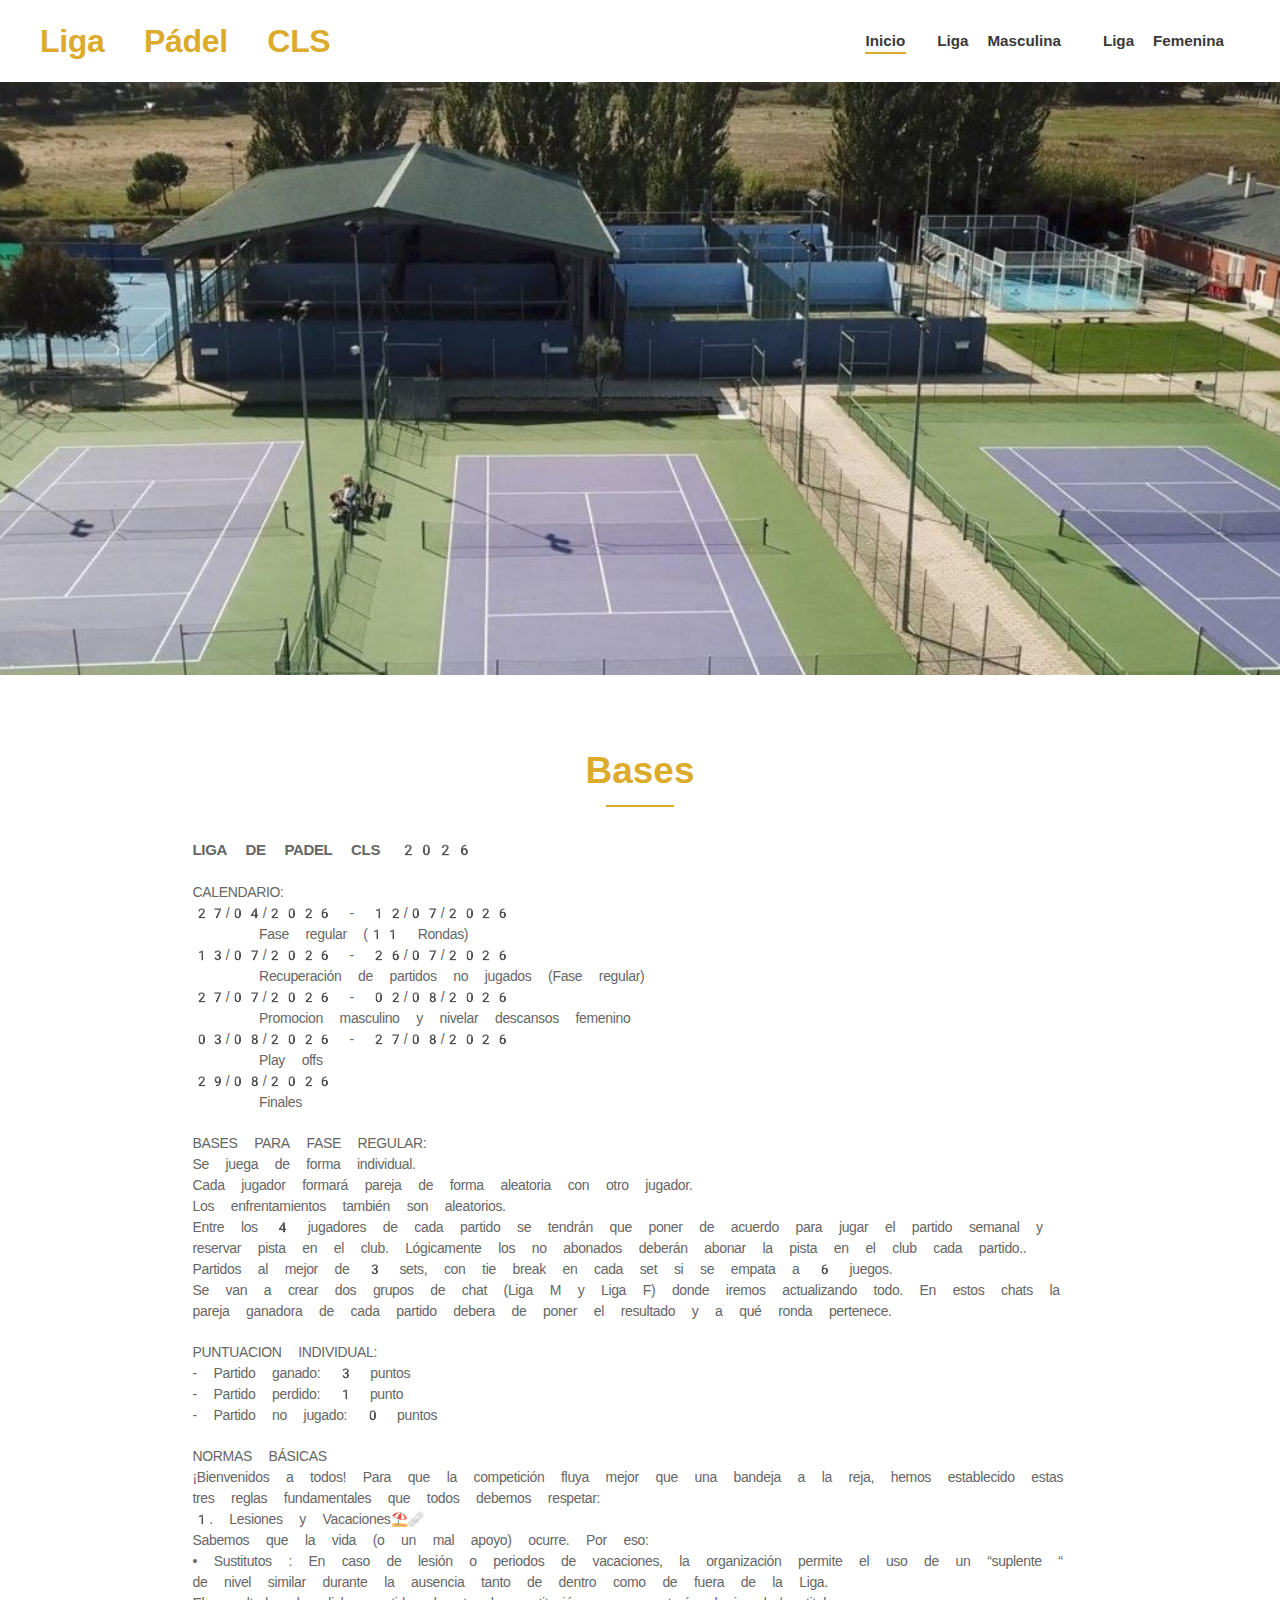
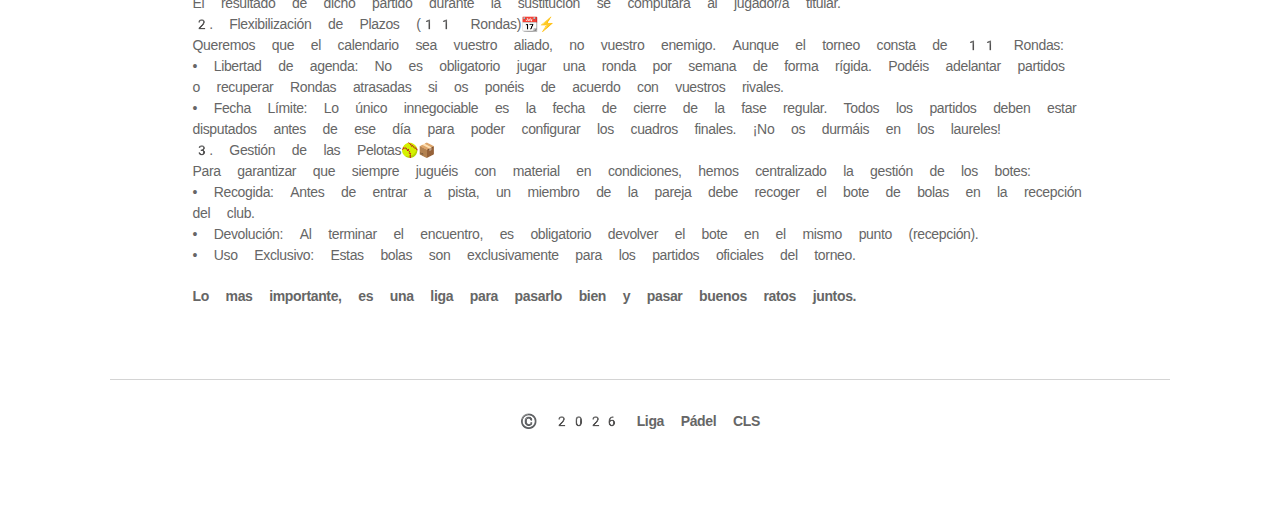
<file: index.html>
<!DOCTYPE html>
<!-- saved from url=(0232)https://ligapadelcls.webnode.es/?_gl=1*1vh7dbz*_gcl_aw*R0NMLjE3NDUzMTY2NTIuRUFJYUlRb2JDaE1JcjR6WTliTHJqQU1WMGpzR0FCMjV1UzFBRUFBWUFpQUFFZ0pkWV9EX0J3RQ..*_gcl_au*MTY1MTEzMjc2NC4xNzQ1MzE2NjAzLjEwNTU3MTI3MzEuMTc0NTMxNjY3Ny4xNzQ1MzE2Njc3 -->
<html class="js sizes srcset pc webpalpha webp webp-alpha webp-animation webp-lossless" prefix="og: https://ogp.me/ns#" lang="es"><head><meta http-equiv="Content-Type" content="text/html; charset=UTF-8"><link rel="preconnect" href="https://duyn491kcolsw.cloudfront.net/" crossorigin=""><link rel="preconnect" href="https://fonts.gstatic.com/" crossorigin=""><link rel="icon" href="https://duyn491kcolsw.cloudfront.net/files/2d/2di/2div3h.svg?ph=750ba211d9" type="image/svg+xml" sizes="any"><link rel="icon" href="https://duyn491kcolsw.cloudfront.net/files/07/07f/07fzq8.svg?ph=750ba211d9" type="image/svg+xml" sizes="16x16"><link rel="icon" href="https://duyn491kcolsw.cloudfront.net/files/1j/1j3/1j3767.ico?ph=750ba211d9"><link rel="apple-touch-icon" href="https://duyn491kcolsw.cloudfront.net/files/1j/1j3/1j3767.ico?ph=750ba211d9"><link rel="icon" href="https://duyn491kcolsw.cloudfront.net/files/1j/1j3/1j3767.ico?ph=750ba211d9">
    <meta http-equiv="X-UA-Compatible" content="IE=edge">
    <title>LigaPádelCLS</title>
    <meta name="viewport" content="width=device-width,initial-scale=1">
    <meta name="msapplication-tap-highlight" content="no">
    
	
    <link href="./mio/mio.css">	
	
    <link href="./LigaPádelCLS_files/0rklmm.css" media="print" rel="stylesheet">
    <link href="./LigaPádelCLS_files/1zdm5m.css" media="screen and (min-width:100000em)" rel="stylesheet" data-type="cq" disabled="">
    <link rel="stylesheet" href="./LigaPádelCLS_files/21lcla.css"><link rel="stylesheet" href="./LigaPádelCLS_files/3pflmx.css" media="screen and (min-width:37.5em)"><link rel="stylesheet" href="./LigaPádelCLS_files/1dxzgt.css" data-wnd_color_scheme_file=""><link rel="stylesheet" href="./LigaPádelCLS_files/025gc2.css" data-wnd_color_scheme_desktop_file="" media="screen and (min-width:37.5em)"><link rel="stylesheet" href="./LigaPádelCLS_files/3vqzjo.css" data-wnd_additive_color_file=""><link rel="stylesheet" href="./LigaPádelCLS_files/13ynl5.css" data-wnd_typography_file=""><link rel="stylesheet" href="./LigaPádelCLS_files/3u0lfv.css" data-wnd_typography_desktop_file="" media="screen and (min-width:37.5em)"><script type="text/javascript" async="" src="./LigaPádelCLS_files/js"></script><script async="" src="./LigaPádelCLS_files/gtm.js.descarga"></script><script>(()=>{let e=!1;const t=()=>{if(!e&&window.innerWidth>=600){for(let e=0,t=document.querySelectorAll('head > link[href*="css"][media="screen and (min-width:37.5em)"]');e<t.length;e++)t[e].removeAttribute("disabled");e=!0}};t(),window.addEventListener("resize",t),"container"in document.documentElement.style||fetch(document.querySelector('head > link[data-type="cq"]').getAttribute("href")).then((e=>{e.text().then((e=>{const t=document.createElement("style");document.head.appendChild(t),t.appendChild(document.createTextNode(e)),import("https://duyn491kcolsw.cloudfront.net/client/js.polyfill/container-query-polyfill.modern.js").then((()=>{let e=setInterval((function(){document.body&&(document.body.classList.add("cq-polyfill-loaded"),clearInterval(e))}),100)}))}))}))})()</script>
<link rel="preload stylesheet" href="https://duyn491kcolsw.cloudfront.net/files/2m/2m8/2m8msc.css?ph=750ba211d9" as="style"><meta name="description" content="Pepe juan fjjcjc"><meta name="keywords" content=""><meta name="generator" content="Webnode 2"><meta name="apple-mobile-web-app-capable" content="no"><meta name="apple-mobile-web-app-status-bar-style" content="black"><meta name="format-detection" content="telephone=no">



</head>

<!--link rel="shortcut icon" href="https://abc.com/favicon.ico"-->

<!--link rel="shortcut icon" href="https://appdemlg.github.io/CLS/favicon.ico"--> 



<body class="l wt-home ac-h ac-i ac-n l-default l-d-none b-btn-sq b-btn-s-l b-btn-dn b-btn-bw-1 img-d-n img-t-o img-h-z line-solid b-e-ds lbox-d c-s-s wnd-free-bar-fixed wnd-fe desktop menu-ready"><noscript>
				<iframe
				 src="https://www.googletagmanager.com/ns.html?id=GTM-542MMSL"
				 height="0"
				 width="0"
				 style="display:none;visibility:hidden"
				 >
				 </iframe>
			</noscript>

<div class="wnd-page l-page cs-gray ac-ggrass t-t-fs-l t-t-fw-s t-t-sp-n t-t-d-t t-s-fs-s t-s-fw-s t-s-sp-n t-s-d-n t-p-fs-s t-p-fw-s t-p-sp-n t-h-fs-l t-h-fw-s t-h-sp-n t-bq-fs-s t-bq-fw-s t-bq-sp-n t-bq-d-l t-btn-fw-s t-nav-fw-s t-pd-fw-s t-nav-tt-n">
    <div class="l-w t cf t-26">
        <div class="l-bg cf">
            <div class="s-bg-l">
                
                
            </div>
        </div>
        <header class="l-h cf">
            <div class="sw cf">
	<div class="sw-c cf"><section data-space="true" class="s s-hn s-hn-default wnd-mt-classic wnd-na-c logo-classic sc-w wnd-w-wider wnd-nh-m hm-claims menu-default-underline-grow">
	<div class="s-w">
		<div class="s-o">

			<div class="s-bg">
                <div class="s-bg-l">
                    
                    
                </div>
			</div>

			<div class="h-w h-f wnd-fixed">

				<div class="n-l">
					<div class="s-c menu-nav">
						<div class="logo-block">
							<div class="b b-l logo logo-color-text logo-nb wnd-font-size-20 nunito logo-32 wnd-logo-with-text b-ls-l">
	<div class="b-l-c logo-content">
		

			

			

			<div class="b-l-br logo-br"></div>

			<div class="b-l-text logo-text-wrapper">
				<div class="b-l-text-w logo-text">
					<span class="b-l-text-c logo-text-cell"><strong>Liga Pádel CLS 2026</strong></span>
				</div>
			</div>

		
	</div>
</div>
						</div>
						<div class="cart-and-mobile">

							<div id="menu-mobile">

								<table>
									<tr>
										<td><a href="lm.html"><img src="./images/el.png"/></a><br><br></td>
										<td><a href="lf.html"><img src="./images/ella.png"/></a><br><br></td>
									</tr>
								</table>

							</div>
						</div>

						<div id="menu-slider">
							<div id="menu-block">
								<nav id="menu"><div class="menu-font menu-wrapper">
	
						<ul class="level-1">
							<li class="wnd-active wnd-homepage" style="">
								<a class="menu-item" href="index.html"><span class="menu-item-text">Inicio</span></a>
							</li>
							<li class="wnd-with-submenu" style="">
								<a class="menu-item" href="lm.html"><span class="menu-item-text">Liga Masculina</span></a>
							</li>
							<li class="wnd-with-submenu" style="">
								<a class="menu-item" href="lf.html"><span class="menu-item-text">Liga Femenina</span></a>
							</li>	
						</ul>

</div></nav>
							</div>
						</div>

					</div>
				</div>

			</div>

		</div>
	</div>
</section></div>
</div>
        </header>
        <main class="l-m cf">
            <div class="sw cf">
	<div class="sw-c cf"><section class="s s-hm s-hm-claims cf sc-ml wnd-background-image wnd-w-narrow wnd-s-high wnd-h-high wnd-nh-m wnd-p-cc hn-default">
	<div class="s-w cf">
		<div class="s-o cf">
			<div class="s-bg">
                <div class="s-bg-l wnd-background-image fx-none bgpos-top-center bgatt-scroll">
                    <picture><img src="./images/f5.jpg" width="1600" height="1200" alt="" fetchpriority="high"></picture>
                    
                </div>
			</div>
			<div class="h-c s-c">
				<div class="h-c-b">
					<div class="h-c-b-i">
						<h1 class="claim cf"><span class="sit b claim-color-alpha claim-wb metropolis claim-80">
	<span class="sit-w"><span class="sit-c"></span></span>
</span></h1>
						<h3 class="claim cf"><span class="sit b claim-color-inv claim-wb metropolis claim-22">
	<span class="sit-w"><span class="sit-c"></span></span>
</span></h3>
					</div>
				</div>
			</div>
		</div>
	</div>
</section><section class="s s-basic cf sc-w   wnd-w-default wnd-s-normal wnd-h-auto">
	<div class="s-w cf">
		<div class="s-o s-fs cf">
			<div class="s-bg cf">
				<div class="s-bg-l">
                    
					
				</div>
			</div>
			<div class="s-c s-fs cf">
				<div class="ez cf wnd-no-cols">
	<div class="ez-c"><div class="b b-text cf">
	<div class="b-c b-text-c b-s b-s-t60 b-s-b60 b-cs cf"><h1 class="wnd-align-center"><strong>Bases</strong></h1>
</div>
</div><div class="b b-text cf">
	<div class="b-c b-text-c b-s b-s-t60 b-s-b60 b-cs cf">
	<p style="font-size:15px;">
		<b>LIGA DE PADEL CLS 2026</b>
	</P>
	<p style="font-size:14px;">
		CALENDARIO:<br>
		27/04/2026 - 12/07/2026<br>
		&nbsp;&nbsp;&nbsp;&nbsp;Fase regular (11 Rondas)<br>
		13/07/2026 - 26/07/2026<br>
		&nbsp;&nbsp;&nbsp;&nbsp;Recuperación de partidos no jugados (Fase regular)<br>
		27/07/2026 - 02/08/2026<br>
		&nbsp;&nbsp;&nbsp;&nbsp;Promocion masculino y nivelar descansos femenino<br>
		03/08/2026 - 27/08/2026<br>
		&nbsp;&nbsp;&nbsp;&nbsp;Play offs<br>
		29/08/2026<br>
		&nbsp;&nbsp;&nbsp;&nbsp;Finales<br>
	</P>
	<p style="font-size:14px;">
		BASES PARA FASE REGULAR:<br>
			Se juega de forma individual.<br>
			Cada jugador formará pareja de forma aleatoria con otro jugador.<br>
			Los enfrentamientos también son aleatorios.<br>
			Entre los 4 jugadores de cada partido se tendrán que poner de acuerdo para jugar el partido semanal y reservar pista en el club. Lógicamente los no abonados deberán abonar la pista en el club cada partido..<br>
			Partidos al mejor de 3 sets, con tie break en cada set si se empata a 6 juegos.<br>
			Se van a crear dos grupos de chat (Liga M y Liga F) donde iremos actualizando todo. En estos chats la pareja ganadora de cada partido debera de poner el resultado y a qué ronda pertenece.<br>
	</P>
	<p style="font-size:14px;">
		PUNTUACION INDIVIDUAL:<br>
			- Partido ganado: 3 puntos<br>
			- Partido perdido: 1 punto<br>
			- Partido no jugado: 0 puntos<br>
	</P>
	<p style="font-size:14px;">
		NORMAS BÁSICAS<br>
		¡Bienvenidos a todos! Para que la competición fluya mejor que una bandeja a la reja, hemos establecido estas tres reglas fundamentales que todos debemos respetar:<br>
		1. Lesiones y Vacaciones⛱️🩹<br>
		Sabemos que la vida (o un mal apoyo) ocurre. Por eso:<br>
		• Sustitutos : En caso de lesión o periodos de vacaciones, la organización permite el uso de un “suplente “ de nivel similar durante la ausencia tanto de dentro como de fuera de la Liga.<br>
		El resultado de dicho partido durante la sustitución se computará al jugador/a titular.<br>
		2. Flexibilización de Plazos (11 Rondas)📆⚡<br>
		Queremos que el calendario sea vuestro aliado, no vuestro enemigo. Aunque el torneo consta de 11 Rondas:<br>
		• Libertad de agenda: No es obligatorio jugar una ronda por semana de forma rígida. Podéis adelantar partidos o recuperar Rondas atrasadas si os ponéis de acuerdo con vuestros rivales.<br>
		• Fecha Límite: Lo único innegociable es la fecha de cierre de la fase regular. Todos los partidos deben estar disputados antes de ese día para poder configurar los cuadros finales. ¡No os durmáis en los laureles!<br>
		3. Gestión de las Pelotas🥎📦<br>
		Para garantizar que siempre juguéis con material en condiciones, hemos centralizado la gestión de los botes:<br>
		• Recogida: Antes de entrar a pista, un miembro de la pareja debe recoger el bote de bolas en la recepción del club.<br>
		• Devolución: Al terminar el encuentro, es obligatorio devolver el bote en el mismo punto (recepción).<br>
		• Uso Exclusivo: Estas bolas son exclusivamente para los partidos oficiales del torneo.<br>
	</P>
	<p style="font-size:14px;">
		<b>Lo mas importante, es una liga para pasarlo bien y pasar buenos ratos juntos.</b>
	</P>
</div>
</div></div>
</div>
			</div>
		</div>
	</div>
</section></div>
</div>
        </main>
        <footer class="l-f cf">
            <div class="sw cf">
	<div class="sw-c cf"><section data-wn-border-element="s-f-border" class="s s-f s-f-basic s-f-simple sc-w   wnd-w-default wnd-s-higher">
	<div class="s-w">
		<div class="s-o">
			<div class="s-bg">
                <div class="s-bg-l">
                    
                    
                </div>
			</div>
			<div class="s-c s-f-l-w s-f-border border-top">
				<div class="s-f-l b-s b-s-t0 b-s-b0">
					<div class="s-f-l-c s-f-l-c-first">
						<div class="s-f-cr"><span class="it b link">
	<span class="it-c">© 2026&nbsp;<strong>Liga Pádel CLS</strong></span>
</span></div>
					</div>
					<div class="s-f-l-c s-f-l-c-last">
						<div class="s-f-lang lang-select cf">
	
</div>
					</div>
                    <div class="s-f-l-c s-f-l-c-currency">
                        <div class="s-f-ccy ccy-select cf">
	
</div>
                    </div>
				</div>
			</div>
		</div>
	</div>
</section></div>
</div>
        </footer>
    </div>

</div>
</body></html>
</file>
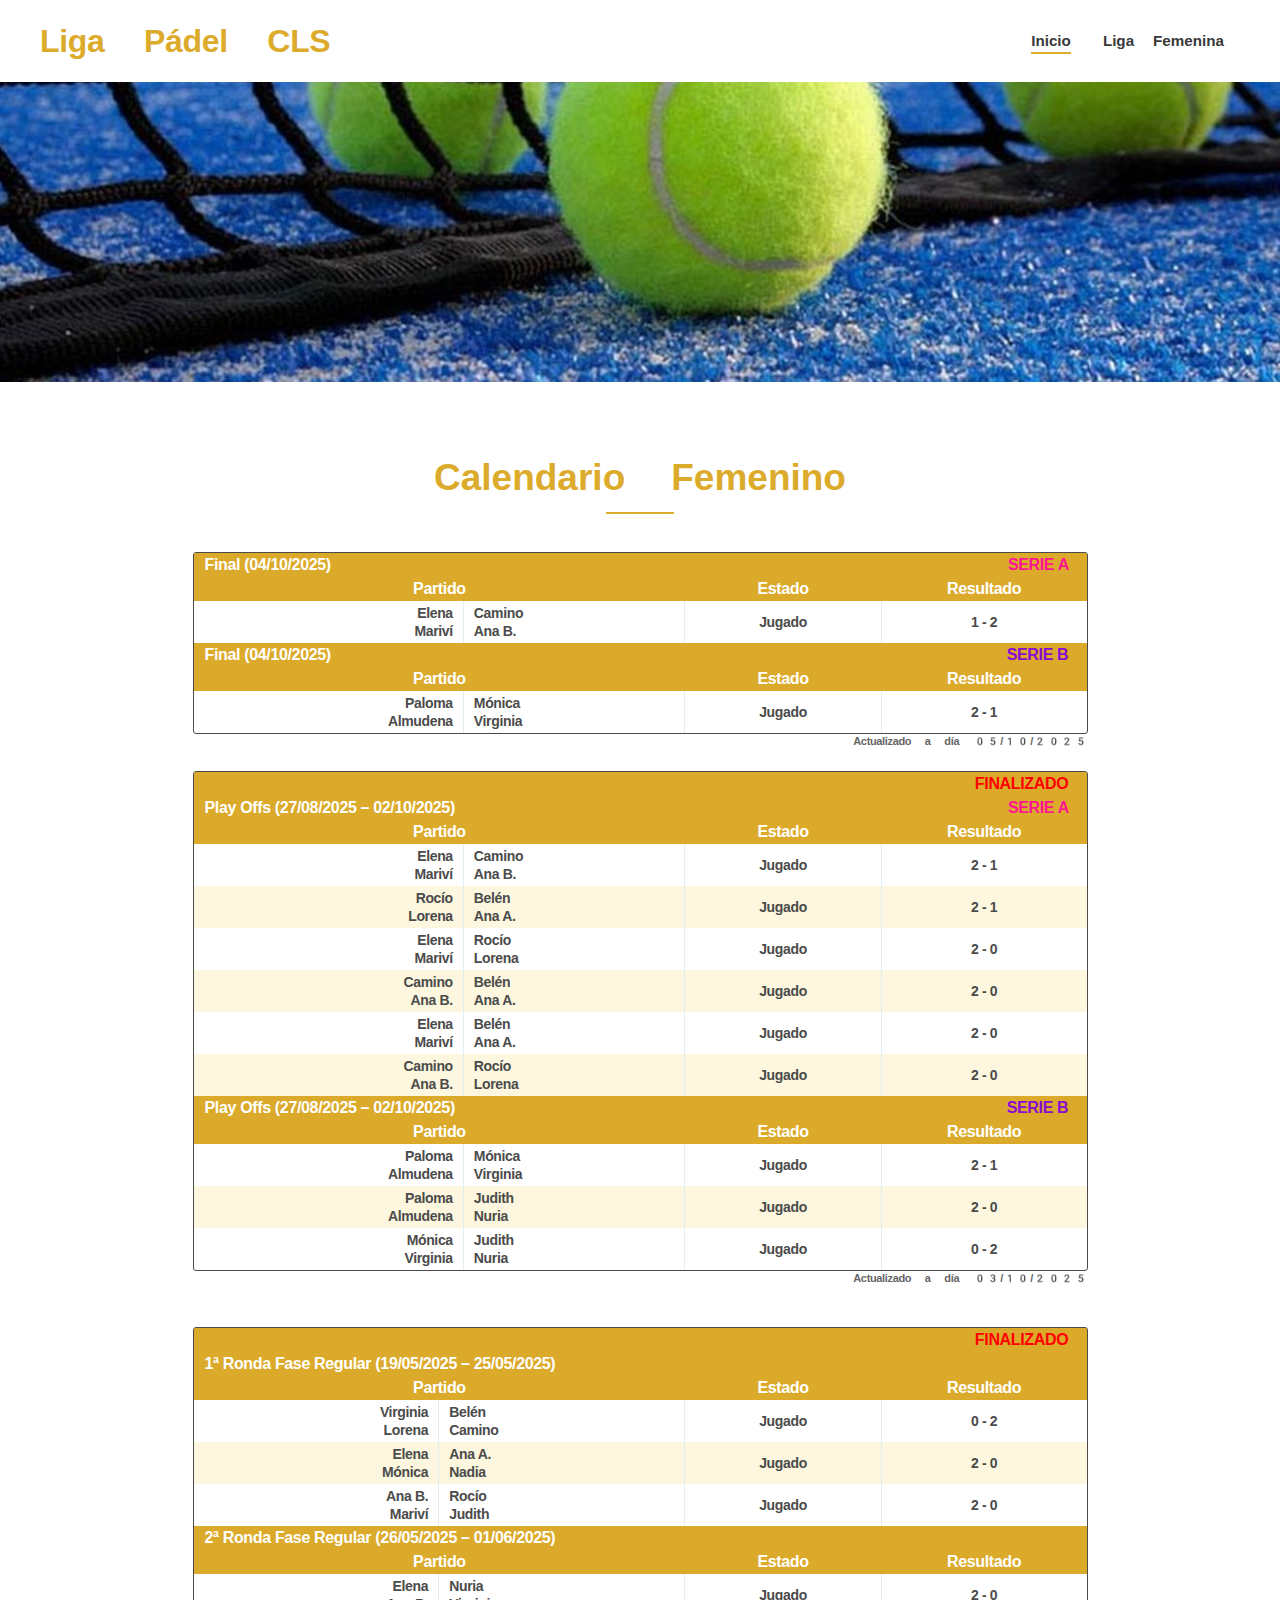
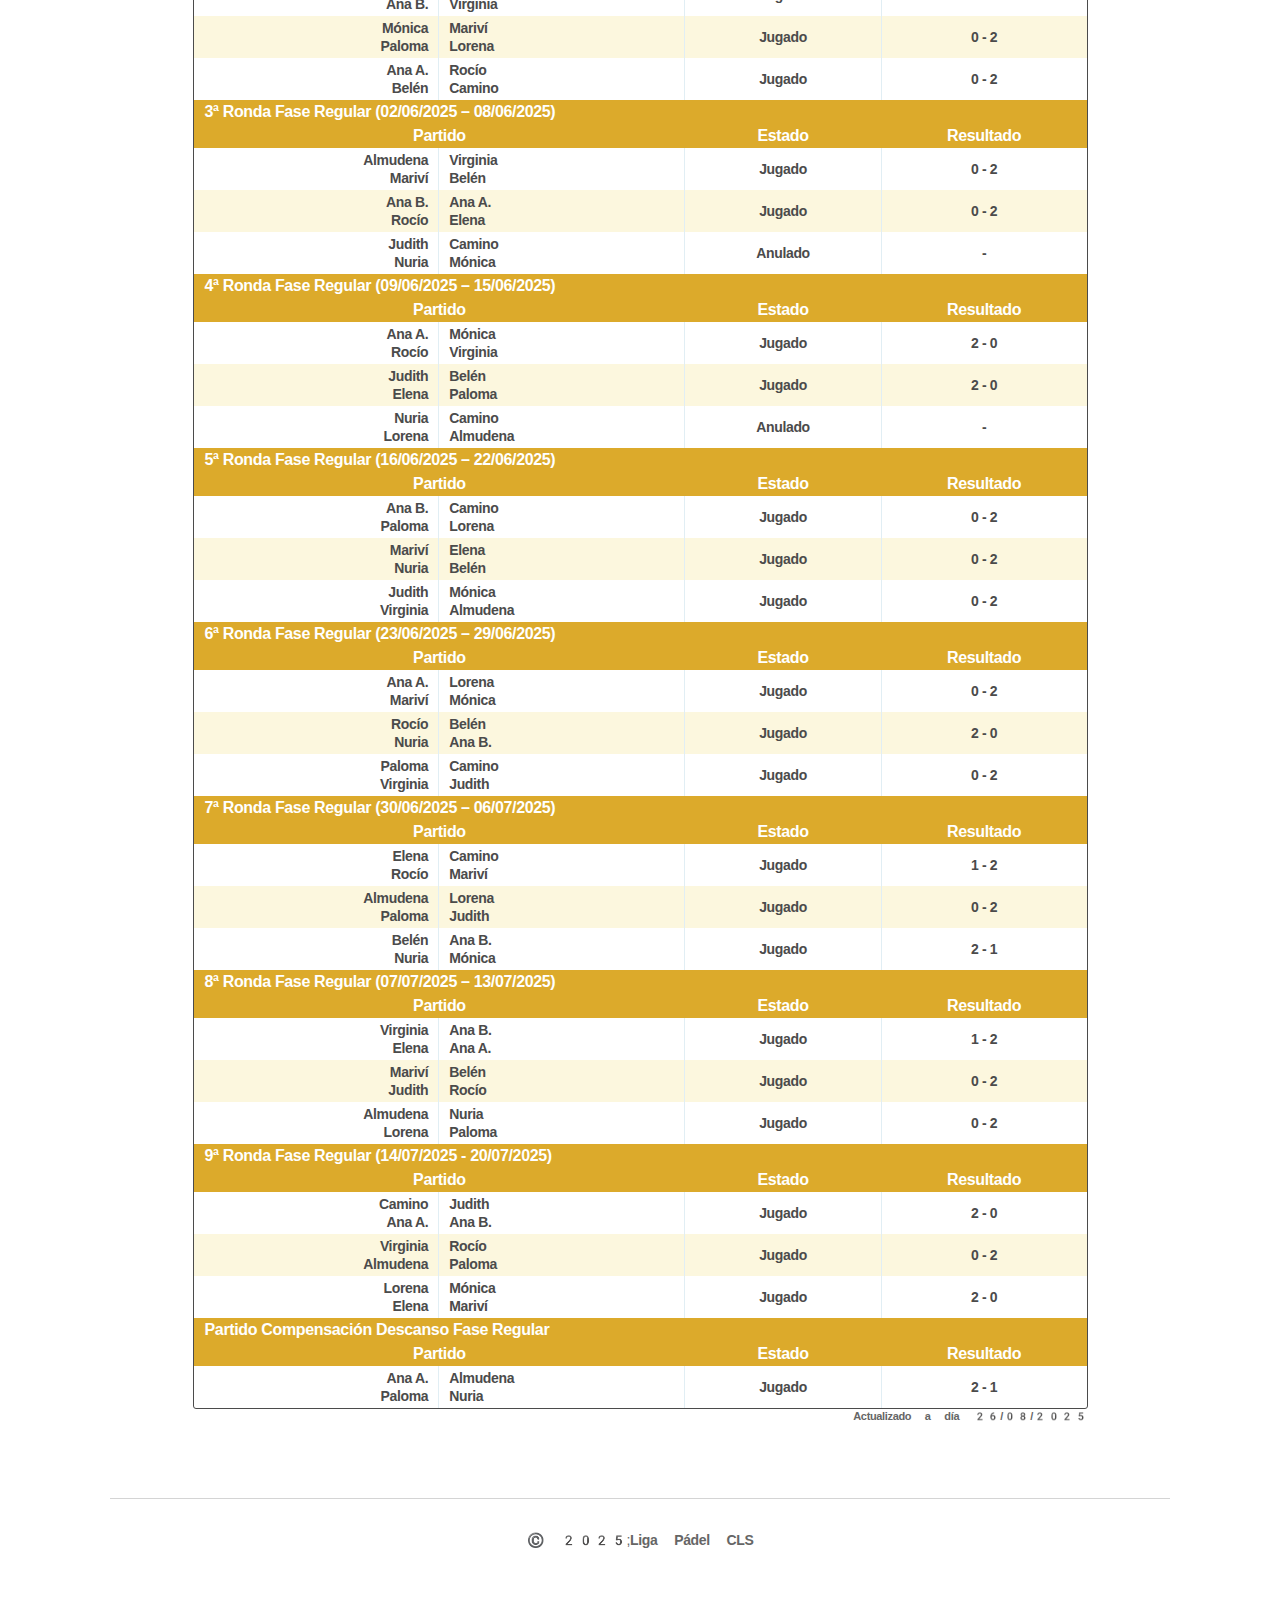
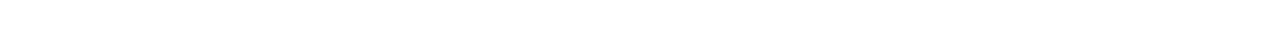
<file: calf.html>
<!DOCTYPE html>
<!-- saved from url=(0053)https://ligapadelcls.webnode.es/calendario-masculino/ -->
<html class="js sizes srcset pc webpalpha webp webp-alpha webp-animation webp-lossless" prefix="og: https://ogp.me/ns#" lang="es"><head><meta http-equiv="Content-Type" content="text/html; charset=UTF-8"><link rel="preconnect" href="https://duyn491kcolsw.cloudfront.net/" crossorigin=""><link rel="preconnect" href="https://fonts.gstatic.com/" crossorigin=""><link rel="icon" href="https://duyn491kcolsw.cloudfront.net/files/2d/2di/2div3h.svg?ph=750ba211d9" type="image/svg+xml" sizes="any"><link rel="icon" href="https://duyn491kcolsw.cloudfront.net/files/07/07f/07fzq8.svg?ph=750ba211d9" type="image/svg+xml" sizes="16x16"><link rel="icon" href="https://duyn491kcolsw.cloudfront.net/files/1j/1j3/1j3767.ico?ph=750ba211d9"><link rel="apple-touch-icon" href="https://duyn491kcolsw.cloudfront.net/files/1j/1j3/1j3767.ico?ph=750ba211d9"><link rel="icon" href="https://duyn491kcolsw.cloudfront.net/files/1j/1j3/1j3767.ico?ph=750ba211d9">
    <meta http-equiv="X-UA-Compatible" content="IE=edge">
    <title>Calendario :: LigaPádelCLS</title>
    <meta name="viewport" content="width=device-width,initial-scale=1">
    <meta name="msapplication-tap-highlight" content="no">
    
    <link rel="stylesheet" type="text/css" href="./images/mio.css">			
	
    <link href="./Calendario __ LigaPádelCLS_files/0rklmm.css" media="print" rel="stylesheet">
    <link href="./Calendario __ LigaPádelCLS_files/1zdm5m.css" media="screen and (min-width:100000em)" rel="stylesheet" data-type="cq" disabled="">
    <link rel="stylesheet" href="./Calendario __ LigaPádelCLS_files/21lcla.css"><link rel="stylesheet" href="./Calendario __ LigaPádelCLS_files/3pflmx.css" media="screen and (min-width:37.5em)"><link rel="stylesheet" href="./Calendario __ LigaPádelCLS_files/1dxzgt.css" data-wnd_color_scheme_file=""><link rel="stylesheet" href="./Calendario __ LigaPádelCLS_files/025gc2.css" data-wnd_color_scheme_desktop_file="" media="screen and (min-width:37.5em)"><link rel="stylesheet" href="./Calendario __ LigaPádelCLS_files/3vqzjo.css" data-wnd_additive_color_file=""><link rel="stylesheet" href="./Calendario __ LigaPádelCLS_files/13ynl5.css" data-wnd_typography_file=""><link rel="stylesheet" href="./Calendario __ LigaPádelCLS_files/3u0lfv.css" data-wnd_typography_desktop_file="" media="screen and (min-width:37.5em)"><script type="text/javascript" async="" src="./Calendario __ LigaPádelCLS_files/js"></script><script async="" src="./Calendario __ LigaPádelCLS_files/gtm.js.descarga"></script><script>(()=>{let e=!1;const t=()=>{if(!e&&window.innerWidth>=600){for(let e=0,t=document.querySelectorAll('head > link[href*="css"][media="screen and (min-width:37.5em)"]');e<t.length;e++)t[e].removeAttribute("disabled");e=!0}};t(),window.addEventListener("resize",t),"container"in document.documentElement.style||fetch(document.querySelector('head > link[data-type="cq"]').getAttribute("href")).then((e=>{e.text().then((e=>{const t=document.createElement("style");document.head.appendChild(t),t.appendChild(document.createTextNode(e)),import("https://duyn491kcolsw.cloudfront.net/client/js.polyfill/container-query-polyfill.modern.js").then((()=>{let e=setInterval((function(){document.body&&(document.body.classList.add("cq-polyfill-loaded"),clearInterval(e))}),100)}))}))}))})()</script>
<link rel="preload stylesheet" href="https://duyn491kcolsw.cloudfront.net/files/2m/2m8/2m8msc.css?ph=750ba211d9" as="style"><meta name="description" content=""><meta name="keywords" content=""><meta name="generator" content="Webnode 2"><meta name="apple-mobile-web-app-capable" content="no"><meta name="apple-mobile-web-app-status-bar-style" content="black"><meta name="format-detection" content="telephone=no">

</head>
<body class="l wt-page ac-h ac-i ac-n l-default l-d-none b-btn-sq b-btn-s-l b-btn-dn b-btn-bw-1 img-d-n img-t-o img-h-z line-solid b-e-ds lbox-d c-s-s wnd-free-bar-fixed wnd-fe desktop menu-ready"><noscript>
				<iframe
				 src="https://www.googletagmanager.com/ns.html?id=GTM-542MMSL"
				 height="0"
				 width="0"
				 style="display:none;visibility:hidden"
				 >
				 </iframe>
			</noscript>

<div class="wnd-page l-page cs-gray ac-ggrass t-t-fs-l t-t-fw-s t-t-sp-n t-t-d-t t-s-fs-s t-s-fw-s t-s-sp-n t-s-d-n t-p-fs-s t-p-fw-s t-p-sp-n t-h-fs-l t-h-fw-s t-h-sp-n t-bq-fs-s t-bq-fw-s t-bq-sp-n t-bq-d-l t-btn-fw-s t-nav-fw-s t-pd-fw-s t-nav-tt-n">
    <div class="l-w t cf t-26">
        <div class="l-bg cf">
            <div class="s-bg-l">
                
                
            </div>
        </div>
        <header class="l-h cf">
            <div class="sw cf">
	<div class="sw-c cf"><section data-space="true" class="s s-hn s-hn-default wnd-mt-classic wnd-na-c logo-classic sc-w wnd-w-wider wnd-nh-m hm-hidden menu-default-underline-grow">
	<div class="s-w">
		<div class="s-o">

			<div class="s-bg">
                <div class="s-bg-l">
                    
                    
                </div>
			</div>

			<div class="h-w h-f wnd-fixed">

				<div class="n-l">
					<div class="s-c menu-nav">
						<div class="logo-block">
							<div class="b b-l logo logo-color-text logo-nb wnd-font-size-20 nunito logo-32 wnd-logo-with-text b-ls-l">
	<div class="b-l-c logo-content">
		<a class="b-l-link logo-link" href="https://ligapadelcls.webnode.es/home/">

			

			

			<div class="b-l-br logo-br"></div>

			<div class="b-l-text logo-text-wrapper">
				<div class="b-l-text-w logo-text">
					<span class="b-l-text-c logo-text-cell"><strong>Liga Pádel CLS 2025</strong></span>
				</div>
			</div>

		</a>
	</div>
</div>
						</div>
						<div class="cart-and-mobile">
							

                            

							<div id="menu-mobile">

								<table>
									<tr>
										<td><a href="index.html"><img src="./images/casa.png"/></a><br><br></td>									
										<td><a href="lf.html"><img src="./images/ella.png"/></a><br><br></td>
									</tr>
								</table>
								
							</div>
						</div>

						<div id="menu-slider">
							<div id="menu-block">
								<nav id="menu"><div class="menu-font menu-wrapper">
	
	<ul class="level-1">
		<li class="wnd-active wnd-homepage" style="">
			<a class="menu-item" href="index.html"><span class="menu-item-text">Inicio</span></a>
		</li>
		<li class="wnd-with-submenu" style="">
			<a class="menu-item" href="lf.html"><span class="menu-item-text">Liga Femenina</span></a>
		</li>	
	</ul>
</div></nav>
							</div>
						</div>

					</div>
				</div>

			</div>

		</div>
	</div>
</section></div>
</div>
        </header>
        <main class="l-m cf">
            <div class="sw cf">
	<div class="sw-c cf"><section class="s s-hm s-hm-hidden wnd-h-hidden cf sc-w   hn-default"></section><section class="s s-hc s-hc-claim cf sc-m wnd-background-image wnd-w-default wnd-s-higher wnd-hh-auto wnd-p-cc">
	<div class="s-w cf">
		<div class="s-o cf">
			<div class="s-bg cf">
                <div class="s-bg-l wnd-background-image fx-none bgpos-center-center bgatt-scroll">
                    <picture><img src="./images/f1.jpg" width="1600" height="1200" alt="" fetchpriority="high"></picture>
                    
                </div>
			</div>
			<div class="s-c cf">
				<div class="s-hc-c">
					<h1 class="s-hc-claim claim i-a"><span class="sit b claim-color-alpha claim-wb nunito claim-64">
	<span class="sit-w"><span class="sit-c"><strong></strong></span></span>
</span></h1>
				</div>
			</div>
		</div>
	</div>
</section><section class="s s-basic cf sc-w   wnd-w-default wnd-s-normal wnd-h-auto">
	<div class="s-w cf">
		<div class="s-o s-fs cf">
			<div class="s-bg cf">
				<div class="s-bg-l">
                    
					
				</div>
			</div>
			<div class="s-c s-fs cf">
				<div class="ez cf wnd-no-cols">
	<div class="ez-c"><div class="b b-text cf">
	<div class="b-c b-text-c b-s b-s-t60 b-s-b60 b-cs cf"><h1 class="wnd-align-center"><strong>Calendario Femenino</strong></h1>



<p></p>
<!-- CALENDARIO FINALES-->	
<div class="datagrid"><table>
<thead>
<tr>
<th colspan="3">Final (04/10/2025)</th>
<th colspan="1" style="text-align: right; color:#ff1493;">SERIE A &nbsp</th>
</tr>
<tr>
<th colspan="2" style="width: 55%; text-align: center">Partido</th>
<th style="width: 22%; text-align: center">Estado</th>
<th style="width: 23%; text-align: center">Resultado</th>
</tr>
</thead>
<tr>
<td style="text-align: right">Elena<br>Mariví</td>
<td style="text-align: left">Camino<br>Ana B.</td>
<td style="text-align: center">Jugado</td>
<td style="text-align: center">1 - 2</td>
</tr>
<thead>
<tr>
<th colspan="3">Final (04/10/2025)</th>
<th colspan="1" style="text-align: right; color:#8a0bd2;">SERIE B &nbsp</th>
</tr>
<tr>
<th colspan="2" style="width: 55%; text-align: center">Partido</th>
<th style="width: 22%; text-align: center">Estado</th>
<th style="width: 23%; text-align: center">Resultado</th>
</tr>
</thead>
<tr>
<td style="text-align: right">Paloma<br>Almudena</td>
<td style="text-align: left">Mónica<br>Virginia</td>
<td style="text-align: center">Jugado</td>
<td style="text-align: center">2 - 1</td>
</tr>
</table></div>
<p style="font-size:11px; text-align: right">
<b>Actualizado a día 05/10/2025</b>
</p>
<!-- CALENDARIO FINALES-->







<!-- CALENDARIO PLAY OFFS-->	
<div class="datagrid"><table>
<thead>
<tr>
<th colspan="4" style="text-align: right; color:red;">FINALIZADO &nbsp</th>
</tr>
<tr>
<th colspan="3">Play Offs (27/08/2025 – 02/10/2025)</th>
<th colspan="1" style="text-align: right; color:#ff1493;">SERIE A &nbsp</th>
</tr>
<tr>
<th colspan="2" style="width: 55%; text-align: center">Partido</th>
<th style="width: 22%; text-align: center">Estado</th>
<th style="width: 23%; text-align: center">Resultado</th>
</tr>
</thead>
<tr>
<td style="text-align: right">Elena<br>Mariví</td>
<td style="text-align: left">Camino<br>Ana B.</td>
<td style="text-align: center">Jugado</td>
<td style="text-align: center">2 - 1</td>
</tr>
<tr class="alt">
<td style="text-align: right">Rocío<br>Lorena</td>
<td style="text-align: left">Belén<br>Ana A.</td>
<td style="text-align: center">Jugado</td>
<td style="text-align: center">2 - 1</td>
</tr>
<tr>
<td style="text-align: right">Elena<br>Mariví</td>
<td style="text-align: left">Rocío<br>Lorena</td>
<td style="text-align: center">Jugado</td>
<td style="text-align: center">2 - 0</td>
</tr>
<tr class="alt">
<td style="text-align: right">Camino<br>Ana B.</td>
<td style="text-align: left">Belén<br>Ana A.</td>
<td style="text-align: center">Jugado</td>
<td style="text-align: center">2 - 0</td>
</tr>
<tr>
<td style="text-align: right">Elena<br>Mariví</td>
<td style="text-align: left">Belén<br>Ana A.</td>
<td style="text-align: center">Jugado</td>
<td style="text-align: center">2 - 0</td>
</tr>
<tr class="alt">
<td style="text-align: right">Camino<br>Ana B.</td>
<td style="text-align: left">Rocío<br>Lorena</td>
<td style="text-align: center">Jugado</td>
<td style="text-align: center">2 - 0</td>
</tr>
<thead>
<tr>
<th colspan="3">Play Offs (27/08/2025 – 02/10/2025)</th>
<th colspan="1" style="text-align: right; color:#8a0bd2;">SERIE B &nbsp</th>
</tr>
<tr>
<th colspan="2" style="width: 55%; text-align: center">Partido</th>
<th style="width: 22%; text-align: center">Estado</th>
<th style="width: 23%; text-align: center">Resultado</th>
</tr>
</thead>
<tr>
<td style="text-align: right">Paloma<br>Almudena</td>
<td style="text-align: left">Mónica<br>Virginia</td>
<td style="text-align: center">Jugado</td>
<td style="text-align: center">2 - 1</td>
</tr>
<tr class="alt">
<td style="text-align: right">Paloma<br>Almudena</td>
<td style="text-align: left">Judith<br>Nuria</td>
<td style="text-align: center">Jugado</td>
<td style="text-align: center">2 - 0</td>
</tr>
<tr>
<td style="text-align: right">Mónica<br>Virginia</td>
<td style="text-align: left">Judith<br>Nuria</td>
<td style="text-align: center">Jugado</td>
<td style="text-align: center">0 - 2</td>
</tr>



</table></div>
<p style="font-size:11px; text-align: right">
<b>Actualizado a día 03/10/2025</b>
</p>
<!-- CALENDARIO PLAY OFFS-->	





<p></p>
<!-- CALENDARIO FASE REGULAR-->
<div class="datagrid"><table>
<thead>
<tr>
<th colspan="4" style="text-align: right; color:red;">FINALIZADO &nbsp</th>
</tr>
<tr>
<th colspan="4">1ª Ronda Fase Regular (19/05/2025 – 25/05/2025)</th>
</tr>
<tr>
<th colspan="2" style="width: 55%; text-align: center">Partido</th>
<th style="width: 22%; text-align: center">Estado</th>
<th style="width: 23%; text-align: center">Resultado</th>
</tr>
</thead>
<tr>
<td style="text-align: right">Virginia<br>Lorena</td>
<td style="text-align: left">Belén<br>Camino</td>
<td style="text-align: center">Jugado</td>
<td style="text-align: center">0 - 2</td>
</tr>
<tr class="alt">
<td style="text-align: right">Elena<br>Mónica</td>
<td style="text-align: left">Ana A.<br>Nadia</td>
<td style="text-align: center">Jugado</td>
<td style="text-align: center">2 - 0</td>
</tr>
<tr>
<td style="text-align: right">Ana B.<br>Mariví</td>
<td style="text-align: left">Rocío<br>Judith</td>
<td style="text-align: center">Jugado</td>
<td style="text-align: center">2 - 0</td>
</tr>
<thead>
<tr>
<th colspan="4">2ª Ronda Fase Regular (26/05/2025 – 01/06/2025)</th>
</tr>
<tr>
<th colspan="2" style="width: 55%; text-align: center">Partido</th>
<th style="width: 22%; text-align: center">Estado</th>
<th style="width: 23%; text-align: center">Resultado</th>
</tr>
</thead>
<tr>
<td style="text-align: right">Elena<br>Ana B.</td>
<td style="text-align: left">Nuria<br>Virginia</td>
<td style="text-align: center">Jugado</td>
<td style="text-align: center">2 - 0</td>
</tr>
<tr class="alt">
<td style="text-align: right">Mónica<br>Paloma</td>
<td style="text-align: left">Mariví<br>Lorena</td>
<td style="text-align: center">Jugado</td>
<td style="text-align: center">0 - 2</td>
</tr>
<tr>
<td style="text-align: right">Ana A.<br>Belén</td>
<td style="text-align: left">Rocío<br>Camino</td>
<td style="text-align: center">Jugado</td>
<td style="text-align: center">0 - 2</td>
</tr>
<thead>
<tr>
<th colspan="4">3ª Ronda Fase Regular (02/06/2025 – 08/06/2025)</th>
</tr>
<tr>
<th colspan="2" style="width: 55%; text-align: center">Partido</th>
<th style="width: 22%; text-align: center">Estado</th>
<th style="width: 23%; text-align: center">Resultado</th>
</tr>
</thead>
<tr>
<td style="text-align: right">Almudena<br>Mariví</td>
<td style="text-align: left">Virginia<br>Belén</td>
<td style="text-align: center">Jugado</td>
<td style="text-align: center">0 - 2</td>
</tr>
<tr class="alt">
<td style="text-align: right">Ana B.<br>Rocío</td>
<td style="text-align: left">Ana A.<br>Elena</td>
<td style="text-align: center">Jugado</td>
<td style="text-align: center">0 - 2</td>
</tr>
<tr>
<td style="text-align: right">Judith<br>Nuria</td>
<td style="text-align: left">Camino<br>Mónica</td>
<td style="text-align: center">Anulado</td>
<td style="text-align: center"> - </td>
</tr>
<thead>
<tr>
<th colspan="4">4ª Ronda Fase Regular (09/06/2025 – 15/06/2025)</th>
</tr>
<tr>
<th colspan="2" style="width: 55%; text-align: center">Partido</th>
<th style="width: 22%; text-align: center">Estado</th>
<th style="width: 23%; text-align: center">Resultado</th>
</tr>
</thead>
<tr>
<td style="text-align: right">Ana A.<br>Rocío</td>
<td style="text-align: left">Mónica<br>Virginia</td>
<td style="text-align: center">Jugado</td>
<td style="text-align: center">2 - 0</td>
</tr>
<tr class="alt">
<td style="text-align: right">Judith<br>Elena</td>
<td style="text-align: left">Belén<br>Paloma</td>
<td style="text-align: center">Jugado</td>
<td style="text-align: center">2 - 0</td>
</tr>
<tr>
<td style="text-align: right">Nuria<br>Lorena</td>
<td style="text-align: left">Camino<br>Almudena</td>
<td style="text-align: center">Anulado</td>
<td style="text-align: center"> - </td>
</tr>
<thead>
<tr>
<th colspan="4">5ª Ronda Fase Regular (16/06/2025 – 22/06/2025)</th>
</tr>
<tr>
<th colspan="2" style="width: 55%; text-align: center">Partido</th>
<th style="width: 22%; text-align: center">Estado</th>
<th style="width: 23%; text-align: center">Resultado</th>
</tr>
</thead>
<tr>
<td style="text-align: right">Ana B.<br>Paloma</td>
<td style="text-align: left">Camino<br>Lorena</td>
<td style="text-align: center">Jugado</td>
<td style="text-align: center">0 - 2</td>
</tr>
<tr class="alt">
<td style="text-align: right">Mariví<br>Nuria</td>
<td style="text-align: left">Elena<br>Belén</td>
<td style="text-align: center">Jugado</td>
<td style="text-align: center">0 - 2</td>
</tr>
<tr>
<td style="text-align: right">Judith<br>Virginia</td>
<td style="text-align: left">Mónica<br>Almudena</td>
<td style="text-align: center">Jugado</td>
<td style="text-align: center">0 - 2</td>
</tr>
<thead>
<tr>
<th colspan="4">6ª Ronda Fase Regular (23/06/2025 – 29/06/2025)</th>
</tr>
<tr>
<th colspan="2" style="width: 55%; text-align: center">Partido</th>
<th style="width: 22%; text-align: center">Estado</th>
<th style="width: 23%; text-align: center">Resultado</th>
</tr>
</thead>
<tr>
<td style="text-align: right">Ana A.<br>Mariví</td>
<td style="text-align: left">Lorena<br>Mónica</td>
<td style="text-align: center">Jugado</td>
<td style="text-align: center">0 - 2</td>
</tr>
<tr class="alt">
<td style="text-align: right">Rocío<br>Nuria</td>
<td style="text-align: left">Belén<br>Ana B.</td>
<td style="text-align: center">Jugado</td>
<td style="text-align: center">2 - 0</td>
</tr>
<tr>
<td style="text-align: right">Paloma<br>Virginia</td>
<td style="text-align: left">Camino<br>Judith</td>
<td style="text-align: center">Jugado</td>
<td style="text-align: center">0 - 2</td>
</tr>
<thead>
<tr>
<th colspan="4">7ª Ronda Fase Regular (30/06/2025 – 06/07/2025)</th>
</tr>
<tr>
<th colspan="2" style="width: 55%; text-align: center">Partido</th>
<th style="width: 22%; text-align: center">Estado</th>
<th style="width: 23%; text-align: center">Resultado</th>
</tr>
</thead>
<tr>
<td style="text-align: right">Elena<br>Rocío</td>
<td style="text-align: left">Camino<br>Mariví</td>
<td style="text-align: center">Jugado</td>
<td style="text-align: center">1 - 2</td>
</tr>
<tr class="alt">
<td style="text-align: right">Almudena<br>Paloma</td>
<td style="text-align: left">Lorena<br>Judith</td>
<td style="text-align: center">Jugado</td>
<td style="text-align: center">0 - 2</td>
</tr>
<tr>
<td style="text-align: right">Belén<br>Nuria</td>
<td style="text-align: left">Ana B.<br>Mónica</td>
<td style="text-align: center">Jugado</td>
<td style="text-align: center">2 - 1</td>
</tr>
<thead>
<tr>
<th colspan="4">8ª Ronda Fase Regular (07/07/2025 – 13/07/2025)</th>
</tr>
<tr>
<th colspan="2" style="width: 55%; text-align: center">Partido</th>
<th style="width: 22%; text-align: center">Estado</th>
<th style="width: 23%; text-align: center">Resultado</th>
</tr>
</thead>
<tr>
<td style="text-align: right">Virginia<br>Elena</td>
<td style="text-align: left">Ana B.<br>Ana A.</td>
<td style="text-align: center">Jugado</td>
<td style="text-align: center">1 - 2</td>
</tr>
<tr class="alt">
<td style="text-align: right">Mariví<br>Judith</td>
<td style="text-align: left">Belén<br>Rocío</td>
<td style="text-align: center">Jugado</td>
<td style="text-align: center">0 - 2</td>
</tr>
<tr>
<td style="text-align: right">Almudena<br>Lorena</td>
<td style="text-align: left">Nuria<br>Paloma</td>
<td style="text-align: center">Jugado</td>
<td style="text-align: center">0 - 2</td>
</tr>
<thead>
<tr>
<th colspan="4">9ª Ronda Fase Regular (14/07/2025 - 20/07/2025) </th>
</tr>
<tr>
<th colspan="2" style="width: 55%; text-align: center">Partido</th>
<th style="width: 22%; text-align: center">Estado</th>
<th style="width: 23%; text-align: center">Resultado</th>
</tr>
</thead>
<tr>
<td style="text-align: right">Camino<br>Ana A.</td>
<td style="text-align: left">Judith<br>Ana B.</td>
<td style="text-align: center">Jugado</td>
<td style="text-align: center">2 - 0</td>
</tr>
<tr class="alt">
<td style="text-align: right">Virginia<br>Almudena</td>
<td style="text-align: left">Rocío<br>Paloma</td>
<td style="text-align: center">Jugado</td>
<td style="text-align: center">0 - 2</td>
</tr>
<tr>
<td style="text-align: right">Lorena<br>Elena</td>
<td style="text-align: left">Mónica<br>Mariví</td>
<td style="text-align: center">Jugado</td>
<td style="text-align: center">2 - 0</td>
</tr>
<thead>
<tr>
<th colspan="4">Partido Compensación Descanso Fase Regular</th>
</tr>
<tr>
<th colspan="2" style="width: 55%; text-align: center">Partido</th>
<th style="width: 22%; text-align: center">Estado</th>
<th style="width: 23%; text-align: center">Resultado</th>
</tr>
</thead>
<tr>
<td style="text-align: right">Ana A.<br>Paloma</td>
<td style="text-align: left">Almudena<br>Nuria</td>
<td style="text-align: center">Jugado</td>
<td style="text-align: center">2 - 1</td>
</tr>



</table></div>
<p style="font-size:11px; text-align: right">
<b>Actualizado a día 26/08/2025</b>
</p>
<!-- CALENDARIO FASE REGULAR-->	

</div>
</div></div>
</div>
			</div>
		</div>
	</div>
</section></div>
</div>
        </main>
        <footer class="l-f cf">
            <div class="sw cf">
	<div class="sw-c cf"><section data-wn-border-element="s-f-border" class="s s-f s-f-basic s-f-simple sc-w   wnd-w-default wnd-s-higher">
	<div class="s-w">
		<div class="s-o">
			<div class="s-bg">
                <div class="s-bg-l">
                    
                    
                </div>
			</div>
			<div class="s-c s-f-l-w s-f-border border-top">
				<div class="s-f-l b-s b-s-t0 b-s-b0">
					<div class="s-f-l-c s-f-l-c-first">
						<div class="s-f-cr"><span class="it b link">
	<span class="it-c">© 2025;<strong>Liga Pádel CLS</strong></span>
</span></div>

					</div>
					<div class="s-f-l-c s-f-l-c-last">
						<div class="s-f-lang lang-select cf">
	
</div>
					</div>
                    <div class="s-f-l-c s-f-l-c-currency">
                        <div class="s-f-ccy ccy-select cf">
	
</div>
                    </div>
				</div>
			</div>
		</div>
	</div>
</section></div>
</div>
        </footer>
    </div>

</div>
<section class="cb cb-dark" id="cookiebar" style="display:none;">
	<div class="cb-bar cb-scrollable">
		<div class="cb-bar-c">
			<div class="cb-bar-text">Utilizamos cookies para permitir un correcto funcionamiento y seguro en nuestra página web, y para ofrecer la mejor experiencia posible al usuario.</div>
			<div class="cb-bar-buttons">
				<button class="cb-button cb-close-basic" data-action="accept-necessary">
					<span class="cb-button-content">Aceptar solo lo necesario</span>
				</button>
				<button class="cb-button cb-close-basic" data-action="accept-all">
					<span class="cb-button-content">Aceptar todo</span>
				</button>
				
			</div>
		</div>
        <div class="cb-close cb-close-basic" data-action="accept-necessary"></div>
	</div>

	<div class="cb-popup cb-light close">
		<div class="cb-popup-c">
			<div class="cb-popup-head">
				<h3 class="cb-popup-title">Configuración avanzada</h3>
				<p class="cb-popup-text">Puedes personalizar tus preferencias de cookies aquí. Habilita o deshabilita las siguientes categorías y guarda tu selección.</p>
			</div>
			<div class="cb-popup-options cb-scrollable">
				<div class="cb-option">
					<input class="cb-option-input" type="checkbox" id="necessary" name="necessary" readonly="readonly" disabled="disabled" checked="checked">
                    <div class="cb-option-checkbox"></div>
                    <label class="cb-option-label" for="necessary">Cookies esenciales</label>
					<div class="cb-option-text"></div>
				</div>
			</div>
			<div class="cb-popup-footer">
				<button class="cb-button cb-save-popup" data-action="advanced-save">
					<span class="cb-button-content">Guardar</span>
				</button>
			</div>
			<div class="cb-close cb-close-popup" data-action="close"></div>
		</div>
	</div>
</section>

<script src="./Calendario __ LigaPádelCLS_files/173e49.js.descarga" crossorigin="anonymous" type="module"></script><script>document.querySelector(".wnd-fe")&&[...document.querySelectorAll(".c")].forEach((e=>{const t=e.querySelector(".b-text:only-child");t&&""===t.querySelector(".b-text-c").innerText&&e.classList.add("column-empty")}))</script>




</body></html>
</file>
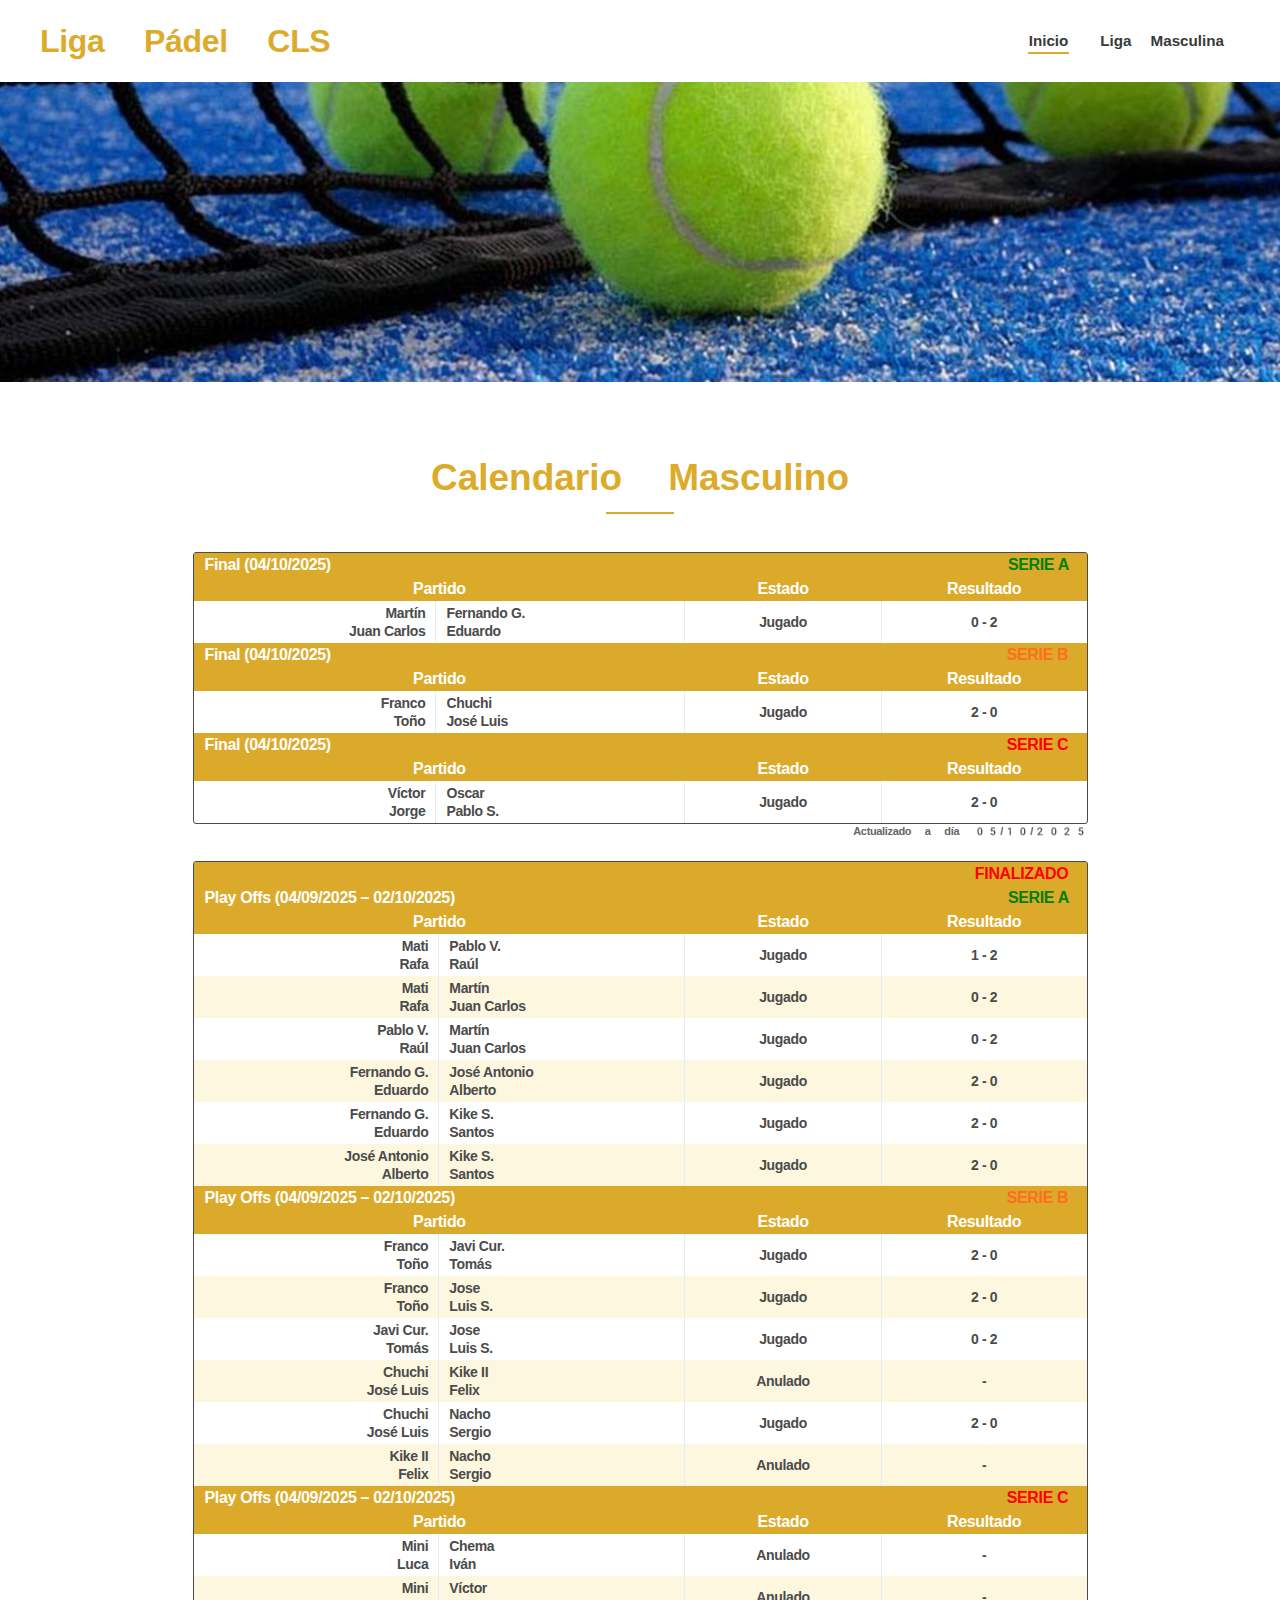
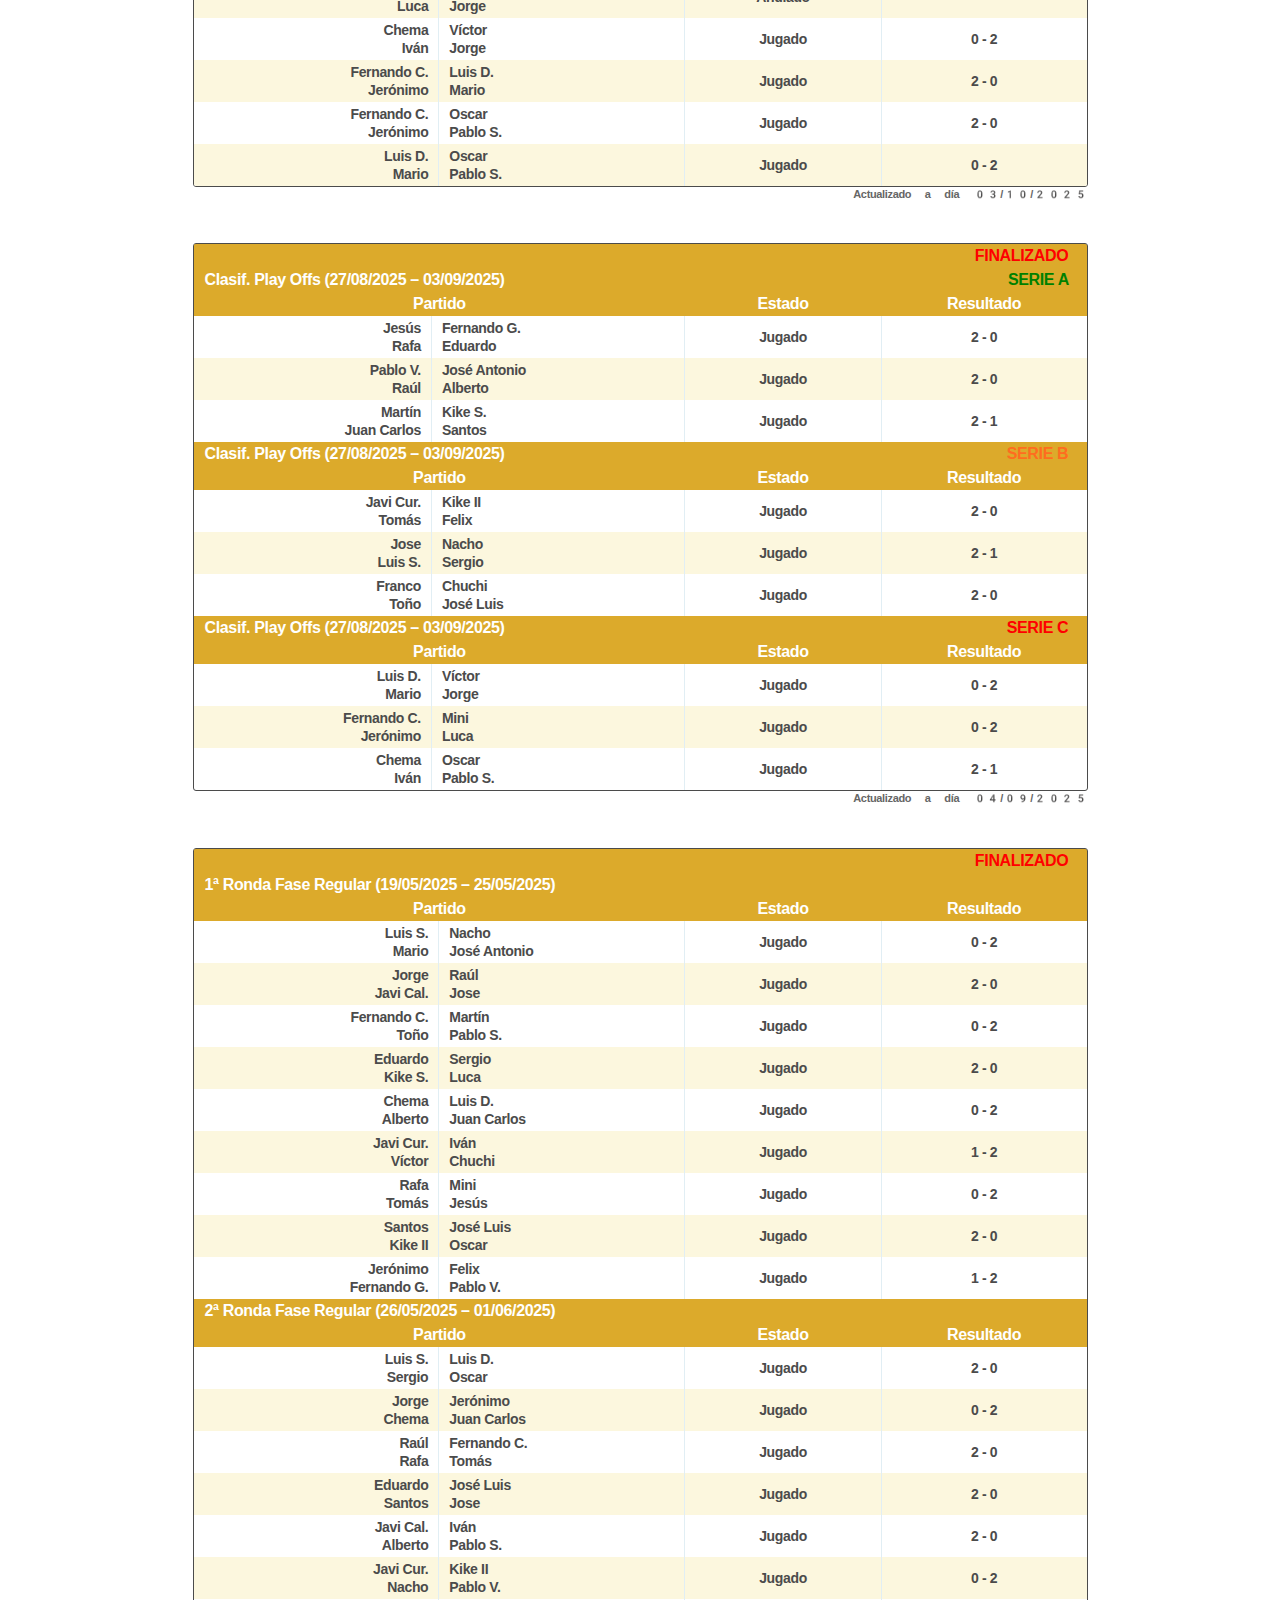
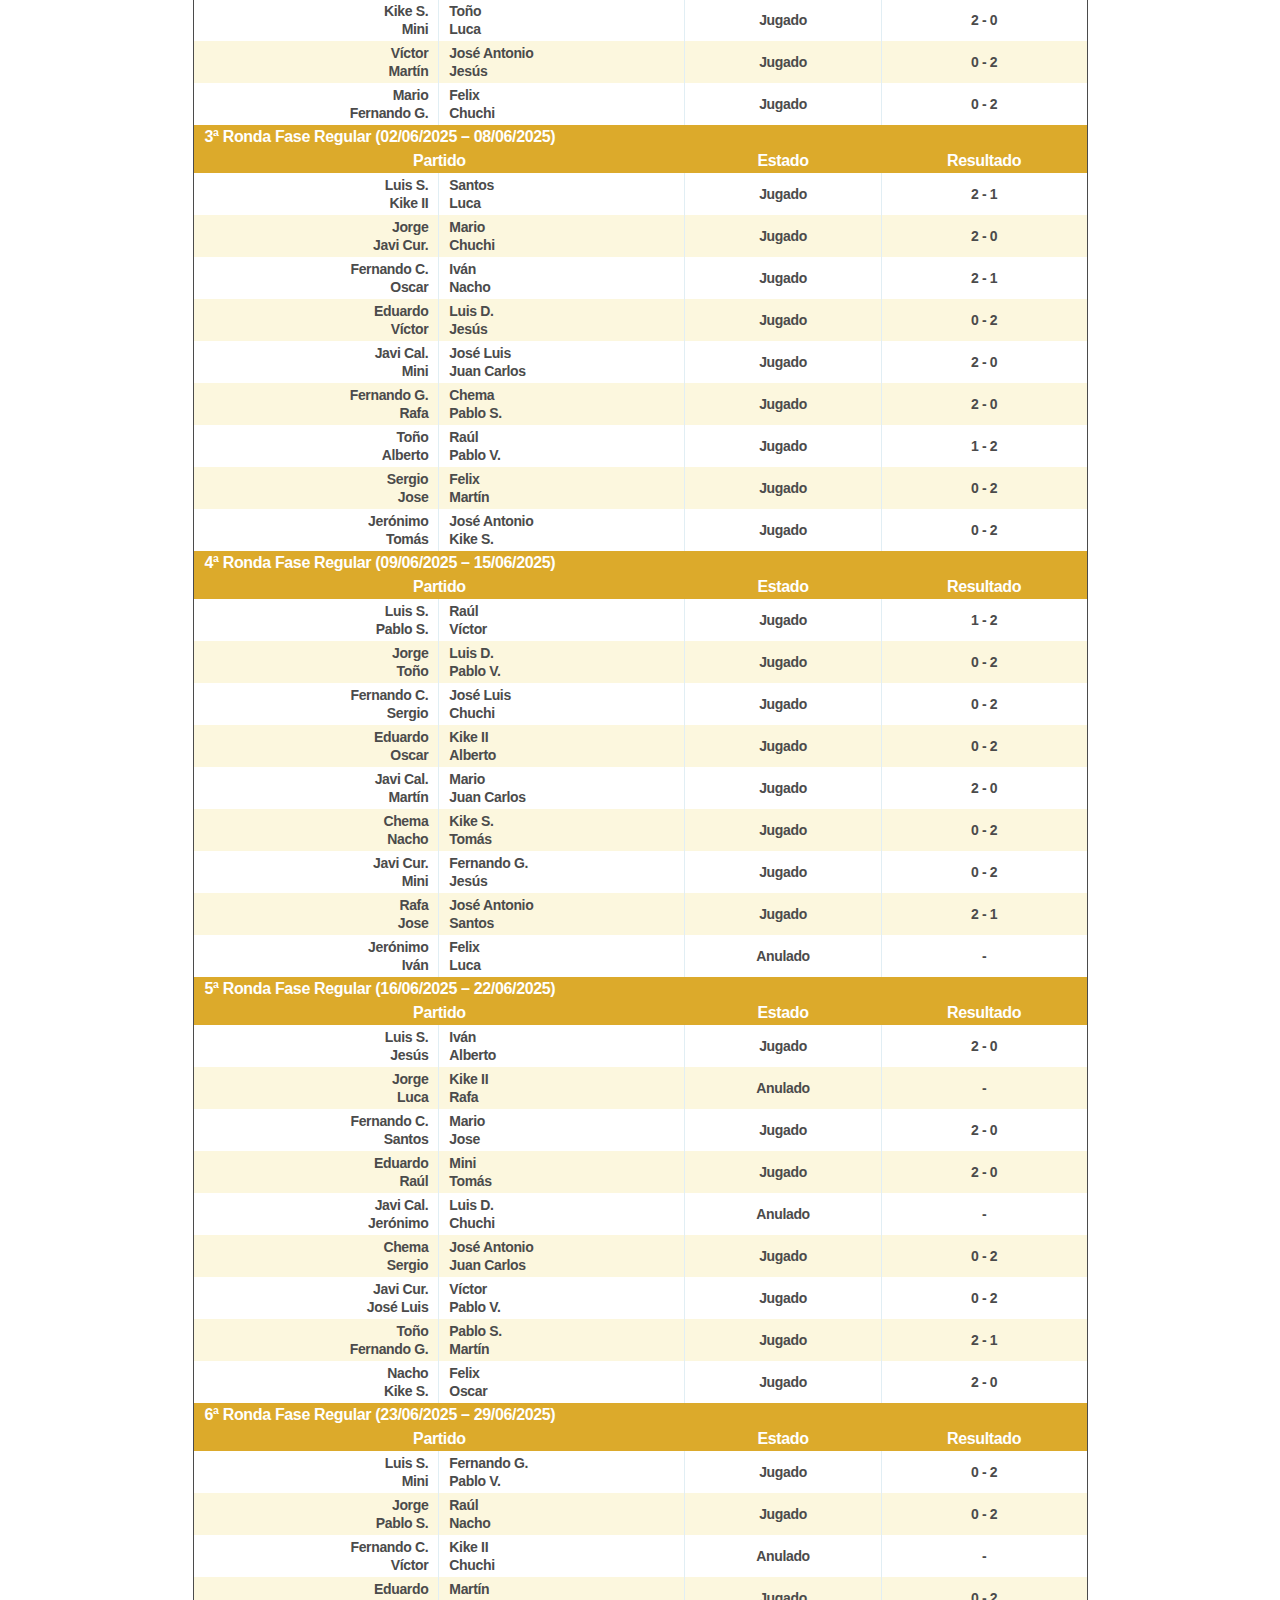
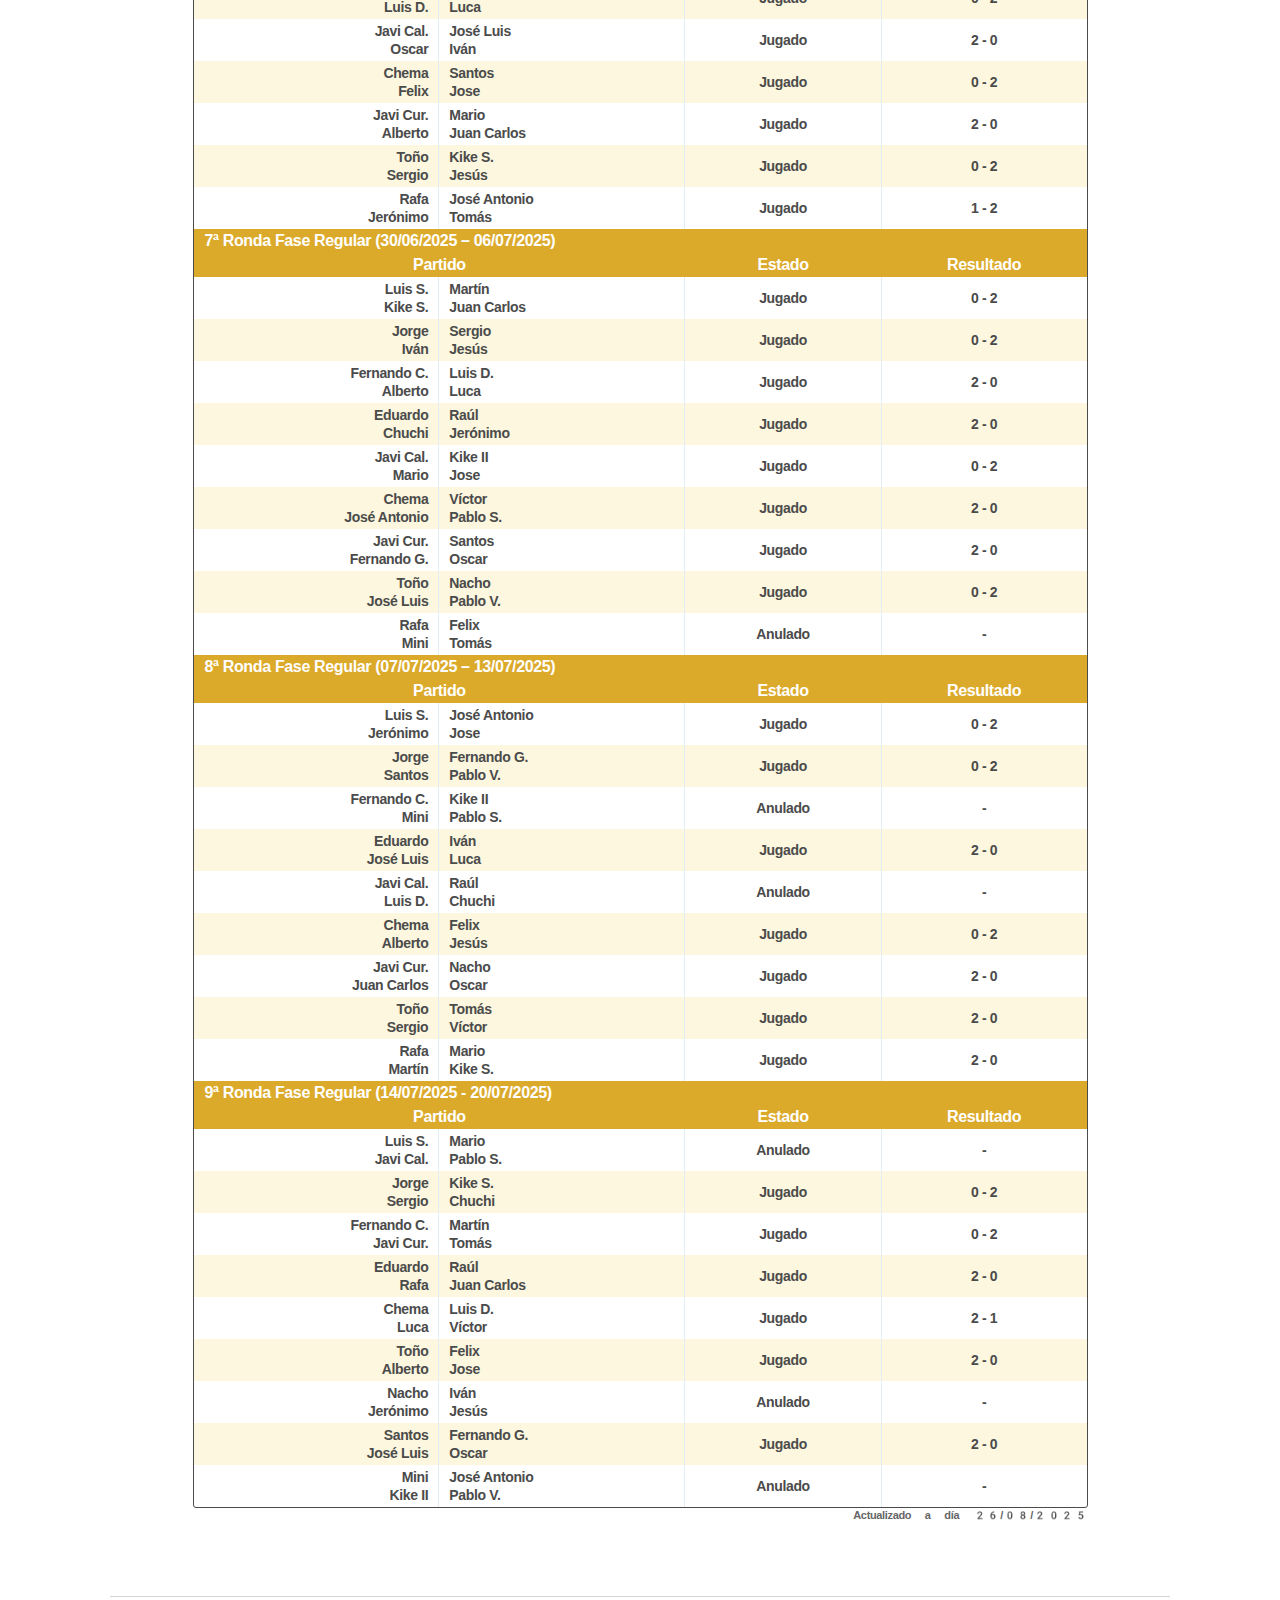
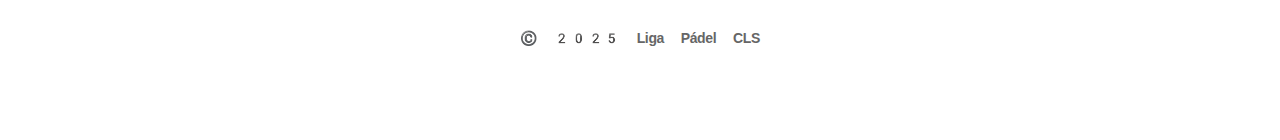
<file: calm.html>
<!DOCTYPE html>
<!-- saved from url=(0053)https://ligapadelcls.webnode.es/calendario-masculino/ -->
<html class="js sizes srcset pc webpalpha webp webp-alpha webp-animation webp-lossless" prefix="og: https://ogp.me/ns#" lang="es"><head><meta http-equiv="Content-Type" content="text/html; charset=UTF-8"><link rel="preconnect" href="https://duyn491kcolsw.cloudfront.net/" crossorigin=""><link rel="preconnect" href="https://fonts.gstatic.com/" crossorigin=""><link rel="icon" href="https://duyn491kcolsw.cloudfront.net/files/2d/2di/2div3h.svg?ph=750ba211d9" type="image/svg+xml" sizes="any"><link rel="icon" href="https://duyn491kcolsw.cloudfront.net/files/07/07f/07fzq8.svg?ph=750ba211d9" type="image/svg+xml" sizes="16x16"><link rel="icon" href="https://duyn491kcolsw.cloudfront.net/files/1j/1j3/1j3767.ico?ph=750ba211d9"><link rel="apple-touch-icon" href="https://duyn491kcolsw.cloudfront.net/files/1j/1j3/1j3767.ico?ph=750ba211d9"><link rel="icon" href="https://duyn491kcolsw.cloudfront.net/files/1j/1j3/1j3767.ico?ph=750ba211d9">
    <meta http-equiv="X-UA-Compatible" content="IE=edge">
    <title>Calendario :: LigaPádelCLS</title>
    <meta name="viewport" content="width=device-width,initial-scale=1">
    <meta name="msapplication-tap-highlight" content="no">
    
    <link rel="stylesheet" type="text/css" href="./images/mio.css">		
	
    <link href="./Calendario __ LigaPádelCLS_files/0rklmm.css" media="print" rel="stylesheet">
    <link href="./Calendario __ LigaPádelCLS_files/1zdm5m.css" media="screen and (min-width:100000em)" rel="stylesheet" data-type="cq" disabled="">
    <link rel="stylesheet" href="./Calendario __ LigaPádelCLS_files/21lcla.css"><link rel="stylesheet" href="./Calendario __ LigaPádelCLS_files/3pflmx.css" media="screen and (min-width:37.5em)"><link rel="stylesheet" href="./Calendario __ LigaPádelCLS_files/1dxzgt.css" data-wnd_color_scheme_file=""><link rel="stylesheet" href="./Calendario __ LigaPádelCLS_files/025gc2.css" data-wnd_color_scheme_desktop_file="" media="screen and (min-width:37.5em)"><link rel="stylesheet" href="./Calendario __ LigaPádelCLS_files/3vqzjo.css" data-wnd_additive_color_file=""><link rel="stylesheet" href="./Calendario __ LigaPádelCLS_files/13ynl5.css" data-wnd_typography_file=""><link rel="stylesheet" href="./Calendario __ LigaPádelCLS_files/3u0lfv.css" data-wnd_typography_desktop_file="" media="screen and (min-width:37.5em)"><script type="text/javascript" async="" src="./Calendario __ LigaPádelCLS_files/js"></script><script async="" src="./Calendario __ LigaPádelCLS_files/gtm.js.descarga"></script><script>(()=>{let e=!1;const t=()=>{if(!e&&window.innerWidth>=600){for(let e=0,t=document.querySelectorAll('head > link[href*="css"][media="screen and (min-width:37.5em)"]');e<t.length;e++)t[e].removeAttribute("disabled");e=!0}};t(),window.addEventListener("resize",t),"container"in document.documentElement.style||fetch(document.querySelector('head > link[data-type="cq"]').getAttribute("href")).then((e=>{e.text().then((e=>{const t=document.createElement("style");document.head.appendChild(t),t.appendChild(document.createTextNode(e)),import("https://duyn491kcolsw.cloudfront.net/client/js.polyfill/container-query-polyfill.modern.js").then((()=>{let e=setInterval((function(){document.body&&(document.body.classList.add("cq-polyfill-loaded"),clearInterval(e))}),100)}))}))}))})()</script>
<link rel="preload stylesheet" href="https://duyn491kcolsw.cloudfront.net/files/2m/2m8/2m8msc.css?ph=750ba211d9" as="style"><meta name="description" content=""><meta name="keywords" content=""><meta name="generator" content="Webnode 2"><meta name="apple-mobile-web-app-capable" content="no"><meta name="apple-mobile-web-app-status-bar-style" content="black"><meta name="format-detection" content="telephone=no">

</head>
<body class="l wt-page ac-h ac-i ac-n l-default l-d-none b-btn-sq b-btn-s-l b-btn-dn b-btn-bw-1 img-d-n img-t-o img-h-z line-solid b-e-ds lbox-d c-s-s wnd-free-bar-fixed wnd-fe desktop menu-ready"><noscript>
				<iframe
				 src="https://www.googletagmanager.com/ns.html?id=GTM-542MMSL"
				 height="0"
				 width="0"
				 style="display:none;visibility:hidden"
				 >
				 </iframe>
			</noscript>

<div class="wnd-page l-page cs-gray ac-ggrass t-t-fs-l t-t-fw-s t-t-sp-n t-t-d-t t-s-fs-s t-s-fw-s t-s-sp-n t-s-d-n t-p-fs-s t-p-fw-s t-p-sp-n t-h-fs-l t-h-fw-s t-h-sp-n t-bq-fs-s t-bq-fw-s t-bq-sp-n t-bq-d-l t-btn-fw-s t-nav-fw-s t-pd-fw-s t-nav-tt-n">
    <div class="l-w t cf t-26">
        <div class="l-bg cf">
            <div class="s-bg-l">
                
                
            </div>
        </div>
        <header class="l-h cf">
            <div class="sw cf">
	<div class="sw-c cf"><section data-space="true" class="s s-hn s-hn-default wnd-mt-classic wnd-na-c logo-classic sc-w wnd-w-wider wnd-nh-m hm-hidden menu-default-underline-grow">
	<div class="s-w">
		<div class="s-o">

			<div class="s-bg">
                <div class="s-bg-l">
                    
                    
                </div>
			</div>

			<div class="h-w h-f wnd-fixed">

				<div class="n-l">
					<div class="s-c menu-nav">
						<div class="logo-block">
							<div class="b b-l logo logo-color-text logo-nb wnd-font-size-20 nunito logo-32 wnd-logo-with-text b-ls-l">
	<div class="b-l-c logo-content">
		<a class="b-l-link logo-link" href="https://ligapadelcls.webnode.es/home/">

			

			

			<div class="b-l-br logo-br"></div>

			<div class="b-l-text logo-text-wrapper">
				<div class="b-l-text-w logo-text">
					<span class="b-l-text-c logo-text-cell"><strong>Liga Pádel CLS 2025</strong></span>
				</div>
			</div>

		</a>
	</div>
</div>
						</div>
						<div class="cart-and-mobile">
							

                            

							<div id="menu-mobile">

								<table>
									<tr>
										<td><a href="index.html"><img src="./images/casa.png"/></a><br><br></td>									
										<td><a href="lm.html"><img src="./images/el.png"/></a><br><br></td>
									</tr>
								</table>

								
							</div>
						</div>

						<div id="menu-slider">
							<div id="menu-block">
								<nav id="menu"><div class="menu-font menu-wrapper">
	
	<ul class="level-1">
		<li class="wnd-active wnd-homepage" style="">
			<a class="menu-item" href="index.html"><span class="menu-item-text">Inicio</span></a>
		</li>
		<li class="wnd-with-submenu" style="">
			<a class="menu-item" href="lm.html"><span class="menu-item-text">Liga Masculina</span></a>
		</li>	
	</ul>
</div></nav>
							</div>
						</div>

					</div>
				</div>

			</div>

		</div>
	</div>
</section></div>
</div>
        </header>
        <main class="l-m cf">
            <div class="sw cf">
	<div class="sw-c cf"><section class="s s-hm s-hm-hidden wnd-h-hidden cf sc-w   hn-default"></section><section class="s s-hc s-hc-claim cf sc-m wnd-background-image wnd-w-default wnd-s-higher wnd-hh-auto wnd-p-cc">
	<div class="s-w cf">
		<div class="s-o cf">
			<div class="s-bg cf">
                <div class="s-bg-l wnd-background-image fx-none bgpos-center-center bgatt-scroll">
                    <picture><img src="./images/f1.jpg" width="1600" height="1200" alt="" fetchpriority="high"></picture>                    
                    
                </div>
			</div>
			<div class="s-c cf">
				<div class="s-hc-c">
					<h1 class="s-hc-claim claim i-a"><span class="sit b claim-color-alpha claim-wb nunito claim-64">
	<span class="sit-w"><span class="sit-c"><strong></strong></span></span>
</span></h1>
				</div>
			</div>
		</div>
	</div>
</section><section class="s s-basic cf sc-w   wnd-w-default wnd-s-normal wnd-h-auto">
	<div class="s-w cf">
		<div class="s-o s-fs cf">
			<div class="s-bg cf">
				<div class="s-bg-l">
                    
					
				</div>
			</div>
			<div class="s-c s-fs cf">
				<div class="ez cf wnd-no-cols">
	<div class="ez-c"><div class="b b-text cf">
	<div class="b-c b-text-c b-s b-s-t60 b-s-b60 b-cs cf"><h1 class="wnd-align-center"><strong>Calendario Masculino</strong></h1>












<p></p>
<!-- CALENDARIO FINALES-->	
<div class="datagrid"><table>
<thead>
<tr>
<th colspan="3">Final (04/10/2025)</th>
<th colspan="1" style="text-align: right; color:green;">SERIE A &nbsp</th>
</tr>
<tr>
<th colspan="2" style="width: 55%; text-align: center">Partido</th>
<th style="width: 22%; text-align: center">Estado</th>
<th style="width: 23%; text-align: center">Resultado</th>
</tr>
</thead>
<tr>
<td style="text-align: right">Martín<br>Juan Carlos</td>
<td style="text-align: left">Fernando G.<br>Eduardo</td>
<td style="text-align: center">Jugado</td>
<td style="text-align: center">0 - 2</td>
</tr>
<thead>
<tr>
<th colspan="3">Final (04/10/2025)</th>
<th colspan="1" style="text-align: right; color:#FF6D1F;">SERIE B &nbsp</th>
</tr>
<tr>
<th colspan="2" style="width: 55%; text-align: center">Partido</th>
<th style="width: 22%; text-align: center">Estado</th>
<th style="width: 23%; text-align: center">Resultado</th>
</tr>
</thead>
<tr>
<td style="text-align: right">Franco<br>Toño</td>
<td style="text-align: left">Chuchi<br>José Luis</td>
<td style="text-align: center">Jugado</td>
<td style="text-align: center">2 - 0</td>
</tr>
<thead>
<tr>
<th colspan="3">Final (04/10/2025)</th>
<th colspan="1" style="text-align: right; color:red;">SERIE C &nbsp</th>
</tr>
<tr>
<th colspan="2" style="width: 55%; text-align: center">Partido</th>
<th style="width: 22%; text-align: center">Estado</th>
<th style="width: 23%; text-align: center">Resultado</th>
</tr>
</thead>
<tr>
<td style="text-align: right">Víctor<br>Jorge</td>
<td style="text-align: left">Oscar<br>Pablo S.</td>
<td style="text-align: center">Jugado</td>
<td style="text-align: center">2 - 0</td>
</tr>
</table></div>
<p style="font-size:11px; text-align: right">
<b>Actualizado a día 05/10/2025</b>
</p>
<!-- CALENDARIO FINALES-->




<!-- CALENDARIO PLAY OFFS-->	
<div class="datagrid"><table>
<thead>
<tr>
<th colspan="4" style="text-align: right; color:red;">FINALIZADO &nbsp</th>
</tr>
<tr>
<th colspan="3">Play Offs (04/09/2025 – 02/10/2025)</th>
<th colspan="1" style="text-align: right; color:green;">SERIE A &nbsp</th>
</tr>
<tr>
<th colspan="2" style="width: 55%; text-align: center">Partido</th>
<th style="width: 22%; text-align: center">Estado</th>
<th style="width: 23%; text-align: center">Resultado</th>
</tr>
</thead>
<tr>
<td style="text-align: right">Mati<br>Rafa</td>
<td style="text-align: left">Pablo V.<br>Raúl</td>
<td style="text-align: center">Jugado</td>
<td style="text-align: center">1 - 2</td>
</tr>
<tr class="alt">
<td style="text-align: right">Mati<br>Rafa</td>
<td style="text-align: left">Martín<br>Juan Carlos</td>
<td style="text-align: center">Jugado</td>
<td style="text-align: center">0 - 2</td>
</tr>
<tr>
<td style="text-align: right">Pablo V.<br>Raúl</td>
<td style="text-align: left">Martín<br>Juan Carlos</td>
<td style="text-align: center">Jugado</td>
<td style="text-align: center">0 - 2</td>
</tr>
<tr class="alt">
<td style="text-align: right">Fernando G.<br>Eduardo</td>
<td style="text-align: left">José Antonio<br>Alberto</td>
<td style="text-align: center">Jugado</td>
<td style="text-align: center">2 - 0</td>
</tr>
<tr>
<td style="text-align: right">Fernando G.<br>Eduardo</td>
<td style="text-align: left">Kike S.<br>Santos</td>
<td style="text-align: center">Jugado</td>
<td style="text-align: center">2 - 0</td>
</tr>
<tr class="alt">
<td style="text-align: right">José Antonio<br>Alberto</td>
<td style="text-align: left">Kike S.<br>Santos</td>
<td style="text-align: center">Jugado</td>
<td style="text-align: center">2 - 0</td>
</tr>
<thead>
<tr>
<th colspan="3">Play Offs (04/09/2025 – 02/10/2025)</th>
<th colspan="1" style="text-align: right; color:#FF6D1F;">SERIE B &nbsp</th>
</tr>
<tr>
<th colspan="2" style="width: 55%; text-align: center">Partido</th>
<th style="width: 22%; text-align: center">Estado</th>
<th style="width: 23%; text-align: center">Resultado</th>
</tr>
</thead>
<tr>
<td style="text-align: right">Franco<br>Toño</td>
<td style="text-align: left">Javi Cur.<br>Tomás</td>
<td style="text-align: center">Jugado</td>
<td style="text-align: center">2 - 0</td>
</tr>
<tr class="alt">
<td style="text-align: right">Franco<br>Toño</td>
<td style="text-align: left">Jose<br>Luis S.</td>
<td style="text-align: center">Jugado</td>
<td style="text-align: center">2 - 0</td>
</tr>
<tr>
<td style="text-align: right">Javi Cur.<br>Tomás</td>
<td style="text-align: left">Jose<br>Luis S.</td>
<td style="text-align: center">Jugado</td>
<td style="text-align: center">0 - 2</td>
</tr>
<tr class="alt">
<td style="text-align: right">Chuchi<br>José Luis</td>
<td style="text-align: left">Kike II<br>Felix</td>
<td style="text-align: center">Anulado</td>
<td style="text-align: center"> - </td>
</tr>
<tr>
<td style="text-align: right">Chuchi<br>José Luis</td>
<td style="text-align: left">Nacho<br>Sergio</td>
<td style="text-align: center">Jugado</td>
<td style="text-align: center">2 - 0</td>
</tr>
<tr class="alt">
<td style="text-align: right">Kike II<br>Felix</td>
<td style="text-align: left">Nacho<br>Sergio</td>
<td style="text-align: center">Anulado</td>
<td style="text-align: center"> - </td>
</tr>
<thead>
<tr>
<th colspan="3">Play Offs (04/09/2025 – 02/10/2025)</th>
<th colspan="1" style="text-align: right; color:red;">SERIE C &nbsp</th>
</tr>
<tr>
<th colspan="2" style="width: 55%; text-align: center">Partido</th>
<th style="width: 22%; text-align: center">Estado</th>
<th style="width: 23%; text-align: center">Resultado</th>
</tr>
</thead>
<tr>
<td style="text-align: right">Mini<br>Luca</td>
<td style="text-align: left">Chema<br>Iván</td>
<td style="text-align: center">Anulado</td>
<td style="text-align: center"> - </td>
</tr>
<tr class="alt">
<td style="text-align: right">Mini<br>Luca</td>
<td style="text-align: left">Víctor<br>Jorge</td>
<td style="text-align: center">Anulado</td>
<td style="text-align: center"> - </td>
</tr>
<tr>
<td style="text-align: right">Chema<br>Iván</td>
<td style="text-align: left">Víctor<br>Jorge</td>
<td style="text-align: center">Jugado</td>
<td style="text-align: center">0 - 2</td>
</tr>
<tr class="alt">
<td style="text-align: right">Fernando C.<br>Jerónimo</td>
<td style="text-align: left">Luis D.<br>Mario</td>
<td style="text-align: center">Jugado</td>
<td style="text-align: center">2 - 0</td>
</tr>
<tr>
<td style="text-align: right">Fernando C.<br>Jerónimo</td>
<td style="text-align: left">Oscar<br>Pablo S.</td>
<td style="text-align: center">Jugado</td>
<td style="text-align: center">2 - 0</td>
</tr>
<tr class="alt">
<td style="text-align: right">Luis D.<br>Mario</td>
<td style="text-align: left">Oscar<br>Pablo S.</td>
<td style="text-align: center">Jugado</td>
<td style="text-align: center">0 - 2</td>
</tr>


</table></div>
<p style="font-size:11px; text-align: right">
<b>Actualizado a día 03/10/2025</b>
</p>
<!-- CALENDARIO PLAY OFFS-->






<p></p>
<!-- CALENDARIO CLASIFICACION PLAY OFFS-->	
<div class="datagrid"><table>
<thead>
<tr>
<th colspan="4" style="text-align: right; color:red;">FINALIZADO &nbsp</th>
</tr>
<tr>
<th colspan="3">Clasif. Play Offs (27/08/2025 – 03/09/2025)</th>
<th colspan="1" style="text-align: right; color:green;">SERIE A &nbsp</th>
</tr>
<tr>
<th colspan="2" style="width: 55%; text-align: center">Partido</th>
<th style="width: 22%; text-align: center">Estado</th>
<th style="width: 23%; text-align: center">Resultado</th>
</tr>
</thead>
<tr>
<td style="text-align: right">Jesús<br>Rafa</td>
<td style="text-align: left">Fernando G.<br>Eduardo</td>
<td style="text-align: center">Jugado</td>
<td style="text-align: center">2 - 0</td>
</tr>
<tr class="alt">
<td style="text-align: right">Pablo V.<br>Raúl</td>
<td style="text-align: left">José Antonio<br>Alberto</td>
<td style="text-align: center">Jugado</td>
<td style="text-align: center">2 - 0</td>
</tr>
<tr>
<td style="text-align: right">Martín<br>Juan Carlos</td>
<td style="text-align: left">Kike S.<br>Santos</td>
<td style="text-align: center">Jugado</td>
<td style="text-align: center">2 - 1</td>
</tr>
<thead>
<tr>
<th colspan="3">Clasif. Play Offs (27/08/2025 – 03/09/2025)</th>
<th colspan="1" style="text-align: right; color:#FF6D1F;">SERIE B &nbsp</th>
</tr>
<tr>
<th colspan="2" style="width: 55%; text-align: center">Partido</th>
<th style="width: 22%; text-align: center">Estado</th>
<th style="width: 23%; text-align: center">Resultado</th>
</tr>
</thead>
<tr>
<td style="text-align: right">Javi Cur.<br>Tomás</td>
<td style="text-align: left">Kike II<br>Felix</td>
<td style="text-align: center">Jugado</td>
<td style="text-align: center">2 - 0</td>
</tr>
<tr class="alt">
<td style="text-align: right">Jose<br>Luis S.</td>
<td style="text-align: left">Nacho<br>Sergio</td>
<td style="text-align: center">Jugado</td>
<td style="text-align: center">2 - 1</td>
</tr>
<tr>
<td style="text-align: right">Franco<br>Toño</td>
<td style="text-align: left">Chuchi<br>José Luis</td>
<td style="text-align: center">Jugado</td>
<td style="text-align: center">2 - 0</td>
</tr>
<thead>
<tr>
<th colspan="3">Clasif. Play Offs (27/08/2025 – 03/09/2025)</th>
<th colspan="1" style="text-align: right; color:red;">SERIE C &nbsp</th>
</tr>
<tr>
<th colspan="2" style="width: 55%; text-align: center">Partido</th>
<th style="width: 22%; text-align: center">Estado</th>
<th style="width: 23%; text-align: center">Resultado</th>
</tr>
</thead>
<tr>
<td style="text-align: right">Luis D.<br>Mario</td>
<td style="text-align: left">Víctor<br>Jorge</td>
<td style="text-align: center">Jugado</td>
<td style="text-align: center">0 - 2</td>
</tr>
<tr class="alt">
<td style="text-align: right">Fernando C.<br>Jerónimo</td>
<td style="text-align: left">Mini<br>Luca</td>
<td style="text-align: center">Jugado</td>
<td style="text-align: center">0 - 2</td>
</tr>
<tr>
<td style="text-align: right">Chema<br>Iván</td>
<td style="text-align: left">Oscar<br>Pablo S.</td>
<td style="text-align: center">Jugado</td>
<td style="text-align: center">2 - 1</td>
</tr>

</table></div>
<p style="font-size:11px; text-align: right">
<b>Actualizado a día 04/09/2025</b>
</p>
<!-- CALENDARIO CLASIFICACION PLAY OFFS-->


<p></p>
<!-- CALENDARIO FASE REGULAR-->
<div class="datagrid"><table>
<thead>
<tr>
<th colspan="4" style="text-align: right; color:red;">FINALIZADO &nbsp</th>
</tr>
<tr>
<th colspan="4">1ª Ronda Fase Regular (19/05/2025 – 25/05/2025)</th>
</tr>
<tr>
<th colspan="2" style="width: 55%; text-align: center">Partido</th>
<th style="width: 22%; text-align: center">Estado</th>
<th style="width: 23%; text-align: center">Resultado</th>
</tr>
</thead>
<tr>
<td style="text-align: right">Luis S.<br>Mario</td>
<td style="text-align: left">Nacho<br>José Antonio</td>
<td style="text-align: center">Jugado</td>
<td style="text-align: center">0 - 2</td>
</tr>
<tr class="alt">
<td style="text-align: right">Jorge<br>Javi Cal.</td>
<td style="text-align: left">Raúl<br>Jose</td>
<td style="text-align: center">Jugado</td>
<td style="text-align: center">2 - 0</td>
</tr>
<tr>
<td style="text-align: right">Fernando C.<br>Toño</td>
<td style="text-align: left">Martín<br>Pablo S.</td>
<td style="text-align: center">Jugado</td>
<td style="text-align: center">0 - 2</td>
</tr>
<tr class="alt">
<td style="text-align: right">Eduardo<br>Kike S.</td>
<td style="text-align: left">Sergio<br>Luca</td>
<td style="text-align: center">Jugado</td>
<td style="text-align: center">2 - 0</td>
</tr>
<tr>
<td style="text-align: right">Chema<br>Alberto </td>
<td style="text-align: left">Luis D.<br>Juan Carlos</td>
<td style="text-align: center">Jugado</td>
<td style="text-align: center">0 - 2</td>
</tr>
<tr class="alt">
<td style="text-align: right">Javi Cur.<br>Víctor</td>
<td style="text-align: left">Iván<br>Chuchi</td>
<td style="text-align: center">Jugado</td>
<td style="text-align: center">1 - 2</td>
</tr>
<tr>
<td style="text-align: right">Rafa<br>Tomás</td>
<td style="text-align: left">Mini<br>Jesús</td>
<td style="text-align: center">Jugado</td>
<td style="text-align: center">0 - 2</td>
</tr>
<tr class="alt">
<td style="text-align: right">Santos<br>Kike II</td>
<td style="text-align: left">José Luis<br>Oscar</td>
<td style="text-align: center">Jugado</td>
<td style="text-align: center">2 - 0</td>
</tr>
<tr>
<td style="text-align: right">Jerónimo<br>Fernando G.</td>
<td style="text-align: left">Felix<br>Pablo V.</td>
<td style="text-align: center">Jugado</td>
<td style="text-align: center">1 - 2</td>
</tr>
<thead>
<tr>
<th colspan="4">2ª Ronda Fase Regular (26/05/2025 – 01/06/2025)</th>
</tr>
<tr>
<th colspan="2" style="width: 55%; text-align: center">Partido</th>
<th style="width: 22%; text-align: center">Estado</th>
<th style="width: 23%; text-align: center">Resultado</th>
</tr>
</thead>
<tr>
<td style="text-align: right">Luis S.<br>Sergio</td>
<td style="text-align: left">Luis D.<br>Oscar</td>
<td style="text-align: center">Jugado</td>
<td style="text-align: center">2 - 0</td>
</tr>
<tr class="alt">
<td style="text-align: right">Jorge<br>Chema</td>
<td style="text-align: left">Jerónimo<br>Juan Carlos</td>
<td style="text-align: center">Jugado</td>
<td style="text-align: center">0 - 2</td>
</tr>
<tr>
<td style="text-align: right">Raúl<br>Rafa</td>
<td style="text-align: left">Fernando C.<br>Tomás</td>
<td style="text-align: center">Jugado</td>
<td style="text-align: center">2 - 0</td>
</tr>
<tr class="alt">
<td style="text-align: right">Eduardo<br>Santos</td>
<td style="text-align: left">José Luis<br>Jose</td>
<td style="text-align: center">Jugado</td>
<td style="text-align: center">2 - 0</td>
</tr>
<tr>
<td style="text-align: right">Javi Cal.<br>Alberto </td>
<td style="text-align: left">Iván<br>Pablo S.</td>
<td style="text-align: center">Jugado</td>
<td style="text-align: center">2 - 0</td>
</tr>
<tr class="alt">
<td style="text-align: right">Javi Cur.<br>Nacho</td>
<td style="text-align: left">Kike II<br>Pablo V.</td>
<td style="text-align: center">Jugado</td>
<td style="text-align: center">0 - 2</td>
</tr>
<tr>
<td style="text-align: right">Kike S.<br>Mini</td>
<td style="text-align: left">Toño<br>Luca</td>
<td style="text-align: center">Jugado</td>
<td style="text-align: center">2 - 0</td>
</tr>
<tr class="alt">
<td style="text-align: right">Víctor<br>Martín</td>
<td style="text-align: left">José Antonio<br>Jesús</td>
<td style="text-align: center">Jugado</td>
<td style="text-align: center">0 - 2</td>
</tr>
<tr>
<td style="text-align: right">Mario<br>Fernando G.</td>
<td style="text-align: left">Felix<br>Chuchi</td>
<td style="text-align: center">Jugado</td>
<td style="text-align: center">0 - 2</td>
</tr>
<thead>
<tr>
<th colspan="4">3ª Ronda Fase Regular (02/06/2025 – 08/06/2025)</th>
</tr>
<tr>
<th colspan="2" style="width: 55%; text-align: center">Partido</th>
<th style="width: 22%; text-align: center">Estado</th>
<th style="width: 23%; text-align: center">Resultado</th>
</tr>
</thead>
<tr>
<td style="text-align: right">Luis S.<br>Kike II</td>
<td style="text-align: left">Santos<br>Luca</td>
<td style="text-align: center">Jugado</td>
<td style="text-align: center">2 - 1</td>
</tr>
<tr class="alt">
<td style="text-align: right">Jorge<br>Javi Cur.</td>
<td style="text-align: left">Mario<br>Chuchi</td>
<td style="text-align: center">Jugado</td>
<td style="text-align: center">2 - 0</td>
</tr>
<tr>
<td style="text-align: right">Fernando C.<br>Oscar</td>
<td style="text-align: left">Iván<br>Nacho</td>
<td style="text-align: center">Jugado</td>
<td style="text-align: center">2 - 1</td>
</tr>
<tr class="alt">
<td style="text-align: right">Eduardo<br>Víctor</td>
<td style="text-align: left">Luis D.<br>Jesús</td>
<td style="text-align: center">Jugado</td>
<td style="text-align: center">0 - 2</td>
</tr>
<tr>
<td style="text-align: right">Javi Cal.<br>Mini</td>
<td style="text-align: left">José Luis<br>Juan Carlos</td>
<td style="text-align: center">Jugado</td>
<td style="text-align: center">2 - 0</td>
</tr>
<tr class="alt">
<td style="text-align: right">Fernando G.<br>Rafa</td>
<td style="text-align: left">Chema<br>Pablo S.</td>
<td style="text-align: center">Jugado</td>
<td style="text-align: center">2 - 0</td>
</tr>
<tr>
<td style="text-align: right">Toño<br>Alberto </td>
<td style="text-align: left">Raúl<br>Pablo V.</td>
<td style="text-align: center">Jugado</td>
<td style="text-align: center">1 - 2</td>
</tr>
<tr class="alt">
<td style="text-align: right">Sergio<br>Jose</td>
<td style="text-align: left">Felix<br>Martín</td>
<td style="text-align: center">Jugado</td>
<td style="text-align: center">0 - 2</td>
</tr>
<tr>
<td style="text-align: right">Jerónimo<br>Tomás</td>
<td style="text-align: left">José Antonio<br>Kike S.</td>
<td style="text-align: center">Jugado</td>
<td style="text-align: center">0 - 2</td>
</tr>
<thead>
<tr>
<th colspan="4">4ª Ronda Fase Regular (09/06/2025 – 15/06/2025)</th>
</tr>
<tr>
<th colspan="2" style="width: 55%; text-align: center">Partido</th>
<th style="width: 22%; text-align: center">Estado</th>
<th style="width: 23%; text-align: center">Resultado</th>
</tr>
</thead>
<tr>
<td style="text-align: right">Luis S.<br>Pablo S.</td>
<td style="text-align: left">Raúl<br>Víctor</td>
<td style="text-align: center">Jugado</td>
<td style="text-align: center">1 - 2</td>
</tr>
<tr class="alt">
<td style="text-align: right">Jorge<br>Toño</td>
<td style="text-align: left">Luis D.<br>Pablo V.</td>
<td style="text-align: center">Jugado</td>
<td style="text-align: center">0 - 2</td>
</tr>
<tr>
<td style="text-align: right">Fernando C.<br>Sergio</td>
<td style="text-align: left">José Luis<br>Chuchi</td>
<td style="text-align: center">Jugado</td>
<td style="text-align: center">0 - 2</td>
</tr>
<tr class="alt">
<td style="text-align: right">Eduardo<br>Oscar</td>
<td style="text-align: left">Kike II<br>Alberto </td>
<td style="text-align: center">Jugado</td>
<td style="text-align: center">0 - 2</td>
</tr>
<tr>
<td style="text-align: right">Javi Cal.<br>Martín</td>
<td style="text-align: left">Mario<br>Juan Carlos</td>
<td style="text-align: center">Jugado</td>
<td style="text-align: center">2 - 0</td>
</tr>
<tr class="alt">
<td style="text-align: right">Chema<br>Nacho</td>
<td style="text-align: left">Kike S.<br>Tomás</td>
<td style="text-align: center">Jugado</td>
<td style="text-align: center">0 - 2</td>
</tr>
<tr>
<td style="text-align: right">Javi Cur.<br>Mini</td>
<td style="text-align: left">Fernando G.<br>Jesús</td>
<td style="text-align: center">Jugado</td>
<td style="text-align: center">0 - 2</td>
</tr>
<tr class="alt">
<td style="text-align: right">Rafa<br>Jose</td>
<td style="text-align: left">José Antonio<br>Santos</td>
<td style="text-align: center">Jugado</td>
<td style="text-align: center">2 - 1</td>
</tr>
<tr>
<td style="text-align: right">Jerónimo<br>Iván</td>
<td style="text-align: left">Felix<br>Luca</td>
<td style="text-align: center">Anulado</td>
<td style="text-align: center"> - </td>
</tr>
<thead>
<tr>
<th colspan="4">5ª Ronda Fase Regular (16/06/2025 – 22/06/2025)</th>
</tr>
<tr>
<th colspan="2" style="width: 55%; text-align: center">Partido</th>
<th style="width: 22%; text-align: center">Estado</th>
<th style="width: 23%; text-align: center">Resultado</th>
</tr>
</thead>
<tr>
<td style="text-align: right">Luis S.<br>Jesús</td>
<td style="text-align: left">Iván<br>Alberto </td>
<td style="text-align: center">Jugado</td>
<td style="text-align: center">2 - 0</td>
</tr>
<tr class="alt">
<td style="text-align: right">Jorge<br>Luca</td>
<td style="text-align: left">Kike II<br>Rafa</td>
<td style="text-align: center">Anulado</td>
<td style="text-align: center"> - </td>
</tr>
<tr>
<td style="text-align: right">Fernando C.<br>Santos</td>
<td style="text-align: left">Mario<br>Jose</td>
<td style="text-align: center">Jugado</td>
<td style="text-align: center">2 - 0</td>
</tr>
<tr class="alt">
<td style="text-align: right">Eduardo<br>Raúl</td>
<td style="text-align: left">Mini<br>Tomás</td>
<td style="text-align: center">Jugado</td>
<td style="text-align: center">2 - 0</td>
</tr>
<tr>
<td style="text-align: right">Javi Cal.<br>Jerónimo</td>
<td style="text-align: left">Luis D.<br>Chuchi</td>
<td style="text-align: center">Anulado</td>
<td style="text-align: center"> - </td>
</tr>
<tr class="alt">
<td style="text-align: right">Chema<br>Sergio</td>
<td style="text-align: left">José Antonio<br>Juan Carlos</td>
<td style="text-align: center">Jugado</td>
<td style="text-align: center">0 - 2</td>
</tr>
<tr>
<td style="text-align: right">Javi Cur.<br>José Luis</td>
<td style="text-align: left">Víctor<br>Pablo V.</td>
<td style="text-align: center">Jugado</td>
<td style="text-align: center">0 - 2</td>
</tr>
<tr class="alt">
<td style="text-align: right">Toño<br>Fernando G.</td>
<td style="text-align: left">Pablo S.<br>Martín</td>
<td style="text-align: center">Jugado</td>
<td style="text-align: center">2 - 1</td>
</tr>
<tr>
<td style="text-align: right">Nacho<br>Kike S.</td>
<td style="text-align: left">Felix<br>Oscar</td>
<td style="text-align: center">Jugado</td>
<td style="text-align: center">2 - 0</td>
</tr>
<thead>
<tr>
<th colspan="4">6ª Ronda Fase Regular (23/06/2025 – 29/06/2025)</th>
</tr>
<tr>
<th colspan="2" style="width: 55%; text-align: center">Partido</th>
<th style="width: 22%; text-align: center">Estado</th>
<th style="width: 23%; text-align: center">Resultado</th>
</tr>
</thead>
<tr>
<td style="text-align: right">Luis S.<br>Mini</td>
<td style="text-align: left">Fernando G.<br>Pablo V.</td>
<td style="text-align: center">Jugado</td>
<td style="text-align: center">0 - 2</td>
</tr>
<tr class="alt">
<td style="text-align: right">Jorge<br>Pablo S.</td>
<td style="text-align: left">Raúl<br>Nacho</td>
<td style="text-align: center">Jugado</td>
<td style="text-align: center">0 - 2</td>
</tr>
<tr>
<td style="text-align: right">Fernando C.<br>Víctor</td>
<td style="text-align: left">Kike II<br>Chuchi</td>
<td style="text-align: center">Anulado</td>
<td style="text-align: center"> - </td>
</tr>
<tr class="alt">
<td style="text-align: right">Eduardo<br>Luis D.</td>
<td style="text-align: left">Martín<br>Luca</td>
<td style="text-align: center">Jugado</td>
<td style="text-align: center">0 - 2</td>
</tr>
<tr>
<td style="text-align: right">Javi Cal.<br>Oscar</td>
<td style="text-align: left">José Luis<br>Iván</td>
<td style="text-align: center">Jugado</td>
<td style="text-align: center">2 - 0</td>
</tr>
<tr class="alt">
<td style="text-align: right">Chema<br>Felix</td>
<td style="text-align: left">Santos<br>Jose</td>
<td style="text-align: center">Jugado</td>
<td style="text-align: center">0 - 2</td>
</tr>
<tr>
<td style="text-align: right">Javi Cur.<br>Alberto </td>
<td style="text-align: left">Mario<br>Juan Carlos</td>
<td style="text-align: center">Jugado</td>
<td style="text-align: center">2 - 0</td>
</tr>
<tr class="alt">
<td style="text-align: right">Toño<br>Sergio</td>
<td style="text-align: left">Kike S.<br>Jesús</td>
<td style="text-align: center">Jugado</td>
<td style="text-align: center">0 - 2</td>
</tr>
<tr>
<td style="text-align: right">Rafa<br>Jerónimo</td>
<td style="text-align: left">José Antonio<br>Tomás</td>
<td style="text-align: center">Jugado</td>
<td style="text-align: center">1 - 2</td>
</tr>
<thead>
<tr>
<th colspan="4">7ª Ronda Fase Regular (30/06/2025 – 06/07/2025)</th>
</tr>
<tr>
<th colspan="2" style="width: 55%; text-align: center">Partido</th>
<th style="width: 22%; text-align: center">Estado</th>
<th style="width: 23%; text-align: center">Resultado</th>
</tr>
</thead>
<tr>
<td style="text-align: right">Luis S.<br>Kike S.</td>
<td style="text-align: left">Martín<br>Juan Carlos</td>
<td style="text-align: center">Jugado</td>
<td style="text-align: center">0 - 2</td>
</tr>
<tr class="alt">
<td style="text-align: right">Jorge<br>Iván</td>
<td style="text-align: left">Sergio<br>Jesús</td>
<td style="text-align: center">Jugado</td>
<td style="text-align: center">0 - 2</td>
</tr>
<tr>
<td style="text-align: right">Fernando C.<br>Alberto </td>
<td style="text-align: left">Luis D.<br>Luca</td>
<td style="text-align: center">Jugado</td>
<td style="text-align: center">2 - 0</td>
</tr>
<tr class="alt">
<td style="text-align: right">Eduardo<br>Chuchi</td>
<td style="text-align: left">Raúl<br>Jerónimo</td>
<td style="text-align: center">Jugado</td>
<td style="text-align: center">2 - 0</td>
</tr>
<tr>
<td style="text-align: right">Javi Cal.<br>Mario</td>
<td style="text-align: left">Kike II<br>Jose</td>
<td style="text-align: center">Jugado</td>
<td style="text-align: center">0 - 2</td>
</tr>
<tr class="alt">
<td style="text-align: right">Chema<br>José Antonio</td>
<td style="text-align: left">Víctor<br>Pablo S.</td>
<td style="text-align: center">Jugado</td>
<td style="text-align: center">2 - 0</td>
</tr>
<tr>
<td style="text-align: right">Javi Cur.<br>Fernando G.</td>
<td style="text-align: left">Santos<br>Oscar</td>
<td style="text-align: center">Jugado</td>
<td style="text-align: center">2 - 0</td>
</tr>
<tr class="alt">
<td style="text-align: right">Toño<br>José Luis</td>
<td style="text-align: left">Nacho<br>Pablo V.</td>
<td style="text-align: center">Jugado</td>
<td style="text-align: center">0 - 2</td>
</tr>
<tr>
<td style="text-align: right">Rafa<br>Mini</td>
<td style="text-align: left">Felix<br>Tomás</td>
<td style="text-align: center">Anulado</td>
<td style="text-align: center"> - </td>
</tr>
<thead>
<tr>
<th colspan="4">8ª Ronda Fase Regular (07/07/2025 – 13/07/2025)</th>
</tr>
<tr>
<th colspan="2" style="width: 55%; text-align: center">Partido</th>
<th style="width: 22%; text-align: center">Estado</th>
<th style="width: 23%; text-align: center">Resultado</th>
</tr>
</thead>
<tr>
<td style="text-align: right">Luis S.<br>Jerónimo</td>
<td style="text-align: left">José Antonio<br>Jose</td>
<td style="text-align: center">Jugado</td>
<td style="text-align: center">0 - 2</td>
</tr>
<tr class="alt">
<td style="text-align: right">Jorge<br>Santos</td>
<td style="text-align: left">Fernando G.<br>Pablo V.</td>
<td style="text-align: center">Jugado</td>
<td style="text-align: center">0 - 2</td>
</tr>
<tr>
<td style="text-align: right">Fernando C.<br>Mini</td>
<td style="text-align: left">Kike II<br>Pablo S.</td>
<td style="text-align: center">Anulado</td>
<td style="text-align: center"> - </td>
</tr>
<tr class="alt">
<td style="text-align: right">Eduardo<br>José Luis</td>
<td style="text-align: left">Iván<br>Luca</td>
<td style="text-align: center">Jugado</td>
<td style="text-align: center">2 - 0</td>
</tr>
<tr>
<td style="text-align: right">Javi Cal.<br>Luis D.</td>
<td style="text-align: left">Raúl<br>Chuchi</td>
<td style="text-align: center">Anulado</td>
<td style="text-align: center"> - </td>
</tr>
<tr class="alt">
<td style="text-align: right">Chema<br>Alberto </td>
<td style="text-align: left">Felix<br>Jesús</td>
<td style="text-align: center">Jugado</td>
<td style="text-align: center">0 - 2</td>
</tr>
<tr>
<td style="text-align: right">Javi Cur.<br>Juan Carlos</td>
<td style="text-align: left">Nacho<br>Oscar</td>
<td style="text-align: center">Jugado</td>
<td style="text-align: center">2 - 0</td>
</tr>
<tr class="alt">
<td style="text-align: right">Toño<br>Sergio</td>
<td style="text-align: left">Tomás<br>Víctor</td>
<td style="text-align: center">Jugado</td>
<td style="text-align: center">2 - 0</td>
</tr>
<tr>
<td style="text-align: right">Rafa<br>Martín</td>
<td style="text-align: left">Mario<br>Kike S.</td>
<td style="text-align: center">Jugado</td>
<td style="text-align: center">2 - 0</td>
</tr>
<thead>
<tr>
<th colspan="4">9ª Ronda Fase Regular (14/07/2025 - 20/07/2025) </th>
</tr>
<tr>
<th colspan="2" style="width: 55%; text-align: center">Partido</th>
<th style="width: 22%; text-align: center">Estado</th>
<th style="width: 23%; text-align: center">Resultado</th>
</tr>
</thead>
<tr>
<td style="text-align: right">Luis S.<br>Javi Cal.</td>
<td style="text-align: left">Mario<br>Pablo S.</td>
<td style="text-align: center">Anulado</td>
<td style="text-align: center"> - </td>
</tr>
<tr class="alt">
<td style="text-align: right">Jorge<br>Sergio</td>
<td style="text-align: left">Kike S.<br>Chuchi</td>
<td style="text-align: center">Jugado</td>
<td style="text-align: center">0 - 2</td>
</tr>
<tr>
<td style="text-align: right">Fernando C.<br>Javi Cur.</td>
<td style="text-align: left">Martín<br>Tomás</td>
<td style="text-align: center">Jugado</td>
<td style="text-align: center">0 - 2</td>
</tr>
<tr class="alt">
<td style="text-align: right">Eduardo<br>Rafa</td>
<td style="text-align: left">Raúl<br>Juan Carlos</td>
<td style="text-align: center">Jugado</td>
<td style="text-align: center">2 - 0</td>
</tr>
<tr>
<td style="text-align: right">Chema<br>Luca</td>
<td style="text-align: left">Luis D.<br>Víctor</td>
<td style="text-align: center">Jugado</td>
<td style="text-align: center">2 - 1</td>
</tr>
<tr class="alt">
<td style="text-align: right">Toño<br>Alberto </td>
<td style="text-align: left">Felix<br>Jose</td>
<td style="text-align: center">Jugado</td>
<td style="text-align: center">2 - 0</td>
</tr>
<tr>
<td style="text-align: right">Nacho<br>Jerónimo</td>
<td style="text-align: left">Iván<br>Jesús</td>
<td style="text-align: center">Anulado</td>
<td style="text-align: center"> - </td>
</tr>
<tr class="alt">
<td style="text-align: right">Santos<br>José Luis</td>
<td style="text-align: left">Fernando G.<br>Oscar</td>
<td style="text-align: center">Jugado</td>
<td style="text-align: center">2 - 0</td>
</tr>
<tr>
<td style="text-align: right">Mini<br>Kike II</td>
<td style="text-align: left">José Antonio<br>Pablo V.</td>
<td style="text-align: center">Anulado</td>
<td style="text-align: center"> - </td>
</tr>
</table></div>
<p style="font-size:11px; text-align: right">
<b>Actualizado a día 26/08/2025</b>
</p>
<!-- CALENDARIO FASE REGULAR-->

</div>
</div></div>
</div>
			</div>
		</div>
	</div>
</section></div>
</div>
        </main>
        <footer class="l-f cf">
            <div class="sw cf">
	<div class="sw-c cf"><section data-wn-border-element="s-f-border" class="s s-f s-f-basic s-f-simple sc-w   wnd-w-default wnd-s-higher">
	<div class="s-w">
		<div class="s-o">
			<div class="s-bg">
                <div class="s-bg-l">
                    
                    
                </div>
			</div>
			<div class="s-c s-f-l-w s-f-border border-top">
				<div class="s-f-l b-s b-s-t0 b-s-b0">
					<div class="s-f-l-c s-f-l-c-first">
						<div class="s-f-cr"><span class="it b link">
	<span class="it-c">© 2025&nbsp;<strong>Liga Pádel CLS</strong></span>
</span></div>

					</div>
					<div class="s-f-l-c s-f-l-c-last">
						<div class="s-f-lang lang-select cf">
	
</div>
					</div>
                    <div class="s-f-l-c s-f-l-c-currency">
                        <div class="s-f-ccy ccy-select cf">
	
</div>
                    </div>
				</div>
			</div>
		</div>
	</div>
</section></div>
</div>
        </footer>
    </div>

</div>
<section class="cb cb-dark" id="cookiebar" style="display:none;">
	<div class="cb-bar cb-scrollable">
		<div class="cb-bar-c">
			<div class="cb-bar-text">Utilizamos cookies para permitir un correcto funcionamiento y seguro en nuestra página web, y para ofrecer la mejor experiencia posible al usuario.</div>
			<div class="cb-bar-buttons">
				<button class="cb-button cb-close-basic" data-action="accept-necessary">
					<span class="cb-button-content">Aceptar solo lo necesario</span>
				</button>
				<button class="cb-button cb-close-basic" data-action="accept-all">
					<span class="cb-button-content">Aceptar todo</span>
				</button>
				
			</div>
		</div>
        <div class="cb-close cb-close-basic" data-action="accept-necessary"></div>
	</div>

	<div class="cb-popup cb-light close">
		<div class="cb-popup-c">
			<div class="cb-popup-head">
				<h3 class="cb-popup-title">Configuración avanzada</h3>
				<p class="cb-popup-text">Puedes personalizar tus preferencias de cookies aquí. Habilita o deshabilita las siguientes categorías y guarda tu selección.</p>
			</div>
			<div class="cb-popup-options cb-scrollable">
				<div class="cb-option">
					<input class="cb-option-input" type="checkbox" id="necessary" name="necessary" readonly="readonly" disabled="disabled" checked="checked">
                    <div class="cb-option-checkbox"></div>
                    <label class="cb-option-label" for="necessary">Cookies esenciales</label>
					<div class="cb-option-text"></div>
				</div>
			</div>
			<div class="cb-popup-footer">
				<button class="cb-button cb-save-popup" data-action="advanced-save">
					<span class="cb-button-content">Guardar</span>
				</button>
			</div>
			<div class="cb-close cb-close-popup" data-action="close"></div>
		</div>
	</div>
</section>

<script src="./Calendario __ LigaPádelCLS_files/173e49.js.descarga" crossorigin="anonymous" type="module"></script><script>document.querySelector(".wnd-fe")&&[...document.querySelectorAll(".c")].forEach((e=>{const t=e.querySelector(".b-text:only-child");t&&""===t.querySelector(".b-text-c").innerText&&e.classList.add("column-empty")}))</script>



</body></html>
</file>
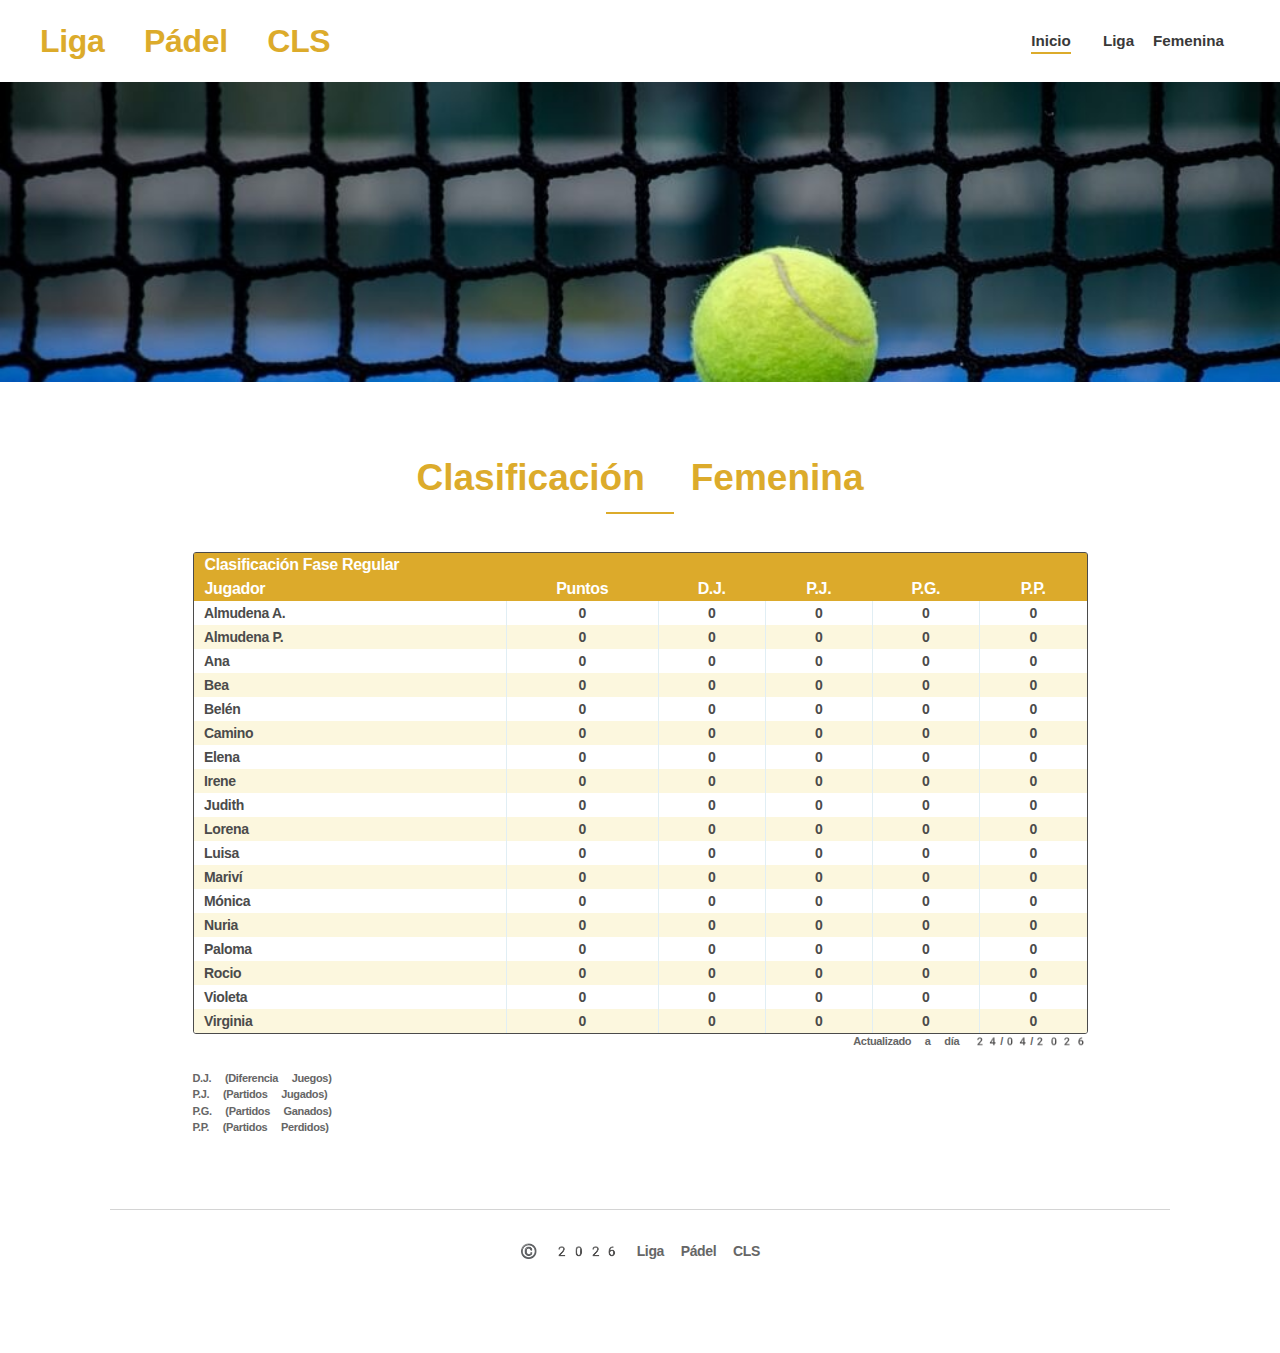
<file: claf.html>
<!DOCTYPE html>
<!-- saved from url=(0055)https://ligapadelcls.webnode.es/clasificacion-femenina/ -->
<html class="js sizes srcset pc webpalpha webp webp-alpha webp-animation webp-lossless" prefix="og: https://ogp.me/ns#" lang="es"><head><meta http-equiv="Content-Type" content="text/html; charset=UTF-8"><link rel="preconnect" href="https://duyn491kcolsw.cloudfront.net/" crossorigin=""><link rel="preconnect" href="https://fonts.gstatic.com/" crossorigin=""><link rel="icon" href="https://duyn491kcolsw.cloudfront.net/files/2d/2di/2div3h.svg?ph=750ba211d9" type="image/svg+xml" sizes="any"><link rel="icon" href="https://duyn491kcolsw.cloudfront.net/files/07/07f/07fzq8.svg?ph=750ba211d9" type="image/svg+xml" sizes="16x16"><link rel="icon" href="https://duyn491kcolsw.cloudfront.net/files/1j/1j3/1j3767.ico?ph=750ba211d9"><link rel="apple-touch-icon" href="https://duyn491kcolsw.cloudfront.net/files/1j/1j3/1j3767.ico?ph=750ba211d9"><link rel="icon" href="https://duyn491kcolsw.cloudfront.net/files/1j/1j3/1j3767.ico?ph=750ba211d9">
    <meta http-equiv="X-UA-Compatible" content="IE=edge">
    <title>Clasificación :: LigaPádelCLS</title>
    <meta name="viewport" content="width=device-width,initial-scale=1">
    <meta name="msapplication-tap-highlight" content="no">
    
    <link rel="stylesheet" type="text/css" href="./images/mio.css">		
	
    <link href="./Clasificación __ LigaPádelCLS_files/0rklmm.css" media="print" rel="stylesheet">
    <link href="./Clasificación __ LigaPádelCLS_files/1zdm5m.css" media="screen and (min-width:100000em)" rel="stylesheet" data-type="cq" disabled="">
    <link rel="stylesheet" href="./Clasificación __ LigaPádelCLS_files/21lcla.css"><link rel="stylesheet" href="./Clasificación __ LigaPádelCLS_files/3pflmx.css" media="screen and (min-width:37.5em)"><link rel="stylesheet" href="./Clasificación __ LigaPádelCLS_files/1dxzgt.css" data-wnd_color_scheme_file=""><link rel="stylesheet" href="./Clasificación __ LigaPádelCLS_files/025gc2.css" data-wnd_color_scheme_desktop_file="" media="screen and (min-width:37.5em)"><link rel="stylesheet" href="./Clasificación __ LigaPádelCLS_files/3vqzjo.css" data-wnd_additive_color_file=""><link rel="stylesheet" href="./Clasificación __ LigaPádelCLS_files/13ynl5.css" data-wnd_typography_file=""><link rel="stylesheet" href="./Clasificación __ LigaPádelCLS_files/3u0lfv.css" data-wnd_typography_desktop_file="" media="screen and (min-width:37.5em)"><script type="text/javascript" async="" src="./Clasificación __ LigaPádelCLS_files/js"></script><script async="" src="./Clasificación __ LigaPádelCLS_files/gtm.js.descarga"></script><script>(()=>{let e=!1;const t=()=>{if(!e&&window.innerWidth>=600){for(let e=0,t=document.querySelectorAll('head > link[href*="css"][media="screen and (min-width:37.5em)"]');e<t.length;e++)t[e].removeAttribute("disabled");e=!0}};t(),window.addEventListener("resize",t),"container"in document.documentElement.style||fetch(document.querySelector('head > link[data-type="cq"]').getAttribute("href")).then((e=>{e.text().then((e=>{const t=document.createElement("style");document.head.appendChild(t),t.appendChild(document.createTextNode(e)),import("https://duyn491kcolsw.cloudfront.net/client/js.polyfill/container-query-polyfill.modern.js").then((()=>{let e=setInterval((function(){document.body&&(document.body.classList.add("cq-polyfill-loaded"),clearInterval(e))}),100)}))}))}))})()</script>
<link rel="preload stylesheet" href="https://duyn491kcolsw.cloudfront.net/files/2m/2m8/2m8msc.css?ph=750ba211d9" as="style"><meta name="description" content=""><meta name="keywords" content=""><meta name="generator" content="Webnode 2"><meta name="apple-mobile-web-app-capable" content="no"><meta name="apple-mobile-web-app-status-bar-style" content="black"><meta name="format-detection" content="telephone=no">

</head>
<body class="l wt-page ac-h ac-i ac-n l-default l-d-none b-btn-sq b-btn-s-l b-btn-dn b-btn-bw-1 img-d-n img-t-o img-h-z line-solid b-e-ds lbox-d c-s-s wnd-free-bar-fixed wnd-fe desktop menu-ready"><noscript>
				<iframe
				 src="https://www.googletagmanager.com/ns.html?id=GTM-542MMSL"
				 height="0"
				 width="0"
				 style="display:none;visibility:hidden"
				 >
				 </iframe>
			</noscript>

<div class="wnd-page l-page cs-gray ac-ggrass t-t-fs-l t-t-fw-s t-t-sp-n t-t-d-t t-s-fs-s t-s-fw-s t-s-sp-n t-s-d-n t-p-fs-s t-p-fw-s t-p-sp-n t-h-fs-l t-h-fw-s t-h-sp-n t-bq-fs-s t-bq-fw-s t-bq-sp-n t-bq-d-l t-btn-fw-s t-nav-fw-s t-pd-fw-s t-nav-tt-n">
    <div class="l-w t cf t-26">
        <div class="l-bg cf">
            <div class="s-bg-l">
                
                
            </div>
        </div>
        <header class="l-h cf">
            <div class="sw cf">
	<div class="sw-c cf"><section data-space="true" class="s s-hn s-hn-default wnd-mt-classic wnd-na-c logo-classic sc-w wnd-w-wider wnd-nh-m hm-hidden menu-default-underline-grow">
	<div class="s-w">
		<div class="s-o">

			<div class="s-bg">
                <div class="s-bg-l">
                    
                    
                </div>
			</div>

			<div class="h-w h-f wnd-fixed">

				<div class="n-l">
					<div class="s-c menu-nav">
						<div class="logo-block">
							<div class="b b-l logo logo-color-text logo-nb wnd-font-size-20 nunito logo-32 wnd-logo-with-text b-ls-l">
	<div class="b-l-c logo-content">
		<a class="b-l-link logo-link" href="https://ligapadelcls.webnode.es/home/">

			

			

			<div class="b-l-br logo-br"></div>

			<div class="b-l-text logo-text-wrapper">
				<div class="b-l-text-w logo-text">
					<span class="b-l-text-c logo-text-cell"><strong>Liga Pádel CLS 2026</strong></span>
				</div>
			</div>

		</a>
	</div>
</div>
						</div>
						<div class="cart-and-mobile">
							

                            

							<div id="menu-mobile">


								<table>
									<tr>
										<td><a href="index.html"><img src="./images/casa.png"/></a><br><br></td>									
										<td><a href="lf.html"><img src="./images/ella.png"/></a><br><br></td>
									</tr>
								</table>
								
							</div>
						</div>

						<div id="menu-slider">
							<div id="menu-block">
								<nav id="menu"><div class="menu-font menu-wrapper">
	
	<ul class="level-1">
		<li class="wnd-active wnd-homepage" style="">
			<a class="menu-item" href="index.html"><span class="menu-item-text">Inicio</span></a>
		</li>
		<li class="wnd-with-submenu" style="">
			<a class="menu-item" href="lf.html"><span class="menu-item-text">Liga Femenina</span></a>
		</li>	
	</ul>
</div></nav>
							</div>
						</div>

					</div>
				</div>

			</div>

		</div>
	</div>
</section></div>
</div>
        </header>
        <main class="l-m cf">
            <div class="sw cf">
	<div class="sw-c cf"><section class="s s-hm s-hm-hidden wnd-h-hidden cf sc-w   hn-default"></section><section class="s s-hc s-hc-claim cf sc-m wnd-background-image wnd-w-default wnd-s-higher wnd-hh-auto wnd-p-cc">
	<div class="s-w cf">
		<div class="s-o cf">
			<div class="s-bg cf">
                <div class="s-bg-l wnd-background-image fx-none bgpos-center-center bgatt-scroll">
                    <picture><img src="./images/f2.jpg" width="1600" height="1200" alt="" fetchpriority="high"></picture>                    
                    
                </div>
			</div>
			<div class="s-c cf">
				<div class="s-hc-c">
					<h1 class="s-hc-claim claim i-a"><span class="sit b claim-color-alpha claim-wb nunito claim-64">
	<span class="sit-w"><span class="sit-c"><strong></strong></span></span>
</span></h1>
				</div>
			</div>
		</div>
	</div>
</section><section class="s s-basic cf sc-w   wnd-w-default wnd-s-normal wnd-h-auto">
	<div class="s-w cf">
		<div class="s-o s-fs cf">
			<div class="s-bg cf">
				<div class="s-bg-l">
                    
					
				</div>
			</div>
			<div class="s-c s-fs cf">
				<div class="ez cf wnd-no-cols">
	<div class="ez-c"><div class="b b-text cf">
	<div class="b-c b-text-c b-s b-s-t60 b-s-b60 b-cs cf"><h1 class="wnd-align-center"><strong>Clasificación Femenina</strong></h1>

<p></p>

<!-- CLASIFICACION -->
<div class="datagrid"><table>
<thead>
<tr><th colspan="6">Clasificación Fase Regular</th></tr>
<tr>
<th style="width: 35%">Jugador</th>
<th style="width: 17%; text-align: center">Puntos</th>
<th style="width: 12%; text-align: center">D.J.</th>
<th style="width: 12%; text-align: center">P.J.</th>
<th style="width: 12%; text-align: center">P.G.</th>
<th style="width: 12%; text-align: center">P.P.</th>
</tr>
</thead>
<tbody>
<tr><td> Almudena A.</td><td style="text-align: center">0</td><td style="text-align: center">0</td><td style="text-align: center">0</td><td style="text-align: center">0</td><td style="text-align: center">0</td></tr>
<tr class="alt"><td> Almudena P.</td><td style="text-align: center">0</td><td style="text-align: center">0</td><td style="text-align: center">0</td><td style="text-align: center">0</td><td style="text-align: center">0</td></tr>
<tr><td> Ana</td><td style="text-align: center">0</td><td style="text-align: center">0</td><td style="text-align: center">0</td><td style="text-align: center">0</td><td style="text-align: center">0</td></tr>
<tr class="alt"><td> Bea</td><td style="text-align: center">0</td><td style="text-align: center">0</td><td style="text-align: center">0</td><td style="text-align: center">0</td><td style="text-align: center">0</td></tr>
<tr><td> Belén</td><td style="text-align: center">0</td><td style="text-align: center">0</td><td style="text-align: center">0</td><td style="text-align: center">0</td><td style="text-align: center">0</td></tr>
<tr class="alt"><td> Camino</td><td style="text-align: center">0</td><td style="text-align: center">0</td><td style="text-align: center">0</td><td style="text-align: center">0</td><td style="text-align: center">0</td></tr>
<tr><td> Elena</td><td style="text-align: center">0</td><td style="text-align: center">0</td><td style="text-align: center">0</td><td style="text-align: center">0</td><td style="text-align: center">0</td></tr>
<tr class="alt"><td> Irene</td><td style="text-align: center">0</td><td style="text-align: center">0</td><td style="text-align: center">0</td><td style="text-align: center">0</td><td style="text-align: center">0</td></tr>
<tr><td> Judith</td><td style="text-align: center">0</td><td style="text-align: center">0</td><td style="text-align: center">0</td><td style="text-align: center">0</td><td style="text-align: center">0</td></tr>
<tr class="alt"><td> Lorena</td><td style="text-align: center">0</td><td style="text-align: center">0</td><td style="text-align: center">0</td><td style="text-align: center">0</td><td style="text-align: center">0</td></tr>
<tr><td> Luisa</td><td style="text-align: center">0</td><td style="text-align: center">0</td><td style="text-align: center">0</td><td style="text-align: center">0</td><td style="text-align: center">0</td></tr>
<tr class="alt"><td> Mariví</td><td style="text-align: center">0</td><td style="text-align: center">0</td><td style="text-align: center">0</td><td style="text-align: center">0</td><td style="text-align: center">0</td></tr>
<tr><td> Mónica</td><td style="text-align: center">0</td><td style="text-align: center">0</td><td style="text-align: center">0</td><td style="text-align: center">0</td><td style="text-align: center">0</td></tr>
<tr class="alt"><td> Nuria</td><td style="text-align: center">0</td><td style="text-align: center">0</td><td style="text-align: center">0</td><td style="text-align: center">0</td><td style="text-align: center">0</td></tr>
<tr><td> Paloma</td><td style="text-align: center">0</td><td style="text-align: center">0</td><td style="text-align: center">0</td><td style="text-align: center">0</td><td style="text-align: center">0</td></tr>
<tr class="alt"><td> Rocio</td><td style="text-align: center">0</td><td style="text-align: center">0</td><td style="text-align: center">0</td><td style="text-align: center">0</td><td style="text-align: center">0</td></tr>
<tr><td> Violeta</td><td style="text-align: center">0</td><td style="text-align: center">0</td><td style="text-align: center">0</td><td style="text-align: center">0</td><td style="text-align: center">0</td></tr>
<tr class="alt"><td> Virginia</td><td style="text-align: center">0</td><td style="text-align: center">0</td><td style="text-align: center">0</td><td style="text-align: center">0</td><td style="text-align: center">0</td></tr>
</tbody>
</table></div>
<p style="font-size:11px; text-align: right">
<b>Actualizado a día 24/04/2026</b>
</p>
<p style="font-size:11px; ">
<b>D.J. (Diferencia Juegos)</b><br><b>P.J. (Partidos Jugados)</b><br><b>P.G. (Partidos Ganados)</b><br><b>P.P. (Partidos Perdidos)</b>
</p>
<!-- CLASIFICACION -->	


</div>
</div></div>
</div>
			</div>
		</div>
	</div>
</section></div>
</div>
        </main>
        <footer class="l-f cf">
            <div class="sw cf">
	<div class="sw-c cf"><section data-wn-border-element="s-f-border" class="s s-f s-f-basic s-f-simple sc-w   wnd-w-default wnd-s-higher">
	<div class="s-w">
		<div class="s-o">
			<div class="s-bg">
                <div class="s-bg-l">
                    
                    
                </div>
			</div>
			<div class="s-c s-f-l-w s-f-border border-top">
				<div class="s-f-l b-s b-s-t0 b-s-b0">
					<div class="s-f-l-c s-f-l-c-first">
						<div class="s-f-cr"><span class="it b link">
	<span class="it-c">© 2026&nbsp;<strong>Liga Pádel CLS</strong></span>
</span></div>

					</div>
					<div class="s-f-l-c s-f-l-c-last">
						<div class="s-f-lang lang-select cf">
	
</div>
					</div>
                    <div class="s-f-l-c s-f-l-c-currency">
                        <div class="s-f-ccy ccy-select cf">
	
</div>
                    </div>
				</div>
			</div>
		</div>
	</div>
</section></div>
</div>
        </footer>
    </div>

</div>
<section class="cb cb-dark" id="cookiebar" style="display:none;">
	<div class="cb-bar cb-scrollable">
		<div class="cb-bar-c">
			<div class="cb-bar-text">Utilizamos cookies para permitir un correcto funcionamiento y seguro en nuestra página web, y para ofrecer la mejor experiencia posible al usuario.</div>
			<div class="cb-bar-buttons">
				<button class="cb-button cb-close-basic" data-action="accept-necessary">
					<span class="cb-button-content">Aceptar solo lo necesario</span>
				</button>
				<button class="cb-button cb-close-basic" data-action="accept-all">
					<span class="cb-button-content">Aceptar todo</span>
				</button>
				
			</div>
		</div>
        <div class="cb-close cb-close-basic" data-action="accept-necessary"></div>
	</div>

	<div class="cb-popup cb-light close">
		<div class="cb-popup-c">
			<div class="cb-popup-head">
				<h3 class="cb-popup-title">Configuración avanzada</h3>
				<p class="cb-popup-text">Puedes personalizar tus preferencias de cookies aquí. Habilita o deshabilita las siguientes categorías y guarda tu selección.</p>
			</div>
			<div class="cb-popup-options cb-scrollable">
				<div class="cb-option">
					<input class="cb-option-input" type="checkbox" id="necessary" name="necessary" readonly="readonly" disabled="disabled" checked="checked">
                    <div class="cb-option-checkbox"></div>
                    <label class="cb-option-label" for="necessary">Cookies esenciales</label>
					<div class="cb-option-text"></div>
				</div>
			</div>
			<div class="cb-popup-footer">
				<button class="cb-button cb-save-popup" data-action="advanced-save">
					<span class="cb-button-content">Guardar</span>
				</button>
			</div>
			<div class="cb-close cb-close-popup" data-action="close"></div>
		</div>
	</div>
</section>

<script src="./Clasificación __ LigaPádelCLS_files/173e49.js.descarga" crossorigin="anonymous" type="module"></script><script>document.querySelector(".wnd-fe")&&[...document.querySelectorAll(".c")].forEach((e=>{const t=e.querySelector(".b-text:only-child");t&&""===t.querySelector(".b-text-c").innerText&&e.classList.add("column-empty")}))</script>



</body></html>
</file>
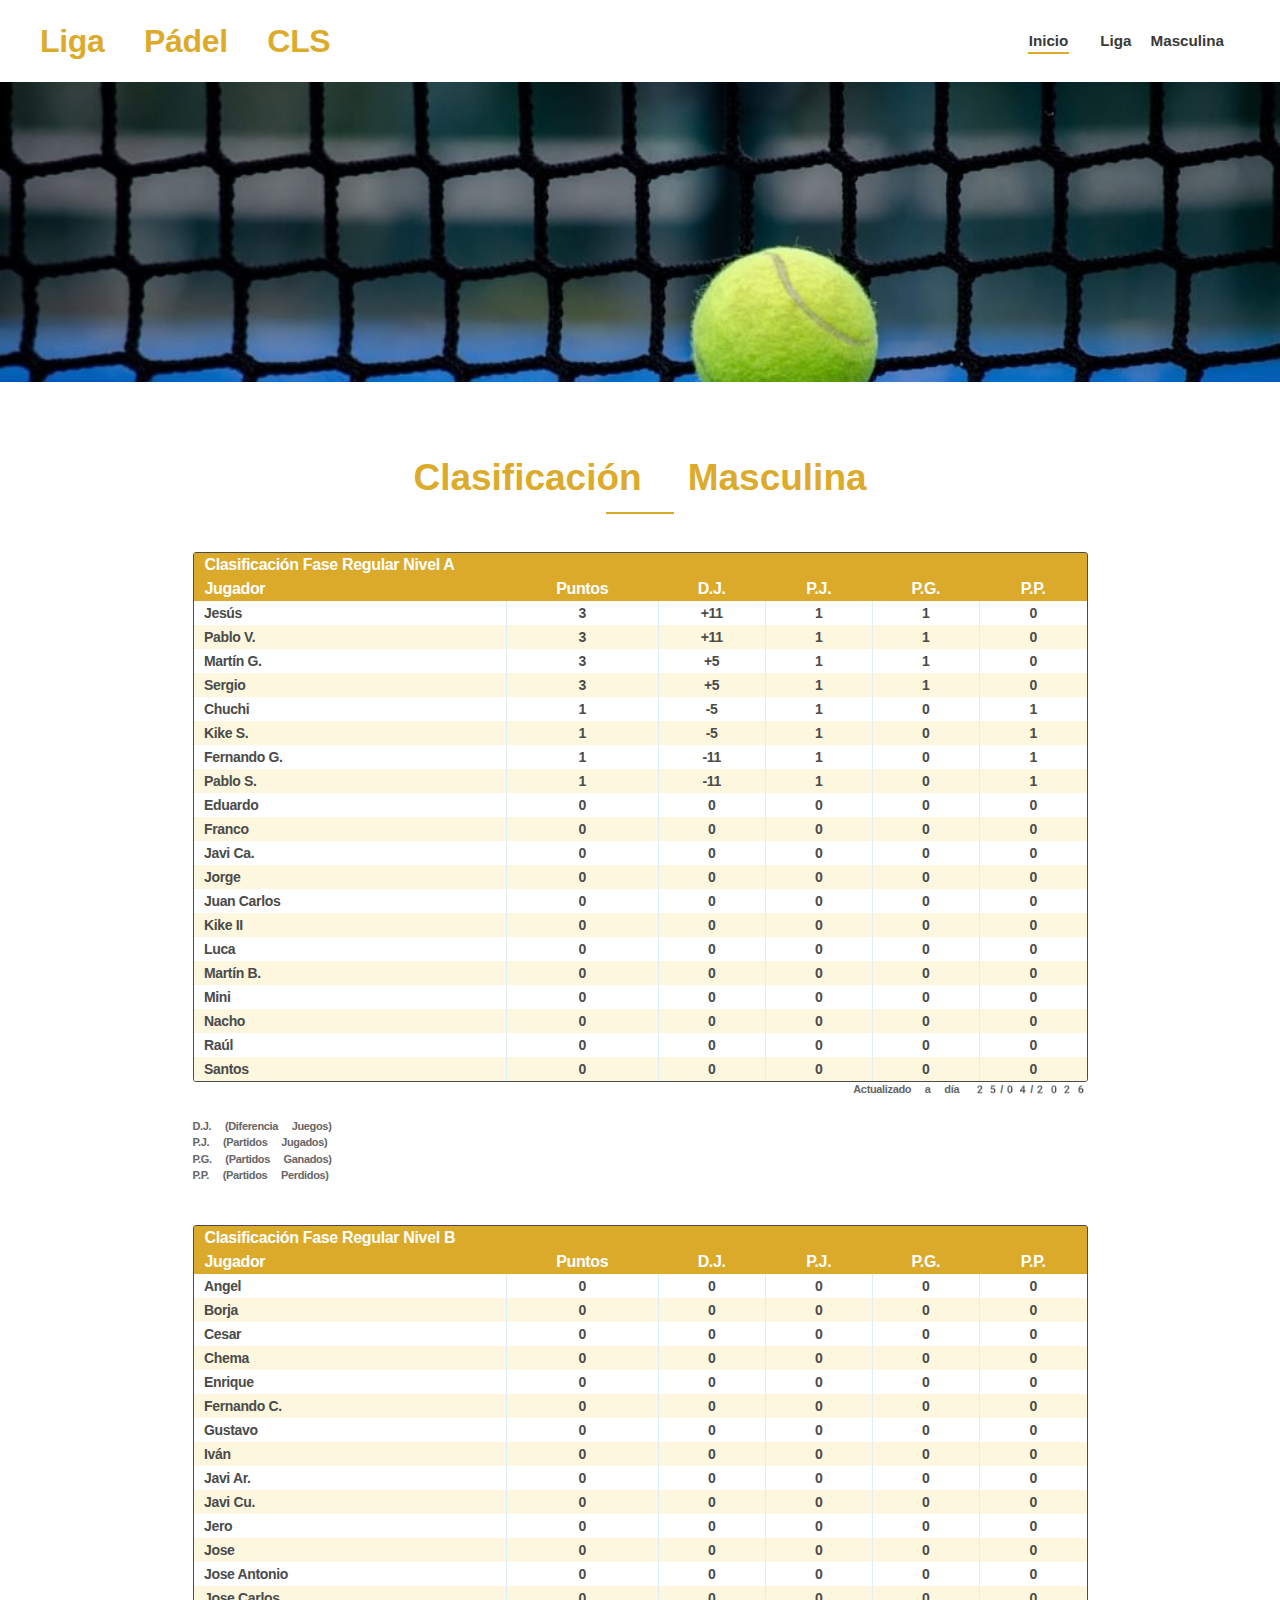
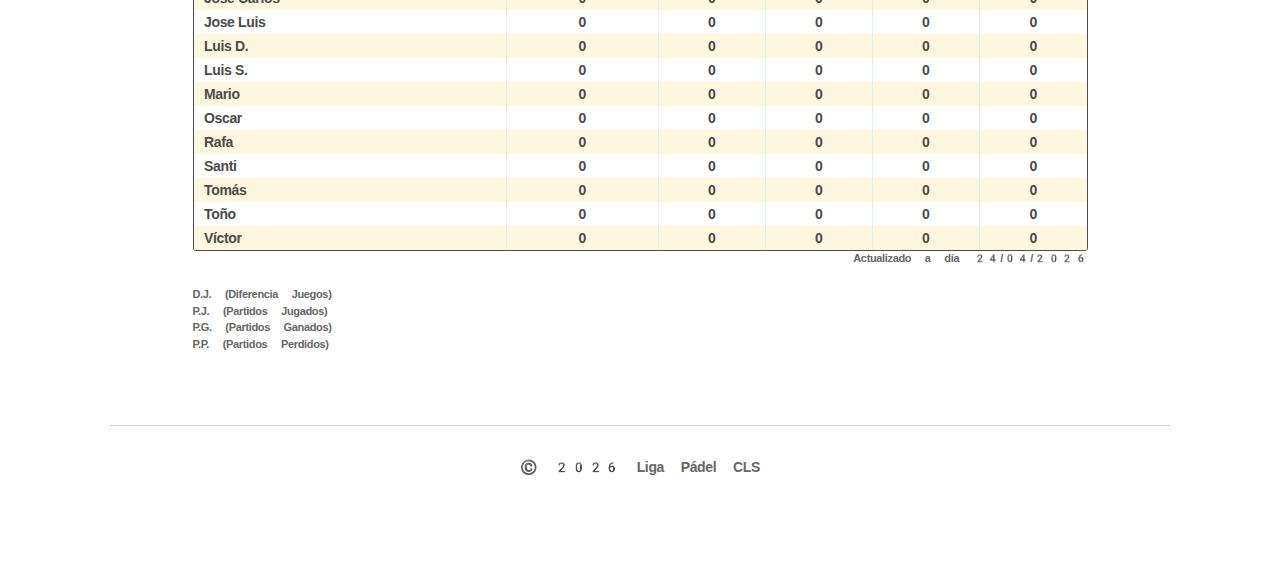
<file: clam.html>
<!DOCTYPE html>
<!-- saved from url=(0055)https://ligapadelcls.webnode.es/clasificacion-femenina/ -->
<html class="js sizes srcset pc webpalpha webp webp-alpha webp-animation webp-lossless" prefix="og: https://ogp.me/ns#" lang="es"><head><meta http-equiv="Content-Type" content="text/html; charset=UTF-8"><link rel="preconnect" href="https://duyn491kcolsw.cloudfront.net/" crossorigin=""><link rel="preconnect" href="https://fonts.gstatic.com/" crossorigin=""><link rel="icon" href="https://duyn491kcolsw.cloudfront.net/files/2d/2di/2div3h.svg?ph=750ba211d9" type="image/svg+xml" sizes="any"><link rel="icon" href="https://duyn491kcolsw.cloudfront.net/files/07/07f/07fzq8.svg?ph=750ba211d9" type="image/svg+xml" sizes="16x16"><link rel="icon" href="https://duyn491kcolsw.cloudfront.net/files/1j/1j3/1j3767.ico?ph=750ba211d9"><link rel="apple-touch-icon" href="https://duyn491kcolsw.cloudfront.net/files/1j/1j3/1j3767.ico?ph=750ba211d9"><link rel="icon" href="https://duyn491kcolsw.cloudfront.net/files/1j/1j3/1j3767.ico?ph=750ba211d9">
    <meta http-equiv="X-UA-Compatible" content="IE=edge">
    <title>Clasificación :: LigaPádelCLS</title>
    <meta name="viewport" content="width=device-width,initial-scale=1">
    <meta name="msapplication-tap-highlight" content="no">
    
	
    <link rel="stylesheet" type="text/css" href="./images/mio.css">	
	
    <link href="./Clasificación __ LigaPádelCLS_files/0rklmm.css" media="print" rel="stylesheet">
    <link href="./Clasificación __ LigaPádelCLS_files/1zdm5m.css" media="screen and (min-width:100000em)" rel="stylesheet" data-type="cq" disabled="">
    <link rel="stylesheet" href="./Clasificación __ LigaPádelCLS_files/21lcla.css"><link rel="stylesheet" href="./Clasificación __ LigaPádelCLS_files/3pflmx.css" media="screen and (min-width:37.5em)"><link rel="stylesheet" href="./Clasificación __ LigaPádelCLS_files/1dxzgt.css" data-wnd_color_scheme_file=""><link rel="stylesheet" href="./Clasificación __ LigaPádelCLS_files/025gc2.css" data-wnd_color_scheme_desktop_file="" media="screen and (min-width:37.5em)"><link rel="stylesheet" href="./Clasificación __ LigaPádelCLS_files/3vqzjo.css" data-wnd_additive_color_file=""><link rel="stylesheet" href="./Clasificación __ LigaPádelCLS_files/13ynl5.css" data-wnd_typography_file=""><link rel="stylesheet" href="./Clasificación __ LigaPádelCLS_files/3u0lfv.css" data-wnd_typography_desktop_file="" media="screen and (min-width:37.5em)"><script type="text/javascript" async="" src="./Clasificación __ LigaPádelCLS_files/js"></script><script async="" src="./Clasificación __ LigaPádelCLS_files/gtm.js.descarga"></script><script>(()=>{let e=!1;const t=()=>{if(!e&&window.innerWidth>=600){for(let e=0,t=document.querySelectorAll('head > link[href*="css"][media="screen and (min-width:37.5em)"]');e<t.length;e++)t[e].removeAttribute("disabled");e=!0}};t(),window.addEventListener("resize",t),"container"in document.documentElement.style||fetch(document.querySelector('head > link[data-type="cq"]').getAttribute("href")).then((e=>{e.text().then((e=>{const t=document.createElement("style");document.head.appendChild(t),t.appendChild(document.createTextNode(e)),import("https://duyn491kcolsw.cloudfront.net/client/js.polyfill/container-query-polyfill.modern.js").then((()=>{let e=setInterval((function(){document.body&&(document.body.classList.add("cq-polyfill-loaded"),clearInterval(e))}),100)}))}))}))})()</script>
<link rel="preload stylesheet" href="https://duyn491kcolsw.cloudfront.net/files/2m/2m8/2m8msc.css?ph=750ba211d9" as="style"><meta name="description" content=""><meta name="keywords" content=""><meta name="generator" content="Webnode 2"><meta name="apple-mobile-web-app-capable" content="no"><meta name="apple-mobile-web-app-status-bar-style" content="black"><meta name="format-detection" content="telephone=no">

</head>
<body class="l wt-page ac-h ac-i ac-n l-default l-d-none b-btn-sq b-btn-s-l b-btn-dn b-btn-bw-1 img-d-n img-t-o img-h-z line-solid b-e-ds lbox-d c-s-s wnd-free-bar-fixed wnd-fe desktop menu-ready"><noscript>
				<iframe
				 src="https://www.googletagmanager.com/ns.html?id=GTM-542MMSL"
				 height="0"
				 width="0"
				 style="display:none;visibility:hidden"
				 >
				 </iframe>
			</noscript>

<div class="wnd-page l-page cs-gray ac-ggrass t-t-fs-l t-t-fw-s t-t-sp-n t-t-d-t t-s-fs-s t-s-fw-s t-s-sp-n t-s-d-n t-p-fs-s t-p-fw-s t-p-sp-n t-h-fs-l t-h-fw-s t-h-sp-n t-bq-fs-s t-bq-fw-s t-bq-sp-n t-bq-d-l t-btn-fw-s t-nav-fw-s t-pd-fw-s t-nav-tt-n">
    <div class="l-w t cf t-26">
        <div class="l-bg cf">
            <div class="s-bg-l">
                
                
            </div>
        </div>
        <header class="l-h cf">
            <div class="sw cf">
	<div class="sw-c cf"><section data-space="true" class="s s-hn s-hn-default wnd-mt-classic wnd-na-c logo-classic sc-w wnd-w-wider wnd-nh-m hm-hidden menu-default-underline-grow">
	<div class="s-w">
		<div class="s-o">

			<div class="s-bg">
                <div class="s-bg-l">
                    
                    
                </div>
			</div>

			<div class="h-w h-f wnd-fixed">

				<div class="n-l">
					<div class="s-c menu-nav">
						<div class="logo-block">
							<div class="b b-l logo logo-color-text logo-nb wnd-font-size-20 nunito logo-32 wnd-logo-with-text b-ls-l">
	<div class="b-l-c logo-content">
		<a class="b-l-link logo-link" href="https://ligapadelcls.webnode.es/home/">

			

			

			<div class="b-l-br logo-br"></div>

			<div class="b-l-text logo-text-wrapper">
				<div class="b-l-text-w logo-text">
					<span class="b-l-text-c logo-text-cell"><strong>Liga Pádel CLS 2026</strong></span>
				</div>
			</div>

		</a>
	</div>
</div>
						</div>
						<div class="cart-and-mobile">
							

                            

							<div id="menu-mobile">
								
								<table>
									<tr>
										<td><a href="index.html"><img src="./images/casa.png"/></a><br><br></td>									
										<td><a href="lm.html"><img src="./images/el.png"/></a><br><br></td>
									</tr>
								</table>						
								
							</div>
						</div>

						<div id="menu-slider">
							<div id="menu-block">
								<nav id="menu"><div class="menu-font menu-wrapper">
	
	<ul class="level-1">
		<li class="wnd-active wnd-homepage" style="">
			<a class="menu-item" href="index.html"><span class="menu-item-text">Inicio</span></a>
		</li>
		<li class="wnd-with-submenu" style="">
			<a class="menu-item" href="lm.html"><span class="menu-item-text">Liga Masculina</span></a>
		</li>	
	</ul>
</div></nav>
							</div>
						</div>

					</div>
				</div>

			</div>

		</div>
	</div>
</section></div>
</div>
        </header>
        <main class="l-m cf">
            <div class="sw cf">
	<div class="sw-c cf"><section class="s s-hm s-hm-hidden wnd-h-hidden cf sc-w   hn-default"></section><section class="s s-hc s-hc-claim cf sc-m wnd-background-image wnd-w-default wnd-s-higher wnd-hh-auto wnd-p-cc">
	<div class="s-w cf">
		<div class="s-o cf">
			<div class="s-bg cf">
                <div class="s-bg-l wnd-background-image fx-none bgpos-center-center bgatt-scroll">
                    <picture><img src="./images/f2.jpg" width="1600" height="1200" alt="" fetchpriority="high"></picture>                    
                    
                </div>
			</div>
			<div class="s-c cf">
				<div class="s-hc-c">
					<h1 class="s-hc-claim claim i-a"><span class="sit b claim-color-alpha claim-wb nunito claim-64">

</span></h1>
				</div>
			</div>
		</div>
	</div>
</section><section class="s s-basic cf sc-w   wnd-w-default wnd-s-normal wnd-h-auto">
	<div class="s-w cf">
		<div class="s-o s-fs cf">
			<div class="s-bg cf">
				<div class="s-bg-l">
                    
					
				</div>
			</div>
			<div class="s-c s-fs cf">
				<div class="ez cf wnd-no-cols">
	<div class="ez-c"><div class="b b-text cf">
	<div class="b-c b-text-c b-s b-s-t60 b-s-b60 b-cs cf"><h1 class="wnd-align-center"><strong>Clasificación Masculina</strong></h1>

<p></p>



<!-- CLASIFICACION -->
<!-- A -->
<div class="datagrid"><table>
<thead>
<tr><th colspan="6">Clasificación Fase Regular Nivel A</th></tr>
<tr>
<th style="width: 35%">Jugador</th>
<th style="width: 17%; text-align: center">Puntos</th>
<th style="width: 12%; text-align: center">D.J.</th>
<th style="width: 12%; text-align: center">P.J.</th>
<th style="width: 12%; text-align: center">P.G.</th>
<th style="width: 12%; text-align: center">P.P.</th>
</tr>
</thead>
<tbody>
<tr><td> Jesús</td><td style="text-align: center">3</td><td style="text-align: center">+11</td><td style="text-align: center">1</td><td style="text-align: center">1</td><td style="text-align: center">0</td></tr>
<tr class="alt"><td> Pablo V.</td><td style="text-align: center">3</td><td style="text-align: center">+11</td><td style="text-align: center">1</td><td style="text-align: center">1</td><td style="text-align: center">0</td></tr>
<tr><td> Martín G.</td><td style="text-align: center">3</td><td style="text-align: center">+5</td><td style="text-align: center">1</td><td style="text-align: center">1</td><td style="text-align: center">0</td></tr>
<tr class="alt"><td> Sergio</td><td style="text-align: center">3</td><td style="text-align: center">+5</td><td style="text-align: center">1</td><td style="text-align: center">1</td><td style="text-align: center">0</td></tr>
<tr><td> Chuchi</td><td style="text-align: center">1</td><td style="text-align: center">-5</td><td style="text-align: center">1</td><td style="text-align: center">0</td><td style="text-align: center">1</td></tr>
<tr class="alt"><td> Kike S.</td><td style="text-align: center">1</td><td style="text-align: center">-5</td><td style="text-align: center">1</td><td style="text-align: center">0</td><td style="text-align: center">1</td></tr>
<tr><td> Fernando G.</td><td style="text-align: center">1</td><td style="text-align: center">-11</td><td style="text-align: center">1</td><td style="text-align: center">0</td><td style="text-align: center">1</td></tr>
<tr class="alt"><td> Pablo S.</td><td style="text-align: center">1</td><td style="text-align: center">-11</td><td style="text-align: center">1</td><td style="text-align: center">0</td><td style="text-align: center">1</td></tr>
<tr><td> Eduardo</td><td style="text-align: center">0</td><td style="text-align: center">0</td><td style="text-align: center">0</td><td style="text-align: center">0</td><td style="text-align: center">0</td></tr>
<tr class="alt"><td> Franco</td><td style="text-align: center">0</td><td style="text-align: center">0</td><td style="text-align: center">0</td><td style="text-align: center">0</td><td style="text-align: center">0</td></tr>
<tr><td> Javi Ca.</td><td style="text-align: center">0</td><td style="text-align: center">0</td><td style="text-align: center">0</td><td style="text-align: center">0</td><td style="text-align: center">0</td></tr>
<tr class="alt"><td> Jorge</td><td style="text-align: center">0</td><td style="text-align: center">0</td><td style="text-align: center">0</td><td style="text-align: center">0</td><td style="text-align: center">0</td></tr>
<tr><td> Juan Carlos</td><td style="text-align: center">0</td><td style="text-align: center">0</td><td style="text-align: center">0</td><td style="text-align: center">0</td><td style="text-align: center">0</td></tr>
<tr class="alt"><td> Kike II</td><td style="text-align: center">0</td><td style="text-align: center">0</td><td style="text-align: center">0</td><td style="text-align: center">0</td><td style="text-align: center">0</td></tr>
<tr><td> Luca</td><td style="text-align: center">0</td><td style="text-align: center">0</td><td style="text-align: center">0</td><td style="text-align: center">0</td><td style="text-align: center">0</td></tr>
<tr class="alt"><td> Martín B.</td><td style="text-align: center">0</td><td style="text-align: center">0</td><td style="text-align: center">0</td><td style="text-align: center">0</td><td style="text-align: center">0</td></tr>
<tr><td> Mini</td><td style="text-align: center">0</td><td style="text-align: center">0</td><td style="text-align: center">0</td><td style="text-align: center">0</td><td style="text-align: center">0</td></tr>
<tr class="alt"><td> Nacho</td><td style="text-align: center">0</td><td style="text-align: center">0</td><td style="text-align: center">0</td><td style="text-align: center">0</td><td style="text-align: center">0</td></tr>
<tr><td> Raúl</td><td style="text-align: center">0</td><td style="text-align: center">0</td><td style="text-align: center">0</td><td style="text-align: center">0</td><td style="text-align: center">0</td></tr>
<tr class="alt"><td> Santos</td><td style="text-align: center">0</td><td style="text-align: center">0</td><td style="text-align: center">0</td><td style="text-align: center">0</td><td style="text-align: center">0</td></tr>
</tbody>
</table></div>
<p style="font-size:11px; text-align: right">
<b>Actualizado a día 25/04/2026</b>
</p>
<p style="font-size:11px; ">
<b>D.J. (Diferencia Juegos)</b><br><b>P.J. (Partidos Jugados)</b><br><b>P.G. (Partidos Ganados)</b><br><b>P.P. (Partidos Perdidos)</b>
</p>
<!-- A -->
<p></p>
<!-- B -->
<div class="datagrid"><table>
<thead>
<tr><th colspan="6">Clasificación Fase Regular Nivel B</th></tr>
<tr>
<th style="width: 35%">Jugador</th>
<th style="width: 17%; text-align: center">Puntos</th>
<th style="width: 12%; text-align: center">D.J.</th>
<th style="width: 12%; text-align: center">P.J.</th>
<th style="width: 12%; text-align: center">P.G.</th>
<th style="width: 12%; text-align: center">P.P.</th>
</tr>
</thead>
<tbody>
<tr><td> Angel</td><td style="text-align: center">0</td><td style="text-align: center">0</td><td style="text-align: center">0</td><td style="text-align: center">0</td><td style="text-align: center">0</td></tr>
<tr class="alt"><td> Borja</td><td style="text-align: center">0</td><td style="text-align: center">0</td><td style="text-align: center">0</td><td style="text-align: center">0</td><td style="text-align: center">0</td></tr>
<tr><td> Cesar</td><td style="text-align: center">0</td><td style="text-align: center">0</td><td style="text-align: center">0</td><td style="text-align: center">0</td><td style="text-align: center">0</td></tr>
<tr class="alt"><td> Chema</td><td style="text-align: center">0</td><td style="text-align: center">0</td><td style="text-align: center">0</td><td style="text-align: center">0</td><td style="text-align: center">0</td></tr>
<tr><td> Enrique</td><td style="text-align: center">0</td><td style="text-align: center">0</td><td style="text-align: center">0</td><td style="text-align: center">0</td><td style="text-align: center">0</td></tr>
<tr class="alt"><td> Fernando C.</td><td style="text-align: center">0</td><td style="text-align: center">0</td><td style="text-align: center">0</td><td style="text-align: center">0</td><td style="text-align: center">0</td></tr>
<tr><td> Gustavo</td><td style="text-align: center">0</td><td style="text-align: center">0</td><td style="text-align: center">0</td><td style="text-align: center">0</td><td style="text-align: center">0</td></tr>
<tr class="alt"><td> Iván</td><td style="text-align: center">0</td><td style="text-align: center">0</td><td style="text-align: center">0</td><td style="text-align: center">0</td><td style="text-align: center">0</td></tr>
<tr><td> Javi Ar.</td><td style="text-align: center">0</td><td style="text-align: center">0</td><td style="text-align: center">0</td><td style="text-align: center">0</td><td style="text-align: center">0</td></tr>
<tr class="alt"><td> Javi Cu.</td><td style="text-align: center">0</td><td style="text-align: center">0</td><td style="text-align: center">0</td><td style="text-align: center">0</td><td style="text-align: center">0</td></tr>
<tr><td> Jero</td><td style="text-align: center">0</td><td style="text-align: center">0</td><td style="text-align: center">0</td><td style="text-align: center">0</td><td style="text-align: center">0</td></tr>
<tr class="alt"><td> Jose</td><td style="text-align: center">0</td><td style="text-align: center">0</td><td style="text-align: center">0</td><td style="text-align: center">0</td><td style="text-align: center">0</td></tr>
<tr><td> Jose Antonio</td><td style="text-align: center">0</td><td style="text-align: center">0</td><td style="text-align: center">0</td><td style="text-align: center">0</td><td style="text-align: center">0</td></tr>
<tr class="alt"><td> Jose Carlos</td><td style="text-align: center">0</td><td style="text-align: center">0</td><td style="text-align: center">0</td><td style="text-align: center">0</td><td style="text-align: center">0</td></tr>
<tr><td> Jose Luis</td><td style="text-align: center">0</td><td style="text-align: center">0</td><td style="text-align: center">0</td><td style="text-align: center">0</td><td style="text-align: center">0</td></tr>
<tr class="alt"><td> Luis D.</td><td style="text-align: center">0</td><td style="text-align: center">0</td><td style="text-align: center">0</td><td style="text-align: center">0</td><td style="text-align: center">0</td></tr>
<tr><td> Luis S.</td><td style="text-align: center">0</td><td style="text-align: center">0</td><td style="text-align: center">0</td><td style="text-align: center">0</td><td style="text-align: center">0</td></tr>
<tr class="alt"><td> Mario</td><td style="text-align: center">0</td><td style="text-align: center">0</td><td style="text-align: center">0</td><td style="text-align: center">0</td><td style="text-align: center">0</td></tr>
<tr><td> Oscar</td><td style="text-align: center">0</td><td style="text-align: center">0</td><td style="text-align: center">0</td><td style="text-align: center">0</td><td style="text-align: center">0</td></tr>
<tr class="alt"><td> Rafa</td><td style="text-align: center">0</td><td style="text-align: center">0</td><td style="text-align: center">0</td><td style="text-align: center">0</td><td style="text-align: center">0</td></tr>
<tr><td> Santi</td><td style="text-align: center">0</td><td style="text-align: center">0</td><td style="text-align: center">0</td><td style="text-align: center">0</td><td style="text-align: center">0</td></tr>
<tr class="alt"><td> Tomás</td><td style="text-align: center">0</td><td style="text-align: center">0</td><td style="text-align: center">0</td><td style="text-align: center">0</td><td style="text-align: center">0</td></tr>
<tr><td> Toño</td><td style="text-align: center">0</td><td style="text-align: center">0</td><td style="text-align: center">0</td><td style="text-align: center">0</td><td style="text-align: center">0</td></tr>
<tr class="alt"><td> Víctor</td><td style="text-align: center">0</td><td style="text-align: center">0</td><td style="text-align: center">0</td><td style="text-align: center">0</td><td style="text-align: center">0</td></tr>
</tbody>
</table></div>
<p style="font-size:11px; text-align: right">
<b>Actualizado a día 24/04/2026</b>
</p>
<p style="font-size:11px; ">
<b>D.J. (Diferencia Juegos)</b><br><b>P.J. (Partidos Jugados)</b><br><b>P.G. (Partidos Ganados)</b><br><b>P.P. (Partidos Perdidos)</b>
</p>
<!-- B -->

<!-- CLASIFICACION -->	


</div>
</div></div>
</div>
			</div>
		</div>
	</div>
</section></div>
</div>
        </main>
        <footer class="l-f cf">
            <div class="sw cf">
	<div class="sw-c cf"><section data-wn-border-element="s-f-border" class="s s-f s-f-basic s-f-simple sc-w   wnd-w-default wnd-s-higher">
	<div class="s-w">
		<div class="s-o">
			<div class="s-bg">
                <div class="s-bg-l">
                    
                    
                </div>
			</div>
			<div class="s-c s-f-l-w s-f-border border-top">
				<div class="s-f-l b-s b-s-t0 b-s-b0">
					<div class="s-f-l-c s-f-l-c-first">
						<div class="s-f-cr"><span class="it b link">
	<span class="it-c">© 2026&nbsp;<strong>Liga Pádel CLS</strong></span>
</span></div>

					</div>
					<div class="s-f-l-c s-f-l-c-last">
						<div class="s-f-lang lang-select cf">
	
</div>
					</div>
                    <div class="s-f-l-c s-f-l-c-currency">
                        <div class="s-f-ccy ccy-select cf">
	
</div>
                    </div>
				</div>
			</div>
		</div>
	</div>
</section></div>
</div>
        </footer>
    </div>

</div>
<section class="cb cb-dark" id="cookiebar" style="display:none;">
	<div class="cb-bar cb-scrollable">
		<div class="cb-bar-c">
			<div class="cb-bar-text">Utilizamos cookies para permitir un correcto funcionamiento y seguro en nuestra página web, y para ofrecer la mejor experiencia posible al usuario.</div>
			<div class="cb-bar-buttons">
				<button class="cb-button cb-close-basic" data-action="accept-necessary">
					<span class="cb-button-content">Aceptar solo lo necesario</span>
				</button>
				<button class="cb-button cb-close-basic" data-action="accept-all">
					<span class="cb-button-content">Aceptar todo</span>
				</button>
				
			</div>
		</div>
        <div class="cb-close cb-close-basic" data-action="accept-necessary"></div>
	</div>

	<div class="cb-popup cb-light close">
		<div class="cb-popup-c">
			<div class="cb-popup-head">
				<h3 class="cb-popup-title">Configuración avanzada</h3>
				<p class="cb-popup-text">Puedes personalizar tus preferencias de cookies aquí. Habilita o deshabilita las siguientes categorías y guarda tu selección.</p>
			</div>
			<div class="cb-popup-options cb-scrollable">
				<div class="cb-option">
					<input class="cb-option-input" type="checkbox" id="necessary" name="necessary" readonly="readonly" disabled="disabled" checked="checked">
                    <div class="cb-option-checkbox"></div>
                    <label class="cb-option-label" for="necessary">Cookies esenciales</label>
					<div class="cb-option-text"></div>
				</div>
			</div>
			<div class="cb-popup-footer">
				<button class="cb-button cb-save-popup" data-action="advanced-save">
					<span class="cb-button-content">Guardar</span>
				</button>
			</div>
			<div class="cb-close cb-close-popup" data-action="close"></div>
		</div>
	</div>
</section>

<script src="./Clasificación __ LigaPádelCLS_files/173e49.js.descarga" crossorigin="anonymous" type="module"></script><script>document.querySelector(".wnd-fe")&&[...document.querySelectorAll(".c")].forEach((e=>{const t=e.querySelector(".b-text:only-child");t&&""===t.querySelector(".b-text-c").innerText&&e.classList.add("column-empty")}))</script>



</body></html>
</file>
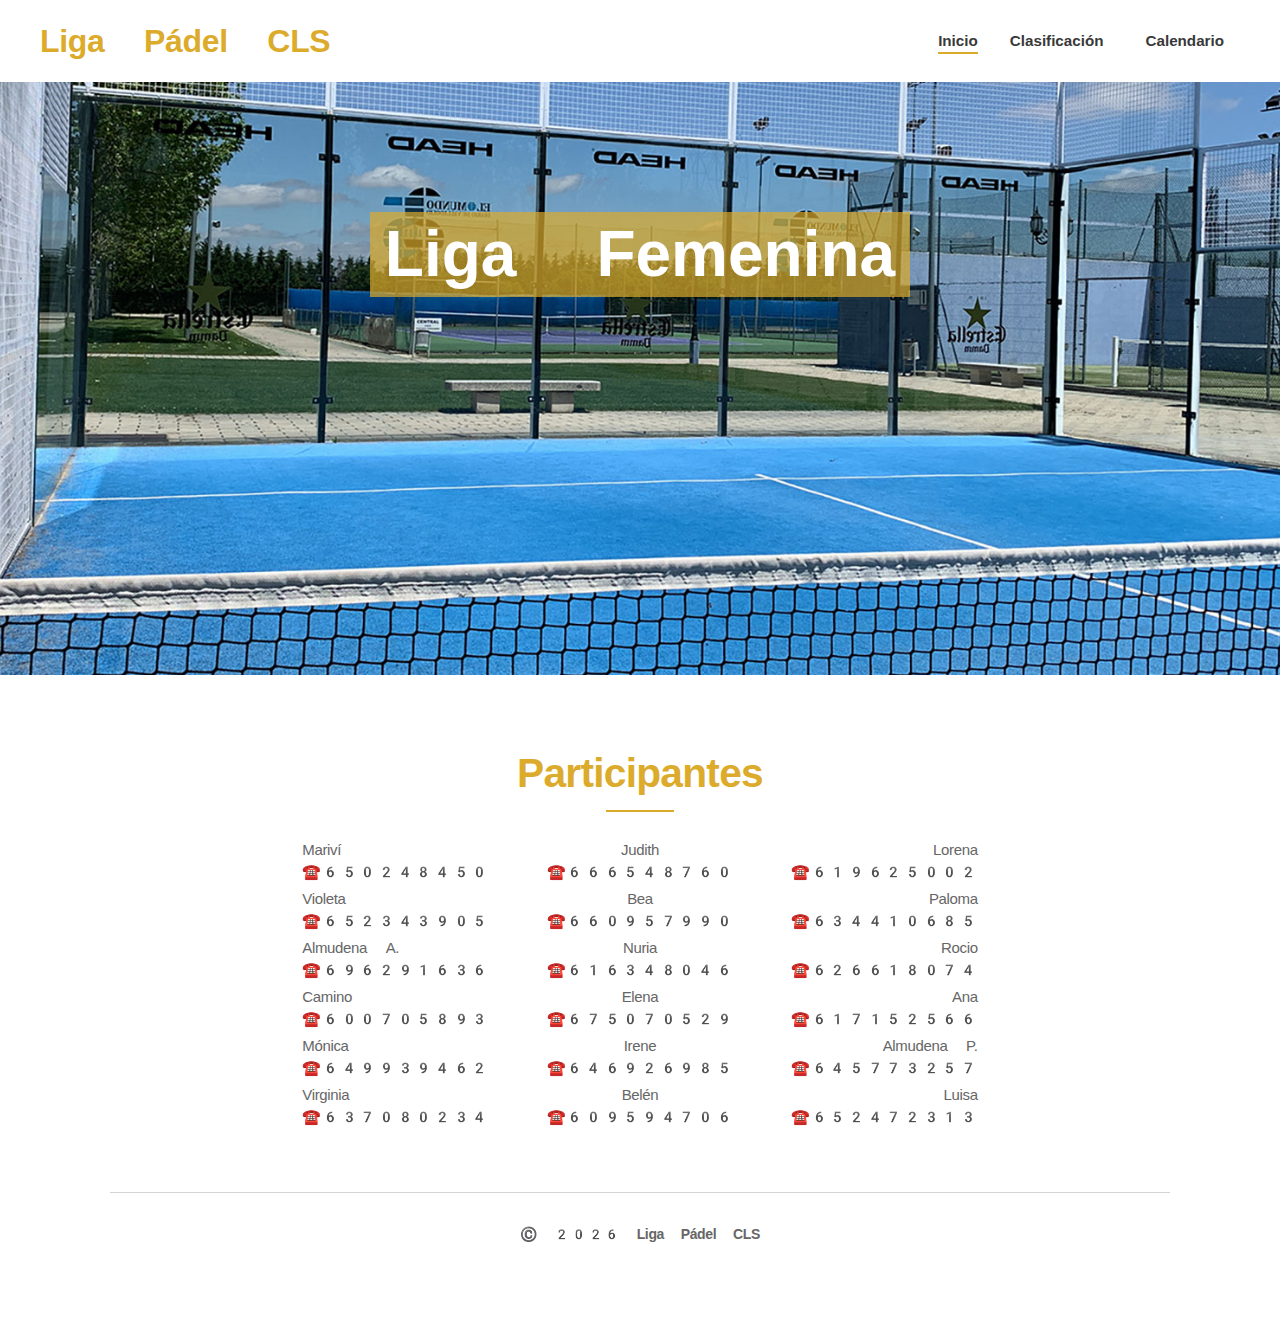
<file: lf.html>
<!DOCTYPE html>
<!-- saved from url=(0046)https://ligapadelcls.webnode.es/liga-femenina/ -->
<html class="js sizes srcset pc webpalpha webp webp-alpha webp-animation webp-lossless" prefix="og: https://ogp.me/ns#" lang="es"><head><meta http-equiv="Content-Type" content="text/html; charset=UTF-8"><link rel="preconnect" href="https://duyn491kcolsw.cloudfront.net/" crossorigin=""><link rel="preconnect" href="https://fonts.gstatic.com/" crossorigin=""><link rel="icon" href="https://duyn491kcolsw.cloudfront.net/files/2d/2di/2div3h.svg?ph=750ba211d9" type="image/svg+xml" sizes="any"><link rel="icon" href="https://duyn491kcolsw.cloudfront.net/files/07/07f/07fzq8.svg?ph=750ba211d9" type="image/svg+xml" sizes="16x16"><link rel="icon" href="https://duyn491kcolsw.cloudfront.net/files/1j/1j3/1j3767.ico?ph=750ba211d9"><link rel="apple-touch-icon" href="https://duyn491kcolsw.cloudfront.net/files/1j/1j3/1j3767.ico?ph=750ba211d9"><link rel="icon" href="https://duyn491kcolsw.cloudfront.net/files/1j/1j3/1j3767.ico?ph=750ba211d9">
    <meta http-equiv="X-UA-Compatible" content="IE=edge">
    <title>Liga Femenina :: LigaPádelCLS</title>
    <meta name="viewport" content="width=device-width,initial-scale=1">
    <meta name="msapplication-tap-highlight" content="no">
    
    <link href="./Liga Femenina __ LigaPádelCLS_files/0rklmm.css" media="print" rel="stylesheet">
    <link href="./Liga Femenina __ LigaPádelCLS_files/1zdm5m.css" media="screen and (min-width:100000em)" rel="stylesheet" data-type="cq" disabled="">
    <link rel="stylesheet" href="./Liga Femenina __ LigaPádelCLS_files/21lcla.css"><link rel="stylesheet" href="./Liga Femenina __ LigaPádelCLS_files/3pflmx.css" media="screen and (min-width:37.5em)"><link rel="stylesheet" href="./Liga Femenina __ LigaPádelCLS_files/1dxzgt.css" data-wnd_color_scheme_file=""><link rel="stylesheet" href="./Liga Femenina __ LigaPádelCLS_files/025gc2.css" data-wnd_color_scheme_desktop_file="" media="screen and (min-width:37.5em)"><link rel="stylesheet" href="./Liga Femenina __ LigaPádelCLS_files/3vqzjo.css" data-wnd_additive_color_file=""><link rel="stylesheet" href="./Liga Femenina __ LigaPádelCLS_files/13ynl5.css" data-wnd_typography_file=""><link rel="stylesheet" href="./Liga Femenina __ LigaPádelCLS_files/3u0lfv.css" data-wnd_typography_desktop_file="" media="screen and (min-width:37.5em)"><script type="text/javascript" async="" src="./Liga Femenina __ LigaPádelCLS_files/js"></script><script async="" src="./Liga Femenina __ LigaPádelCLS_files/gtm.js.descarga"></script><script>(()=>{let e=!1;const t=()=>{if(!e&&window.innerWidth>=600){for(let e=0,t=document.querySelectorAll('head > link[href*="css"][media="screen and (min-width:37.5em)"]');e<t.length;e++)t[e].removeAttribute("disabled");e=!0}};t(),window.addEventListener("resize",t),"container"in document.documentElement.style||fetch(document.querySelector('head > link[data-type="cq"]').getAttribute("href")).then((e=>{e.text().then((e=>{const t=document.createElement("style");document.head.appendChild(t),t.appendChild(document.createTextNode(e)),import("https://duyn491kcolsw.cloudfront.net/client/js.polyfill/container-query-polyfill.modern.js").then((()=>{let e=setInterval((function(){document.body&&(document.body.classList.add("cq-polyfill-loaded"),clearInterval(e))}),100)}))}))}))})()</script>
<link rel="preload stylesheet" href="https://duyn491kcolsw.cloudfront.net/files/2m/2m8/2m8msc.css?ph=750ba211d9" as="style"><meta name="description" content="sdfdsaf qqqqq aaaaaaa"><meta name="keywords" content=""><meta name="generator" content="Webnode 2"><meta name="apple-mobile-web-app-capable" content="no"><meta name="apple-mobile-web-app-status-bar-style" content="black"><meta name="format-detection" content="telephone=no">

</head>
<body class="l wt-page ac-h ac-i ac-n l-default l-d-none b-btn-sq b-btn-s-l b-btn-dn b-btn-bw-1 img-d-n img-t-o img-h-z line-solid b-e-ds lbox-d c-s-s wnd-free-bar-fixed wnd-fe desktop menu-ready"><noscript>
				<iframe
				 src="https://www.googletagmanager.com/ns.html?id=GTM-542MMSL"
				 height="0"
				 width="0"
				 style="display:none;visibility:hidden"
				 >
				 </iframe>
			</noscript>

<div class="wnd-page l-page cs-gray ac-ggrass t-t-fs-l t-t-fw-s t-t-sp-n t-t-d-t t-s-fs-s t-s-fw-s t-s-sp-n t-s-d-n t-p-fs-s t-p-fw-s t-p-sp-n t-h-fs-l t-h-fw-s t-h-sp-n t-bq-fs-s t-bq-fw-s t-bq-sp-n t-bq-d-l t-btn-fw-s t-nav-fw-s t-pd-fw-s t-nav-tt-n">
    <div class="l-w t cf t-26">
        <div class="l-bg cf">
            <div class="s-bg-l">
                
                
            </div>
        </div>
        <header class="l-h cf">
            <div class="sw cf">
	<div class="sw-c cf"><section data-space="true" class="s s-hn s-hn-default wnd-mt-classic wnd-na-c logo-classic sc-w wnd-w-wider wnd-nh-m hm-hidden menu-default-underline-grow">
	<div class="s-w">
		<div class="s-o">

			<div class="s-bg">
                <div class="s-bg-l">
                    
                    
                </div>
			</div>

			<div class="h-w h-f wnd-fixed">

				<div class="n-l">
					<div class="s-c menu-nav">
						<div class="logo-block">
							<div class="b b-l logo logo-color-text logo-nb wnd-font-size-20 nunito logo-32 wnd-logo-with-text b-ls-l">
	<div class="b-l-c logo-content">
		<a class="b-l-link logo-link" href="https://ligapadelcls.webnode.es/home/">

			

			

			<div class="b-l-br logo-br"></div>

			<div class="b-l-text logo-text-wrapper">
				<div class="b-l-text-w logo-text">
					<span class="b-l-text-c logo-text-cell"><strong>Liga Pádel CLS 2026</strong></span>
				</div>
			</div>

		</a>
	</div>
</div>
						</div>
						<div class="cart-and-mobile">
							

                            

							<div id="menu-mobile">

								<table>
									<tr>
										<td><a href="index.html"><img src="./images/casa.png"/></a><br><br></td>									
										<td><a href="claf.html"><img src="./images/puntos.png"/></a><br><br></td>
										<td><a href="calf.html"><img src="./images/calendario.png"/></a><br><br></td>
									</tr>
								</table>
								
							</div>
						</div>

						<div id="menu-slider">
							<div id="menu-block">
								<nav id="menu"><div class="menu-font menu-wrapper">
	
	<ul class="level-1">
		<li class="wnd-active wnd-homepage" style="">
			<a class="menu-item" href="index.html"><span class="menu-item-text">Inicio</span></a>
		</li>
		<li class="wnd-with-submenu" style="">
			<a class="menu-item" href="claf.html"><span class="menu-item-text">Clasificación</span></a>
		</li>
		<li class="wnd-with-submenu" style="">
			<a class="menu-item" href="calf.html"><span class="menu-item-text">Calendario</span></a>
		</li>	
	</ul>
</div></nav>
							</div>
						</div>

					</div>
				</div>

			</div>

		</div>
	</div>
</section></div>
</div>
        </header>
        <main class="l-m cf">
            <div class="sw cf">
	<div class="sw-c cf"><section class="s s-hm s-hm-claims cf sc-ml wnd-background-image wnd-w-narrow wnd-s-high wnd-h-high wnd-nh-m wnd-p-cc hn-default">
	<div class="s-w cf">
		<div class="s-o cf">
			<div class="s-bg cf">
                <div class="s-bg-l wnd-background-image fx-none bgpos-center-center bgatt-scroll">
                    <picture><img src="./images/f4.jpg" width="1600" height="1200" alt="" fetchpriority="high"></picture>
					
                </div>
			</div>
			<div class="s-c cf">
				<div class="s-hc-c">
					<h1 class="s-hc-claim claim i-a"><span class="sit b claim-color-alpha claim-wb nunito claim-64">
	<span class="sit-w"><span class="sit-c"><strong>Liga Femenina</strong></span></span>
</span></h1>
				</div>
			</div>
		</div>
	</div>
</section><section class="s s-basic cf sc-w   wnd-w-default wnd-s-normal wnd-h-auto">
	<div class="s-w cf">
		<div class="s-o s-fs cf">
			<div class="s-bg cf">
				<div class="s-bg-l">
                    
					
				</div>
			</div>
			<div class="s-c s-fs cf">
				<div class="ez cf wnd-no-cols">
	<div class="ez-c"><div class="b b-text cf">
	<div class="b-c b-text-c b-s b-s-t60 b-s-b60 b-cs cf"><h1 class="wnd-align-center"><strong style="letter-spacing: -0.02em;"><font class="wnd-font-size-110">Participantes</font></strong></h1>


</div>

<table align="center">
	<tr>
		<td style="width: 3%;"></td>
		<td style="width: 26%;"></td>
		<td style="width: 26%;"></td>
		<td style="width: 26%;"></td>
		<td style="width: 3%;"></td>
	</tr>
	<tr>
		<td></td>
		<td style="text-align: Left;font-size:15px;">Mariví<br>☎️650248450</td>
		<td style="text-align: center;font-size:15px;">Judith<br>☎️666548760</td>
		<td style="text-align: right;font-size:15px;">Lorena<br>☎️619625002</td>
		<td></td>
	</tr>	
	<tr>
		<td></td>
		<td style="text-align: Left;font-size:15px;">Violeta<br>☎️652343905</td>
		<td style="text-align: center;font-size:15px;">Bea<br>☎️660957990</td>
		<td style="text-align: right;font-size:15px;">Paloma<br>☎️634410685</td>
		<td></td>
	</tr>
	<tr>
		<td></td>
		<td style="text-align: Left;font-size:15px;">Almudena A.<br>☎️696291636</td>
		<td style="text-align: center;font-size:15px;">Nuria<br>☎️616348046</td>
		<td style="text-align: right;font-size:15px;">Rocio<br>☎️626618074</td>
		<td></td>
	</tr>
	<tr>
		<td></td>
		<td style="text-align: Left;font-size:15px;">Camino<br>☎️600705893</td>
		<td style="text-align: center;font-size:15px;">Elena<br>☎️675070529</td>
		<td style="text-align: right;font-size:15px;">Ana<br>☎️617152566</td>
		<td></td>
	</tr>
	<tr>
		<td></td>
		<td style="text-align: Left;font-size:15px;">Mónica<br>☎️649939462</td>
		<td style="text-align: center;font-size:15px;">Irene<br>☎️646926985</td>
		<td style="text-align: right;font-size:15px;">Almudena P.<br>☎️645773257</td>
		<td></td>
	</tr>  
	<tr>
		<td></td>
		<td style="text-align: Left;font-size:15px;">Virginia<br>☎️637080234</td>
		<td style="text-align: center;font-size:15px;">Belén<br>☎️609594706</td>
		<td style="text-align: right;font-size:15px;">Luisa<br>☎️652472313</td>
		<td></td>
	</tr>     	
</table>


</div></div>
</div>
			</div>
		</div>
	</div>
</section></div>
</div>
        </main>
        <footer class="l-f cf">
            <div class="sw cf">
	<div class="sw-c cf"><section data-wn-border-element="s-f-border" class="s s-f s-f-basic s-f-simple sc-w   wnd-w-default wnd-s-higher">
	<div class="s-w">
		<div class="s-o">
			<div class="s-bg">
                <div class="s-bg-l">
                    
                    
                </div>
			</div>
			<div class="s-c s-f-l-w s-f-border border-top">
				<div class="s-f-l b-s b-s-t0 b-s-b0">
					<div class="s-f-l-c s-f-l-c-first">
						<div class="s-f-cr"><span class="it b link">
	<span class="it-c">© 2026&nbsp;<strong>Liga Pádel CLS</strong></span>
</span></div>

					</div>
					<div class="s-f-l-c s-f-l-c-last">
						<div class="s-f-lang lang-select cf">
	
</div>
					</div>
                    <div class="s-f-l-c s-f-l-c-currency">
                        <div class="s-f-ccy ccy-select cf">
	
</div>
                    </div>
				</div>
			</div>
		</div>
	</div>
</section></div>
</div>
        </footer>
    </div>
</div>
<section class="cb cb-dark" id="cookiebar" style="display:none;">
	<div class="cb-bar cb-scrollable">
		<div class="cb-bar-c">
			<div class="cb-bar-text">Utilizamos cookies para permitir un correcto funcionamiento y seguro en nuestra página web, y para ofrecer la mejor experiencia posible al usuario.</div>
			<div class="cb-bar-buttons">
				<button class="cb-button cb-close-basic" data-action="accept-necessary">
					<span class="cb-button-content">Aceptar solo lo necesario</span>
				</button>
				<button class="cb-button cb-close-basic" data-action="accept-all">
					<span class="cb-button-content">Aceptar todo</span>
				</button>
				
			</div>
		</div>
        <div class="cb-close cb-close-basic" data-action="accept-necessary"></div>
	</div>

	<div class="cb-popup cb-light close">
		<div class="cb-popup-c">
			<div class="cb-popup-head">
				<h3 class="cb-popup-title">Configuración avanzada</h3>
				<p class="cb-popup-text">Puedes personalizar tus preferencias de cookies aquí. Habilita o deshabilita las siguientes categorías y guarda tu selección.</p>
			</div>
			<div class="cb-popup-options cb-scrollable">
				<div class="cb-option">
					<input class="cb-option-input" type="checkbox" id="necessary" name="necessary" readonly="readonly" disabled="disabled" checked="checked">
                    <div class="cb-option-checkbox"></div>
                    <label class="cb-option-label" for="necessary">Cookies esenciales</label>
					<div class="cb-option-text"></div>
				</div>
			</div>
			<div class="cb-popup-footer">
				<button class="cb-button cb-save-popup" data-action="advanced-save">
					<span class="cb-button-content">Guardar</span>
				</button>
			</div>
			<div class="cb-close cb-close-popup" data-action="close"></div>
		</div>
	</div>
</section>

<script src="./Liga Femenina __ LigaPádelCLS_files/173e49.js.descarga" crossorigin="anonymous" type="module"></script><script>document.querySelector(".wnd-fe")&&[...document.querySelectorAll(".c")].forEach((e=>{const t=e.querySelector(".b-text:only-child");t&&""===t.querySelector(".b-text-c").innerText&&e.classList.add("column-empty")}))</script>


</body></html>
</file>
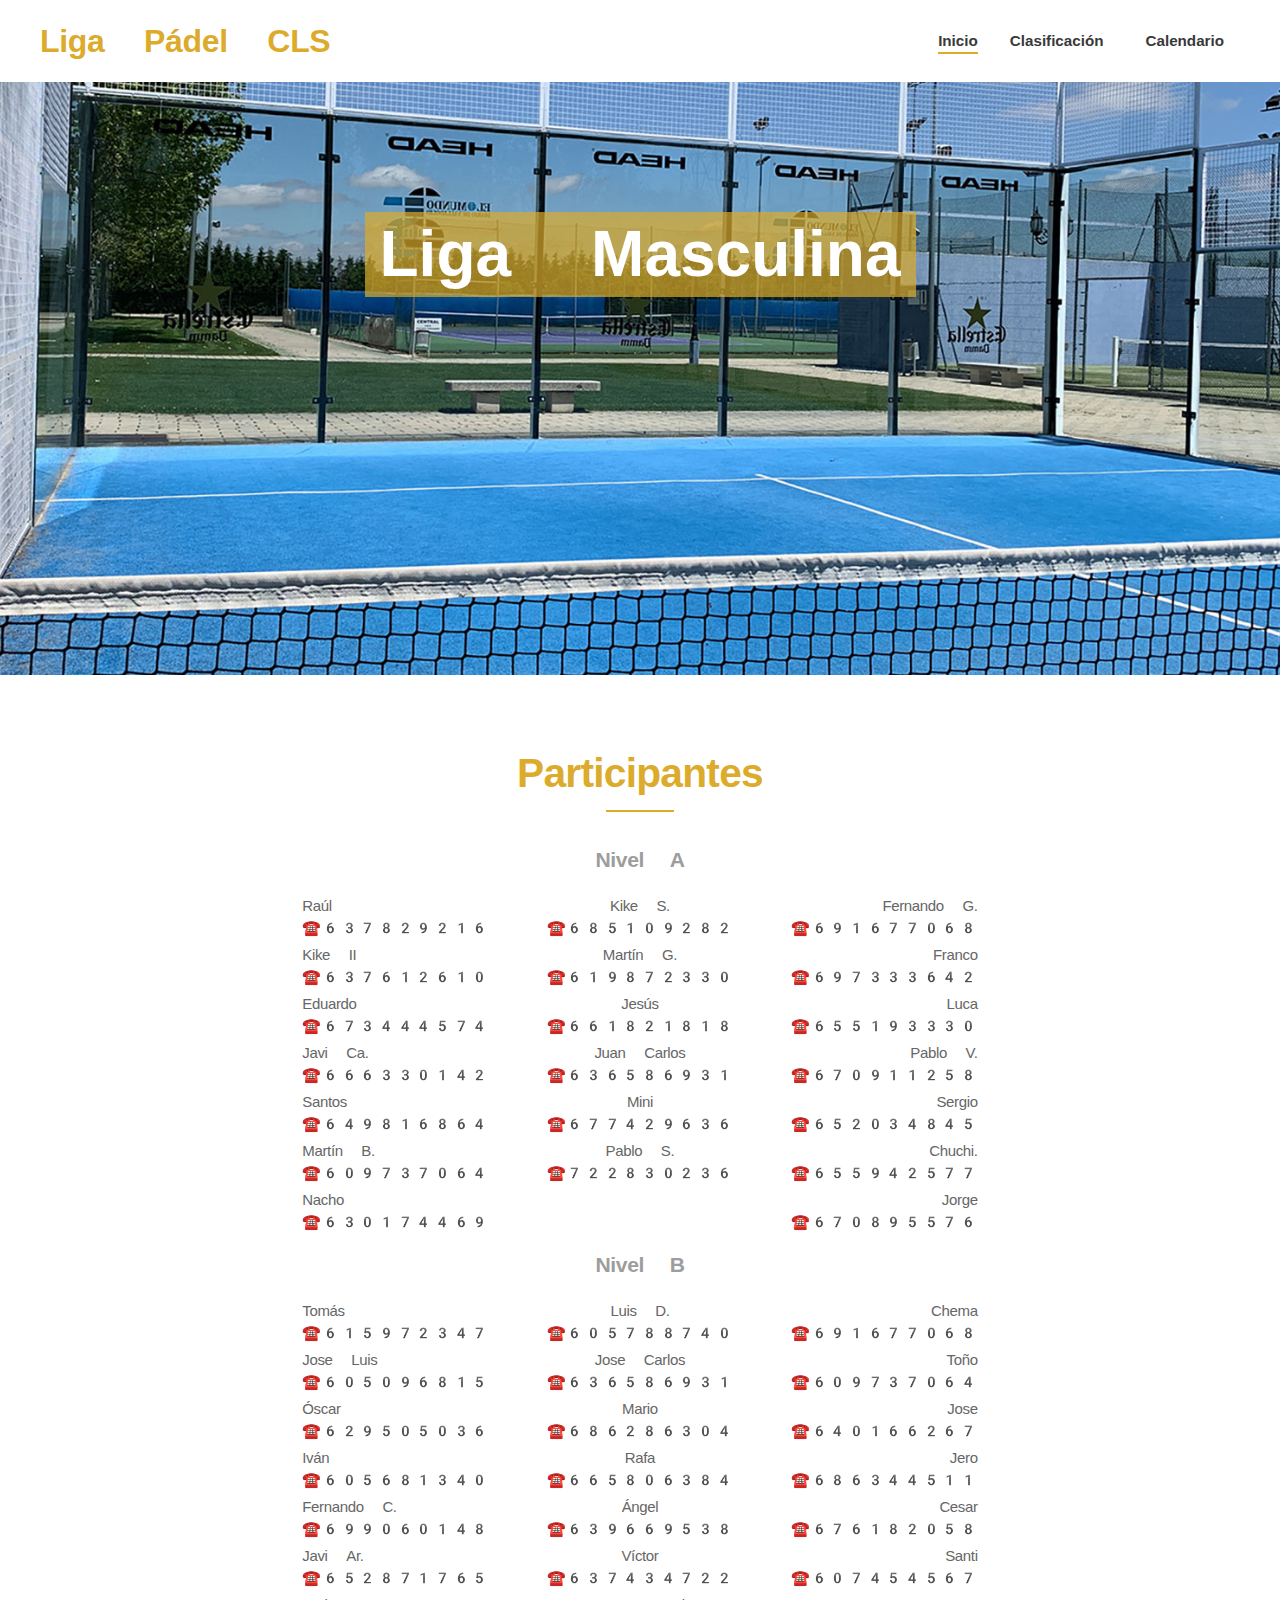
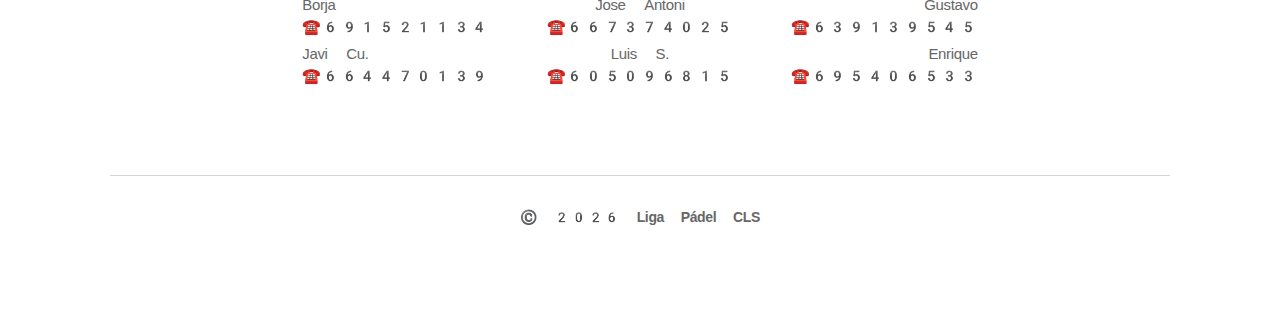
<file: lm.html>
<!DOCTYPE html>
<!-- saved from url=(0047)https://ligapadelcls.webnode.es/liga-masculina/ -->
<html class="js sizes srcset pc webpalpha webp webp-alpha webp-animation webp-lossless" prefix="og: https://ogp.me/ns#" lang="es"><head><meta http-equiv="Content-Type" content="text/html; charset=UTF-8"><link rel="preconnect" href="https://duyn491kcolsw.cloudfront.net/" crossorigin=""><link rel="preconnect" href="https://fonts.gstatic.com/" crossorigin=""><link rel="icon" href="https://duyn491kcolsw.cloudfront.net/files/2d/2di/2div3h.svg?ph=750ba211d9" type="image/svg+xml" sizes="any"><link rel="icon" href="https://duyn491kcolsw.cloudfront.net/files/07/07f/07fzq8.svg?ph=750ba211d9" type="image/svg+xml" sizes="16x16"><link rel="icon" href="https://duyn491kcolsw.cloudfront.net/files/1j/1j3/1j3767.ico?ph=750ba211d9"><link rel="apple-touch-icon" href="https://duyn491kcolsw.cloudfront.net/files/1j/1j3/1j3767.ico?ph=750ba211d9"><link rel="icon" href="https://duyn491kcolsw.cloudfront.net/files/1j/1j3/1j3767.ico?ph=750ba211d9">
    <meta http-equiv="X-UA-Compatible" content="IE=edge">
    <title>Liga Masculina :: LigaPádelCLS</title>
    <meta name="viewport" content="width=device-width,initial-scale=1">
    <meta name="msapplication-tap-highlight" content="no">
    
    <link href="./Liga Masculina __ LigaPádelCLS_files/0rklmm.css" media="print" rel="stylesheet">
    <link href="./Liga Masculina __ LigaPádelCLS_files/1zdm5m.css" media="screen and (min-width:100000em)" rel="stylesheet" data-type="cq" disabled="">
    <link rel="stylesheet" href="./Liga Masculina __ LigaPádelCLS_files/21lcla.css"><link rel="stylesheet" href="./Liga Masculina __ LigaPádelCLS_files/3pflmx.css" media="screen and (min-width:37.5em)"><link rel="stylesheet" href="./Liga Masculina __ LigaPádelCLS_files/1dxzgt.css" data-wnd_color_scheme_file=""><link rel="stylesheet" href="./Liga Masculina __ LigaPádelCLS_files/025gc2.css" data-wnd_color_scheme_desktop_file="" media="screen and (min-width:37.5em)"><link rel="stylesheet" href="./Liga Masculina __ LigaPádelCLS_files/3vqzjo.css" data-wnd_additive_color_file=""><link rel="stylesheet" href="./Liga Masculina __ LigaPádelCLS_files/13ynl5.css" data-wnd_typography_file=""><link rel="stylesheet" href="./Liga Masculina __ LigaPádelCLS_files/3u0lfv.css" data-wnd_typography_desktop_file="" media="screen and (min-width:37.5em)"><script type="text/javascript" async="" src="./Liga Masculina __ LigaPádelCLS_files/js"></script><script async="" src="./Liga Masculina __ LigaPádelCLS_files/gtm.js.descarga"></script><script>(()=>{let e=!1;const t=()=>{if(!e&&window.innerWidth>=600){for(let e=0,t=document.querySelectorAll('head > link[href*="css"][media="screen and (min-width:37.5em)"]');e<t.length;e++)t[e].removeAttribute("disabled");e=!0}};t(),window.addEventListener("resize",t),"container"in document.documentElement.style||fetch(document.querySelector('head > link[data-type="cq"]').getAttribute("href")).then((e=>{e.text().then((e=>{const t=document.createElement("style");document.head.appendChild(t),t.appendChild(document.createTextNode(e)),import("https://duyn491kcolsw.cloudfront.net/client/js.polyfill/container-query-polyfill.modern.js").then((()=>{let e=setInterval((function(){document.body&&(document.body.classList.add("cq-polyfill-loaded"),clearInterval(e))}),100)}))}))}))})()</script>
<link rel="preload stylesheet" href="https://duyn491kcolsw.cloudfront.net/files/2m/2m8/2m8msc.css?ph=750ba211d9" as="style"><meta name="description" content="Jorge Pablo v. José Antonio S"><meta name="keywords" content=""><meta name="generator" content="Webnode 2"><meta name="apple-mobile-web-app-capable" content="no"><meta name="apple-mobile-web-app-status-bar-style" content="black"><meta name="format-detection" content="telephone=no">

</head>
<body class="l wt-page ac-h ac-i ac-n l-default l-d-none b-btn-sq b-btn-s-l b-btn-dn b-btn-bw-1 img-d-n img-t-o img-h-z line-solid b-e-ds lbox-d c-s-s wnd-free-bar-fixed wnd-fe desktop menu-ready"><noscript>
				<iframe
				 src="https://www.googletagmanager.com/ns.html?id=GTM-542MMSL"
				 height="0"
				 width="0"
				 style="display:none;visibility:hidden"
				 >
				 </iframe>
			</noscript>

<div class="wnd-page l-page cs-gray ac-ggrass t-t-fs-l t-t-fw-s t-t-sp-n t-t-d-t t-s-fs-s t-s-fw-s t-s-sp-n t-s-d-n t-p-fs-s t-p-fw-s t-p-sp-n t-h-fs-l t-h-fw-s t-h-sp-n t-bq-fs-s t-bq-fw-s t-bq-sp-n t-bq-d-l t-btn-fw-s t-nav-fw-s t-pd-fw-s t-nav-tt-n">
    <div class="l-w t cf t-26">
        <div class="l-bg cf">
            <div class="s-bg-l">
                
                
            </div>
        </div>
        <header class="l-h cf">
            <div class="sw cf">
	<div class="sw-c cf"><section data-space="true" class="s s-hn s-hn-default wnd-mt-classic wnd-na-c logo-classic sc-w wnd-w-wider wnd-nh-m hm-hidden menu-default-underline-grow">
	<div class="s-w">
		<div class="s-o">

			<div class="s-bg">
                <div class="s-bg-l">
                    
                    
                </div>
			</div>

			<div class="h-w h-f wnd-fixed">

				<div class="n-l">
					<div class="s-c menu-nav">
						<div class="logo-block">
							<div class="b b-l logo logo-color-text logo-nb wnd-font-size-20 nunito logo-32 wnd-logo-with-text b-ls-l">
	<div class="b-l-c logo-content">
		<a class="b-l-link logo-link" href="https://ligapadelcls.webnode.es/home/">

			

			

			<div class="b-l-br logo-br"></div>

			<div class="b-l-text logo-text-wrapper">
				<div class="b-l-text-w logo-text">
					<span class="b-l-text-c logo-text-cell"><strong>Liga Pádel CLS 2026</strong></span>
				</div>
			</div>

		</a>
	</div>
</div>
						</div>
						<div class="cart-and-mobile">
							

                            

							<div id="menu-mobile">

								<table>
									<tr>
										<td><a href="index.html"><img src="./images/casa.png"/></a><br><br></td>									
										<td><a href="clam.html"><img src="./images/puntos.png"/></a><br><br></td>
										<td><a href="calm.html"><img src="./images/calendario.png"/></a><br><br></td>
									</tr>
								</table>



								
							</div>
						</div>

						<div id="menu-slider">
							<div id="menu-block">
								<nav id="menu"><div class="menu-font menu-wrapper">
	
	<ul class="level-1">
		<li class="wnd-active wnd-homepage" style="">
			<a class="menu-item" href="index.html"><span class="menu-item-text">Inicio</span></a>
		</li>
		<li class="wnd-with-submenu" style="">
			<a class="menu-item" href="clam.html"><span class="menu-item-text">Clasificación</span></a>
		</li>
		<li class="wnd-with-submenu" style="">
			<a class="menu-item" href="calm.html"><span class="menu-item-text">Calendario</span></a>
		</li>	
	</ul>
</div></nav>
							</div>
						</div>

					</div>
				</div>

			</div>

		</div>
	</div>
</section></div>
</div>
        </header>
        <main class="l-m cf">
            <div class="sw cf">
	<div class="sw-c cf"><section class="s s-hm s-hm-claims cf sc-ml wnd-background-image wnd-w-narrow wnd-s-high wnd-h-high wnd-nh-m wnd-p-cc hn-default">
	<div class="s-w cf">
		<div class="s-o cf">
			<div class="s-bg cf">
                <div class="s-bg-l wnd-background-image fx-none bgpos-center-center bgatt-scroll">
                    <picture><img src="./images/f4.jpg" width="1600" height="1200" alt="" fetchpriority="high"></picture>
                    
                </div>
			</div>
			<div class="s-c cf">
				<div class="s-hc-c">
					<h1 class="s-hc-claim claim i-a"><span class="sit b claim-color-alpha claim-wb nunito claim-64">
	<span class="sit-w"><span class="sit-c"><strong>Liga Masculina</strong></span></span>
</span></h1>
				</div>
			</div>
		</div>
	</div>
</section><section class="s s-basic cf sc-w   wnd-w-default wnd-s-normal wnd-h-auto">
	<div class="s-w cf">
		<div class="s-o s-fs cf">
			<div class="s-bg cf">
				<div class="s-bg-l">
                    
					
				</div>
			</div>
			<div class="s-c s-fs cf">
				<div class="ez cf wnd-no-cols">
	<div class="ez-c"><div class="b b-text cf">
	<div class="b-c b-text-c b-s b-s-t60 b-s-b60 b-cs cf"><h1 class="wnd-align-center"><strong class="wnd-offset-1" style="letter-spacing: -0.02em;"><font class="wnd-font-size-110">Participantes</font></strong></h1>
	

</div>

<div class="b-c b-text-c b-s b-s-t60 b-s-b60 b-cs cf"><h3 class="wnd-align-center"><strong class="wnd-offset-1" style="letter-spacing: -0.02em;"><font class="wnd-font-size-110">Nivel A</font></strong></h3>

<table align="center">
	<tr>
		<td style="width: 3%;"></td>
		<td style="width: 26%;"></td>
		<td style="width: 26%;"></td>
		<td style="width: 26%;"></td>
		<td style="width: 3%;"></td>
	</tr>
	<tr>
		<td></td>
		<td style="text-align: Left;font-size:15px;">Raúl<br>☎637829216</td>
		<td style="text-align: center;font-size:15px;">Kike S.<br>☎685109282</td>
		<td style="text-align: right;font-size:15px;">Fernando G.<br>☎691677068</td>
		<td></td>
	</tr>	
	<tr>
		<td></td>
		<td style="text-align: Left;font-size:15px;">Kike II<br>☎637612610</td>
		<td style="text-align: center;font-size:15px;">Martín G.<br>☎619872330</td>
		<td style="text-align: right;font-size:15px;">Franco<br>☎697333642</td>
		<td></td>
	</tr>
	<tr>
		<td></td>
		<td style="text-align: Left;font-size:15px;">Eduardo<br>☎673444574</td>
		<td style="text-align: center;font-size:15px;">Jesús<br>☎661821818</td>
		<td style="text-align: right;font-size:15px;">Luca<br>☎655193330</td>
		<td></td>
	</tr>
	<tr>
		<td></td>
		<td style="text-align: Left;font-size:15px;">Javi Ca.<br>☎666330142</td>
		<td style="text-align: center;font-size:15px;">Juan Carlos<br>☎636586931</td>
		<td style="text-align: right;font-size:15px;">Pablo V.<br>☎670911258</td>
		<td></td>
	</tr>
	<tr>
		<td></td>
		<td style="text-align: Left;font-size:15px;">Santos<br>☎649816864</td>
		<td style="text-align: center;font-size:15px;">Mini<br>☎677429636</td>
		<td style="text-align: right;font-size:15px;">Sergio<br>☎652034845</td>
		<td></td>
	</tr>  
	<tr>
		<td></td>
		<td style="text-align: Left;font-size:15px;">Martín B.<br>☎609737064</td>
		<td style="text-align: center;font-size:15px;">Pablo S.<br>☎722830236</td>
		<td style="text-align: right;font-size:15px;">Chuchi.<br>☎655942577</td>
		<td></td>
	</tr>  
	<tr>
		<td></td>
		<td style="text-align: Left;font-size:15px;">Nacho<br>☎630174469</td>
		<td style="text-align: center;font-size:15px;"></td>
		<td style="text-align: right;font-size:15px;">Jorge<br>☎670895576</td>
		<td></td>
	</tr>   	
</table>

<div class="b-c b-text-c b-s b-s-t60 b-s-b60 b-cs cf"><h3 class="wnd-align-center"><strong class="wnd-offset-1" style="letter-spacing: -0.02em;"><font class="wnd-font-size-110">Nivel B</font></strong></h3>

<table align="center">
	<tr>
		<td style="width: 3%;"></td>
		<td style="width: 26%;"></td>
		<td style="width: 26%;"></td>
		<td style="width: 26%;"></td>
		<td style="width: 3%;"></td>
	</tr>
	<tr>
		<td></td>
		<td style="text-align: Left;font-size:15px;">Tomás<br>☎615972347</td>
		<td style="text-align: center;font-size:15px;">Luis D.<br>☎605788740</td>
		<td style="text-align: right;font-size:15px;">Chema<br>☎691677068</td>
		<td></td>
	</tr>	
	<tr>
		<td></td>
		<td style="text-align: Left;font-size:15px;">Jose Luis<br>☎605096815</td>
		<td style="text-align: center;font-size:15px;">Jose Carlos<br>☎636586931</td>
		<td style="text-align: right;font-size:15px;">Toño<br>☎609737064</td>
		<td></td>
	</tr>
	<tr>
		<td></td>
		<td style="text-align: Left;font-size:15px;">Óscar<br>☎629505036</td>
		<td style="text-align: center;font-size:15px;">Mario<br>☎686286304</td>
		<td style="text-align: right;font-size:15px;">Jose<br>☎640166267</td>
		<td></td>
	</tr>
	<tr>
		<td></td>
		<td style="text-align: Left;font-size:15px;">Iván<br>☎605681340</td>
		<td style="text-align: center;font-size:15px;">Rafa<br>☎665806384</td>
		<td style="text-align: right;font-size:15px;">Jero<br>☎686344511</td>
		<td></td>
	</tr>
	<tr>
		<td></td>
		<td style="text-align: Left;font-size:15px;">Fernando C.<br>☎699060148</td>
		<td style="text-align: center;font-size:15px;">Ángel<br>☎639669538</td>
		<td style="text-align: right;font-size:15px;">Cesar<br>☎676182058</td>
		<td></td>
	</tr>  
	<tr>
		<td></td>
		<td style="text-align: Left;font-size:15px;">Javi Ar.<br>☎652871765</td>
		<td style="text-align: center;font-size:15px;">Víctor<br>☎637434722</td>
		<td style="text-align: right;font-size:15px;">Santi<br>☎607454567</td>
		<td></td>
	</tr>  
	<tr>
		<td></td>
		<td style="text-align: Left;font-size:15px;">Borja<br>☎691521134</td>
		<td style="text-align: center;font-size:15px;">Jose Antoni<br>☎667374025</td>
		<td style="text-align: right;font-size:15px;">Gustavo<br>☎639139545</td>
		<td></td>
	</tr>
	<tr>
		<td></td>
		<td style="text-align: Left;font-size:15px;">Javi Cu.<br>☎664470139</td>
		<td style="text-align: center;font-size:15px;">Luis S.<br>☎605096815</td>
		<td style="text-align: right;font-size:15px;">Enrique<br>☎695406533</td>
		<td></td>
	</tr>	
</table>

</div></div>
</div>
			</div>
		</div>
	</div>
</section></div>
</div>
        </main>
        <footer class="l-f cf">
            <div class="sw cf">
	<div class="sw-c cf"><section data-wn-border-element="s-f-border" class="s s-f s-f-basic s-f-simple sc-w   wnd-w-default wnd-s-higher">
	<div class="s-w">
		<div class="s-o">
			<div class="s-bg">
                <div class="s-bg-l">
                    
                    
                </div>
			</div>
			<div class="s-c s-f-l-w s-f-border border-top">
				<div class="s-f-l b-s b-s-t0 b-s-b0">
					<div class="s-f-l-c s-f-l-c-first">
						<div class="s-f-cr"><span class="it b link">
	<span class="it-c">© 2026&nbsp;<strong>Liga Pádel CLS</strong></span>
</span></div>
						<div class="s-f-sf">
                            <span class="sf b">

                            
                            
                            
                        </div>
					</div>
					<div class="s-f-l-c s-f-l-c-last">
						<div class="s-f-lang lang-select cf">
	
</div>
					</div>
                    <div class="s-f-l-c s-f-l-c-currency">
                        <div class="s-f-ccy ccy-select cf">
	
</div>
                    </div>
				</div>
			</div>
		</div>
	</div>
</section></div>
</div>
        </footer>
    </div>
    <div class="wnd-free-stripe cf">
</div>
</div>
<section class="cb cb-dark" id="cookiebar" style="display:none;">
	<div class="cb-bar cb-scrollable">
		<div class="cb-bar-c">
			<div class="cb-bar-text">Utilizamos cookies para permitir un correcto funcionamiento y seguro en nuestra página web, y para ofrecer la mejor experiencia posible al usuario.</div>
			<div class="cb-bar-buttons">
				<button class="cb-button cb-close-basic" data-action="accept-necessary">
					<span class="cb-button-content">Aceptar solo lo necesario</span>
				</button>
				<button class="cb-button cb-close-basic" data-action="accept-all">
					<span class="cb-button-content">Aceptar todo</span>
				</button>
				
			</div>
		</div>
        <div class="cb-close cb-close-basic" data-action="accept-necessary"></div>
	</div>

	<div class="cb-popup cb-light close">
		<div class="cb-popup-c">
			<div class="cb-popup-head">
				<h3 class="cb-popup-title">Configuración avanzada</h3>
				<p class="cb-popup-text">Puedes personalizar tus preferencias de cookies aquí. Habilita o deshabilita las siguientes categorías y guarda tu selección.</p>
			</div>
			<div class="cb-popup-options cb-scrollable">
				<div class="cb-option">
					<input class="cb-option-input" type="checkbox" id="necessary" name="necessary" readonly="readonly" disabled="disabled" checked="checked">
                    <div class="cb-option-checkbox"></div>
                    <label class="cb-option-label" for="necessary">Cookies esenciales</label>
					<div class="cb-option-text"></div>
				</div>
			</div>
			<div class="cb-popup-footer">
				<button class="cb-button cb-save-popup" data-action="advanced-save">
					<span class="cb-button-content">Guardar</span>
				</button>
			</div>
			<div class="cb-close cb-close-popup" data-action="close"></div>
		</div>
	</div>
</section>

<script src="./Liga Masculina __ LigaPádelCLS_files/173e49.js.descarga" crossorigin="anonymous" type="module"></script><script>document.querySelector(".wnd-fe")&&[...document.querySelectorAll(".c")].forEach((e=>{const t=e.querySelector(".b-text:only-child");t&&""===t.querySelector(".b-text-c").innerText&&e.classList.add("column-empty")}))</script>



</body></html>
</file>
<file: LigaPádelCLS_files/0rklmm.css>
@media print{.l-w{max-width:100%!important}@page{margin:1cm}body,h1,h2,h3,h4,h5,p{color:#000!important;background:#fff!important;box-shadow:none!important;text-shadow:none!important}h1,h2,h3{break-after:avoid-page}p{orphans:2;widows:2}b,em,strong{display:inline!important}embed{color:#000!important}* :not(.b-gal-t span,form input,form select){background-image:none!important;background-color:transparent!important;color:#000!important;transition:none!important;animation:none!important}.s-bg-l picture,.wnd-background-image picture{display:none}img{max-width:100%!important}.c{width:100%!important;float:none;padding:.625rem 0}.l-h,.l-m,.l-page,.l-w,.sw,.sw-c{display:block!important}#cookiebar,#menu,#menu-mobile,#menu-overlay,#menu-slider,#menublock,.back-to-top,.cart,.cart-and-mobile,.cb,.eshop-cart-delete,.lang-select,.pswp,.s-bdf-share,.wnd-free-stripe,.wnd-user-bar,footer,video{display:none!important;visibility:hidden!important;height:0!important;width:0!important;overflow:hidden!important}.s-hb{height:auto}.s-hb .s-hb-c{flex-direction:column;height:auto}.s-hb .s-hb-c .hb-si{max-height:none!important}.s-hb .s-hb-c .hb-si .si-c{flex-direction:column}.s-hb .s-hb-c .hb-si .si-c a{font-size:.8125rem;padding:0}.s-hb .s-hb-c .hb-si .si-c a :after{display:inline-block}.s-hb .s-hb-c .hb-si .si-c a svg{margin-right:.3125rem}.s-hb .s-hb-c .hb-si .si-c a[href^=http]:after{content:" (" attr(href) ") "}.s-hb .s-hb-c .hb-ci{max-height:none!important}.s-hb .s-hb-c .hb-ci .ci-c{flex-direction:column;align-items:center}.s-hb .s-hb-c .hb-ci .ci-c>div{padding:.3125rem 0}.s-hb .s-hb-c .hb-ccy,.s-hb .s-hb-c .hb-lang{display:none!important}.s[class*=sc-ac] .s-c,.s[class*=sc-ac] .s-o .s-bg,.s[class*=sc-ac] .s-o .wnd-fixed{background-color:transparent!important}.wnd-fixed.bgonscroll{border:none!important}.s-hn-bottom,.wnd-fixed.bgonscroll{position:static!important}.claim-beside .sit-w:after,.claim-beside .sit-w:before{background-color:#000!important}.logo{max-width:100%!important;overflow:visible!important}.logo .logo-content{text-shadow:none!important;width:max-content}.logo .logo-content a{display:table!important;text-decoration:none!important}.logo embed{color:#000!important;max-height:2.5rem!important}.s-hn.logo-classic .s-w{flex-direction:row}.b-btn-s-l .b-btn-l{min-width:auto;border-color:#000!important;box-shadow:none!important}.b-btn-2 .b-btn-l{border:1px solid!important}.b-btn.b-btn-5 .b-btn-l .b-btn-t{border-color:#000!important}a{text-decoration:underline;word-wrap:break-word}a :visited{color:#000!important}p a[href^=http]:after{content:" (" attr(href) ") "}a[href^="#"]:after,a[href^="javascript:"]:after,p a[href^="#"]:after{content:""}.b-gal-grid.grid-5 .b-gal-item{width:20%}.b-gal-grid.grid-4 .b-gal-item{width:25%}.b-gal-grid.grid-3 .b-gal-item{width:33.3%}.b-gal-grid.grid-2 .b-gal-item{width:50%}.b-gal-grid .b-gal-w{flex-direction:row!important}.b-gal-feed .b-gal-w{height:auto!important}.b-gal-feed .b-gal-w .b-gal-item{top:0!important;left:0!important;position:relative!important}.b-gal-slideshow .b-gal-list{height:auto!important;display:flex}.b-gal-slideshow .b-gal-list .b-gal-item{left:0!important;opacity:1!important;position:relative!important;visibility:visible!important}.b-gal-slideshow .b-gal-list .b-gal-item img{height:12.5rem!important}.b-gal-horizontal .b-gal-item{height:18.75rem!important;width:auto!important}.b-gal-horizontal .b-gal-item .b-gal-img{padding:.625rem!important}.b-gal-horizontal .b-gal-item .b-gal-img img{top:0;left:0;transform:translate(0,0)}.mt .mt-item{width:50%!important}.mt.grid-3 .mt-item,.mt.grid-5 .mt-item{width:33.3%!important}.mt-pricelist .mt-i-c{flex-direction:row!important}.mt-pricelist .mt-i-c .b-text:last-child .b-text-c{padding:0!important;text-align:right!important}.blog-basic .blog-container{display:flex;flex-wrap:wrap}.blog-basic .blog-container .item{width:50%;padding-right:1.25rem}.blog.grid-2 .item,.blog.grid-3 .item,.blog.grid-4 .item{width:50%}.blog .b-tb img{display:block!important;position:absolute;width:100%;height:auto}.blog-feed .blog-container{height:auto!important}.blog-feed .blog-container .item{width:50%;top:0!important;left:0!important;position:relative!important}.blog-feed .blog-container .item-media .b-tb img{position:relative!important}.blog-feed .blog-container .item-media .b-tb.wnd-orientation-portrait,.blog-feed .blog-container .item-media .b-tb.wnd-orientation-square{padding-bottom:0!important;padding-top:0!important}.blog-feed .blog-container .item-media .b-tb.wnd-orientation-landscape{padding-bottom:0!important}.blog-feed-board .blog-container{height:auto!important}.blog-feed-board .blog-container .item{width:50%!important;position:relative!important;top:0!important;left:0!important}.blog-feed-board .blog-container .item-media .b-tb img{position:relative!important}.blog-feed-board .blog-container .item-media .b-tb.wnd-orientation-portrait,.blog-feed-board .blog-container .item-media .b-tb.wnd-orientation-square{padding-bottom:0!important;padding-top:0!important}.blog-feed-board .blog-container .item-media .b-tb.wnd-orientation-landscape{padding-bottom:0!important}.blog-feed-board .item-date{display:none}.blog-tiles-large .item-wrapper{border:1px solid #e8e8e8}.blog-tiles-large .item-wrapper .item-media{display:block!important}.blog-photo .item-media .b-tb img{position:relative!important}.blog-photo .item-media .b-tb.wnd-orientation-portrait,.blog-photo .item-media .b-tb.wnd-orientation-square{padding-bottom:0!important;padding-top:0!important}.blog-photo .item-media .b-tb.wnd-orientation-landscape{padding-bottom:0!important}form{max-width:31.25rem!important}form .form-email input,form input[type=date],form select.not-clicked,form select:disabled.not-clicked{color:transparent!important}.eshop-grid-nature .item,.eshop-grid-square .item,.eshop-grid.grid-2 .item,.eshop-grid.grid-3 .item,.eshop-grid.grid-4 .item,.eshop-grid.grid-5 .item{width:33.33%!important}.eshop-slider{padding:0 1.5625rem!important}.eshop-slider .eshop-container{display:inline;margin-left:auto!important;width:auto!important}.eshop-slider .eshop-container .item.clone{display:none}.eshop-slider .eshop-container .item.original{width:auto!important}.eshop-slider .eshop-container .item.original .item-wrapper{flex-direction:row}.eshop-slider .eshop-container .item.original .item-wrapper .item-media{width:50%;float:left}.eshop-slider .eshop-container .item.original .item-wrapper .item-media .b-tb img{display:block;position:absolute;top:0;left:0;bottom:0;right:0}.eshop-slider .eshop-container .item.original .item-wrapper .item-content{display:flex;flex-direction:column;align-content:center;justify-content:center;align-items:flex-start;width:50%;float:left;text-align:left;padding:1.25rem 2em 1.25rem 3em}.eshop-filter-category{padding-bottom:0!important}.pager{display:none!important}.eshop-carousel .eshop-container{width:100%!important;margin-left:auto!important}.eshop-carousel .eshop-container .item{width:33.33%!important}.eshop-carousel .eshop-container .item.clone{display:none}.arrow{display:none!important}.b-e-d .product-gallery-image img{max-height:25rem;width:auto}.b-e-d .product-cart{position:relative;box-shadow:none!important;text-align:left!important}.eshop-cart-head{display:block;padding:.625rem .8125rem}.eshop-cart-th{padding:0 .3125rem;float:left}.eshop-cart-th:first-child{padding-left:0}.eshop-cart-th:last-child{padding-right:0}.eshop-cart-tr{padding:.8125rem;margin:0 0 .625rem}.eshop-cart-td{padding:.3125rem;float:left}.eshop-cart-td:first-child{padding-left:0}.eshop-cart-td:last-child{padding-right:0}.eshop-cart-item{display:flex}.eshop-cart-vertical{display:flex;flex-direction:column;justify-content:center}.eshop-cart-flex-start{align-items:flex-start}.eshop-cart-product{width:45%}.eshop-cart-product a{align-items:center}.eshop-cart-product-image{width:4.0625rem;height:4.0625rem}.eshop-cart-product-title{margin-left:1.25rem}.eshop-cart-product-variant{margin-left:1.25rem;padding:0 0 .3125rem}.eshop-cart-price{display:flex;width:15%;text-align:left}.eshop-cart-quantity{width:13%;min-width:8.125rem;text-align:center;align-items:center}.eshop-cart-quantity-wrapper{text-align:center}.eshop-cart-quantity-content{padding-left:0}.eshop-cart-out-of-stock{margin-left:0}.eshop-cart-sum{align-items:flex-end;min-height:0;width:17%}.eshop-cart-total{padding:1.375rem 1.4375rem;text-align:right}.eshop-cart-total-label{float:none}.eshop-cart-total-value{float:none;padding:0 6.5% 0 .9375rem}.wnd-free-stripe style,.wnd-user-bar{display:none!important}}
</file>
